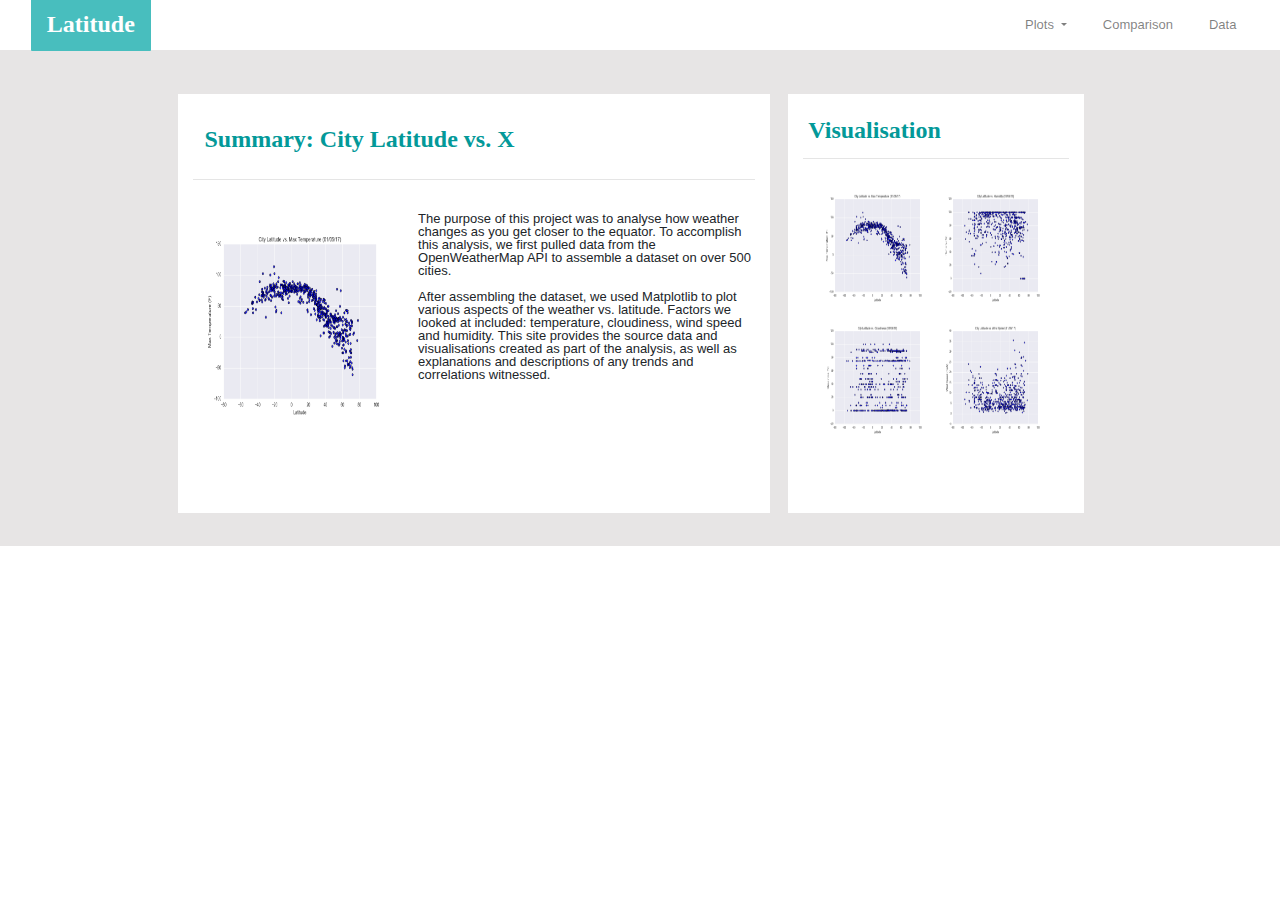
<file: index.html>
<!-- PAGE 1 of 7: LANDING PAGE -->

<!DOCTYPE html>
<html lang="en-us">
<head>
    <meta charset="UTF-8">
    <title> Landing Page </title>
    <link rel="stylesheet" href="https://stackpath.bootstrapcdn.com/bootstrap/4.3.1/css/bootstrap.min.css" integrity="sha384-ggOyR0iXCbMQv3Xipma34MD+dH/1fQ784/j6cY/iJTQUOhcWr7x9JvoRxT2MZw1T" crossorigin="anonymous">
    <link rel="stylesheet" href="style.css">
    <link rel="stylesheet" href="reset.css">
</head>


<body>

  <!-- NAVIGATION BAR -->

  <nav class="navbar navbar-expand-lg navbar-light">
    <div class="container-fluid">
      <a class="navbar-brand" href="index.html" style="color: white;"> Latitude </a>
      <!-- <button class="navbar-toggler" type="button" data-bs-toggle="collapse" data-bs-target="#navbarNavDropdown" aria-controls="navbarNavDropdown" aria-expanded="false" aria-label="Toggle navigation">
        <span class="navbar-toggler-icon"></span> -->
      <button type=“button” class="navbar-toggler collapse" data-toggle=“collapse” data-target="#bs-example-navbar-collapse-1" aria-expanded=“false”>
        <span class=“sr-only”>Toggle Navigation</span>
        <span class=“icon-bar”></span>
        <span class=“icon-bar”></span>
        <span class=“icon-bar”></span>
      </button>
      <div class="collapse navbar-collapse" id="navbarNavDropdown">
        <ul class="navbar-nav">
          <li class="nav-item dropdown">
            <!-- <a class="nav-link active" aria-current="page" href="index.html">Home</a> -->
            <a class="nav-link dropdown-toggle" href="#" id="navbarDropdownMenuLink" role="button" data-bs-toggle="dropdown" aria-expanded="false">
              Plots
            </a>
              <ul class="dropdown-menu" aria-labelledby="navbarDropdownMenuLink">
                <li><a class="dropdown-item" href="Visualisation-1.html">Max Temperature</a></li>
                <li><a class="dropdown-item" href="Visualisation-2.html">Humidity</a></li>
                <li><a class="dropdown-item" href="Visualisation-3.html">Cloudiness</a></li>
                <li><a class="dropdown-item" href="Visualisation-4.html">Wind Speed</a></li>
              </ul>
          </li>
          <li class="nav-item">
              <a class="nav-link" href="Comparisons.html">Comparison</a>
            </li>
          <li class="nav-item">
              <a class="nav-link" href="Data.html">Data</a>
            </li>
        </ul>
      </div>
    </div>
  </nav>

<!-- It must have: 
    1. An explanation of the project.
    2. Links to each visualizations page. 
    3. There should be:
        - a sidebar containing preview images of each plot, and 
        - clicking an image should take the user to that visualization. -->

<div class="container">
    <section class="row" id="main-box">
      <!-- <div class="row" id="content-box"> -->

        <div class="col col-md-8" id="content-half">
          
            <br>

            <h1 class="header-left"> Summary: City Latitude vs. X </h1> 
            <hr>
            <img src="WebVisualisations/Resources/assets/images/Fig1.png" id="content-img" class = "img-responsive" alt="Fig1-Latitude-v-MaxTemp" style="width: 35%">
            <br>
            <p style="font-size: 13px; font-family:Arial, Helvetica, sans-serif;">  
              The purpose of this project was to analyse how weather changes as you get closer to the equator. 
              To accomplish this analysis, we first pulled data from the OpenWeatherMap API to assemble a dataset on over 500 cities.
            
            <br>
            <br>

              After assembling the dataset, we used Matplotlib to plot various aspects of the weather vs. latitude. 
              Factors we looked at included: temperature, cloudiness, wind speed and humidity. 
              This site provides the source data and visualisations created as part of the analysis, as well as explanations and descriptions of any trends and correlations witnessed.
            </p>
          </div>

        <div class="col col-md-4" id="content-vis">

          <br>

          <h2 class="heading_right"> Visualisation </h2>

          <hr>
          
          <div class="row">
            <div class="col col-6 col-sm-6">
              <figure class="box-1">
                <a target="_self" href="Visualisation-1.html">
                  <img src="WebVisualisations/Resources/assets/images/Fig1.png" class = "img-responsive" id="vis-imgs" alt="Fig1-Latitude-v-MaxTemp">
                </a>
              </figure>
            </div>

            <div class="col col-6 col-sm-6">
              <figure class="box-2">
                <a target="_self" href="Visualisation-2.html">
                  <img src="WebVisualisations/Resources/assets/images/Fig2.png" class = "img-responsive" id="vis-imgs" alt="Fig2-Latitude-v-Humidity">
                </a>
              </figure>
            </div>
          </div>
          
          <div class="row">
            <div class="col col-6 col-sm-6">
              <figure class="box-3">
                <a target="_self" href="Visualisation-3.html">
                  <img src="WebVisualisations/Resources/assets/images/Fig3.png" class = "img-responsive" id="vis-imgs" alt="Fig3-Latitude-v-Cloudiness">
                </a>                
              </figure>
            </div>

            <div class="col col-6 col-sm-6">
              <figure class="box-4">
                <a target="_self" href="Visualisation-4.html"> 
                  <img src="WebVisualisations/Resources/assets/images/Fig4.png" class = "img-responsive" id="vis-imgs" alt="Fig4-Latitude-v-WindSpeed">
                </a>
              </figure>
            </div>
          </div>
        
        </div>
        
    </div>

</body>

</html>
</file>
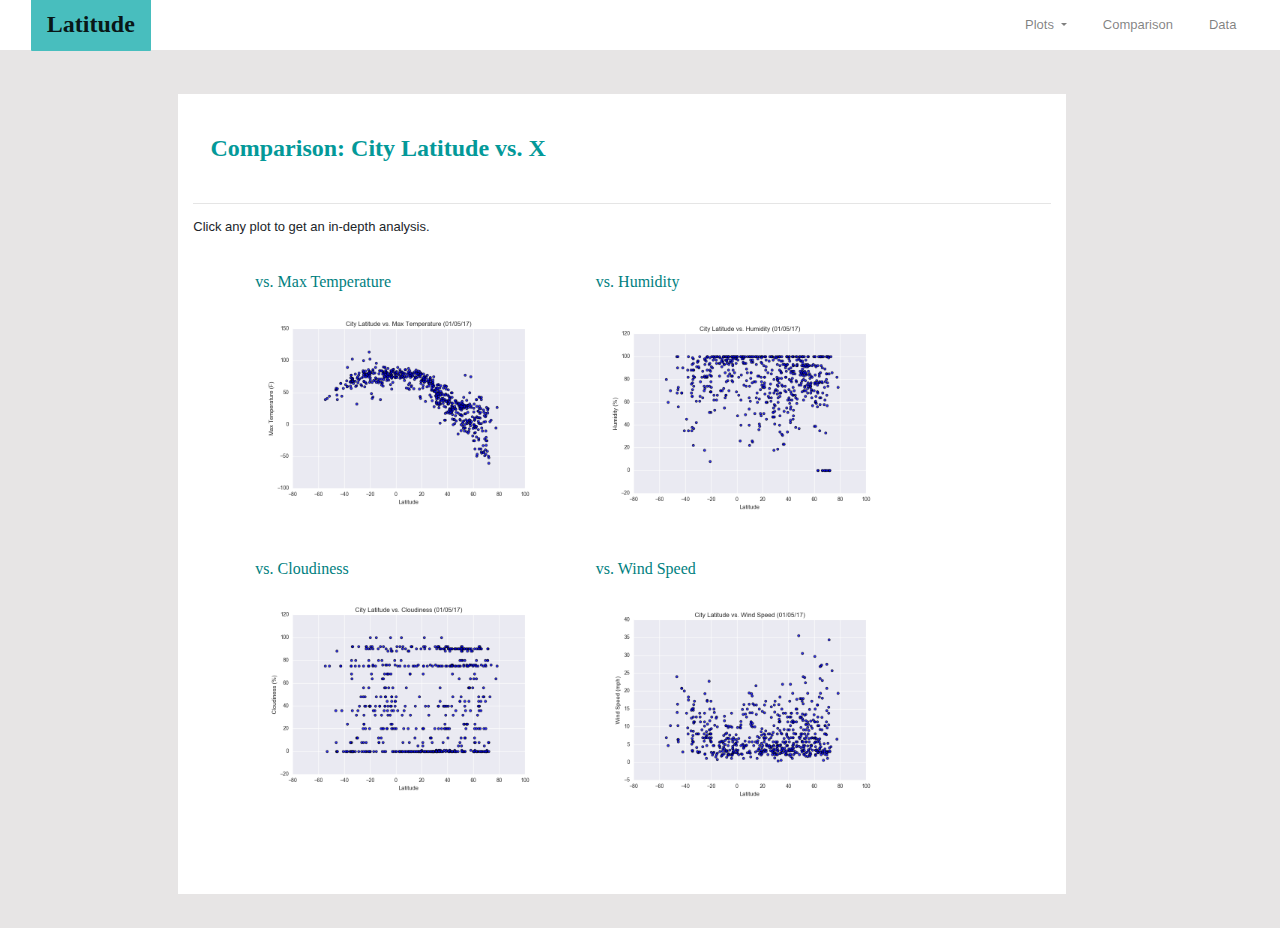
<file: Comparisons.html>
<!-- PAGE 6 of 7: COMPARISONS PAGE -->
<!-- PAGE 7 of 7: DATA PAGE -->

<!DOCTYPE html>
<html lang="en">
<head>
    <meta charset="UTF-8">
    <title> Comparison </title>
    <link rel="stylesheet" href="https://stackpath.bootstrapcdn.com/bootstrap/4.3.1/css/bootstrap.min.css" integrity="sha384-ggOyR0iXCbMQv3Xipma34MD+dH/1fQ784/j6cY/iJTQUOhcWr7x9JvoRxT2MZw1T" crossorigin="anonymous">
    <link rel="stylesheet" href="style.css">
    <link rel="stylesheet" href="reset.css">
  </head>

<body>

<!-- NAVIGATION BAR -->

<nav class="navbar navbar-expand-lg navbar-light">
  <div class="container-fluid">
    <a class="navbar-brand" href="index.html"> Latitude </a>
    <!-- <button class="navbar-toggler" type="button" data-bs-toggle="collapse" data-bs-target="#navbarNavDropdown" aria-controls="navbarNavDropdown" aria-expanded="false" aria-label="Toggle navigation">
      <span class="navbar-toggler-icon"></span> -->
    <button type=“button” class="navbar-toggler collapse" data-toggle=“collapse” data-target="#bs-example-navbar-collapse-1" aria-expanded=“false”>
      <span class=“sr-only”>Toggle Navigation</span>
      <span class=“icon-bar”></span>
      <span class=“icon-bar”></span>
      <span class=“icon-bar”></span>
    </button>
    <div class="collapse navbar-collapse" id="navbarNavDropdown">
      <ul class="navbar-nav">
        <li class="nav-item dropdown">
          <!-- <a class="nav-link active" aria-current="page" href="index.html">Home</a> -->
          <a class="nav-link dropdown-toggle" href="#" id="navbarDropdownMenuLink" role="button" data-bs-toggle="dropdown" aria-expanded="false">
            Plots
          </a>
            <ul class="dropdown-menu" aria-labelledby="navbarDropdownMenuLink">
              <li><a class="dropdown-item" href="Visualisation-1.html">Max Temperature</a></li>
              <li><a class="dropdown-item" href="Visualisation-2.html">Humidity</a></li>
              <li><a class="dropdown-item" href="Visualisation-3.html">Cloudiness</a></li>
              <li><a class="dropdown-item" href="Visualisation-4.html">Wind Speed</a></li>
            </ul>
        </li>
        <li class="nav-item">
            <a class="nav-link" href="Comparisons.html">Comparison</a>
          </li>
        <li class="nav-item">
            <a class="nav-link" href="Data.html">Data</a>
          </li>
      </ul>
    </div>
  </div>
</nav>

<!-- COMPARISONS PAGE -->

<div class="container">
    <section class="row" id="main-box">
      <!-- <div class="row" id="content-box"> -->
  
        <div class="col col-12" id="content-half">
          
            <br>
  
            <h1 class="header-left"> Comparison: City Latitude vs. X </h1> 

            <hr>
            <p style="font-size: 13px; font-family:Arial, Helvetica, sans-serif"> Click any plot to get an in-depth analysis.</p>
        
            <div class="row">
              <div class="col col-6">
                    <figure class="box-1">
                        <h2> vs. Max Temperature </h2>
                        <a target="_self" href="Visualisation-1.html">
                            <img src="WebVisualisations/Resources/assets/images/Fig1.png" class="img-responsive" id="content-img-comp" alt="Fig1-Latitude-v-MaxTemp">
                        </a>
                    </figure>
                  </div>
              
    
              <div class="col col-6">
                <figure class="box-2">
                    <h2> vs. Humidity </h2>
                    <a target="_self" href="Visualisation-2.html">
                        <img src="WebVisualisations/Resources/assets/images/Fig2.png" class="img-responsive" id="content-img-comp" alt="Fig2-Latitude-v-Humidity">
                    </a>
                </figure>
              </div>
            </div>
            
            <div class="row">
              <div class="col col-6">
                <figure class="box-3">
                    <h2> vs. Cloudiness </h2>
                    <a target="_self" href="Visualisation-3.html">
                        <img src="WebVisualisations/Resources/assets/images/Fig3.png" class="img-responsive" id="content-img-comp" alt="Fig3-Latitude-v-Cloudiness">
                    </a>                
                </figure>
              </div>
    
              <div class="col col-6">
                <figure class="box-4">
                    <h2> vs. Wind Speed </h2>
                    <a target="_self" href="Visualisation-4.html"> 
                        <img src="WebVisualisations/Resources/assets/images/Fig4.png" class="img-responsive" id="content-img-comp" alt="Fig4-Latitude-v-WindSpeed">
                    </a>
                </figure>
              </div>
            </div>
          
          </div>

        </div>
</body>

</html>
</file>
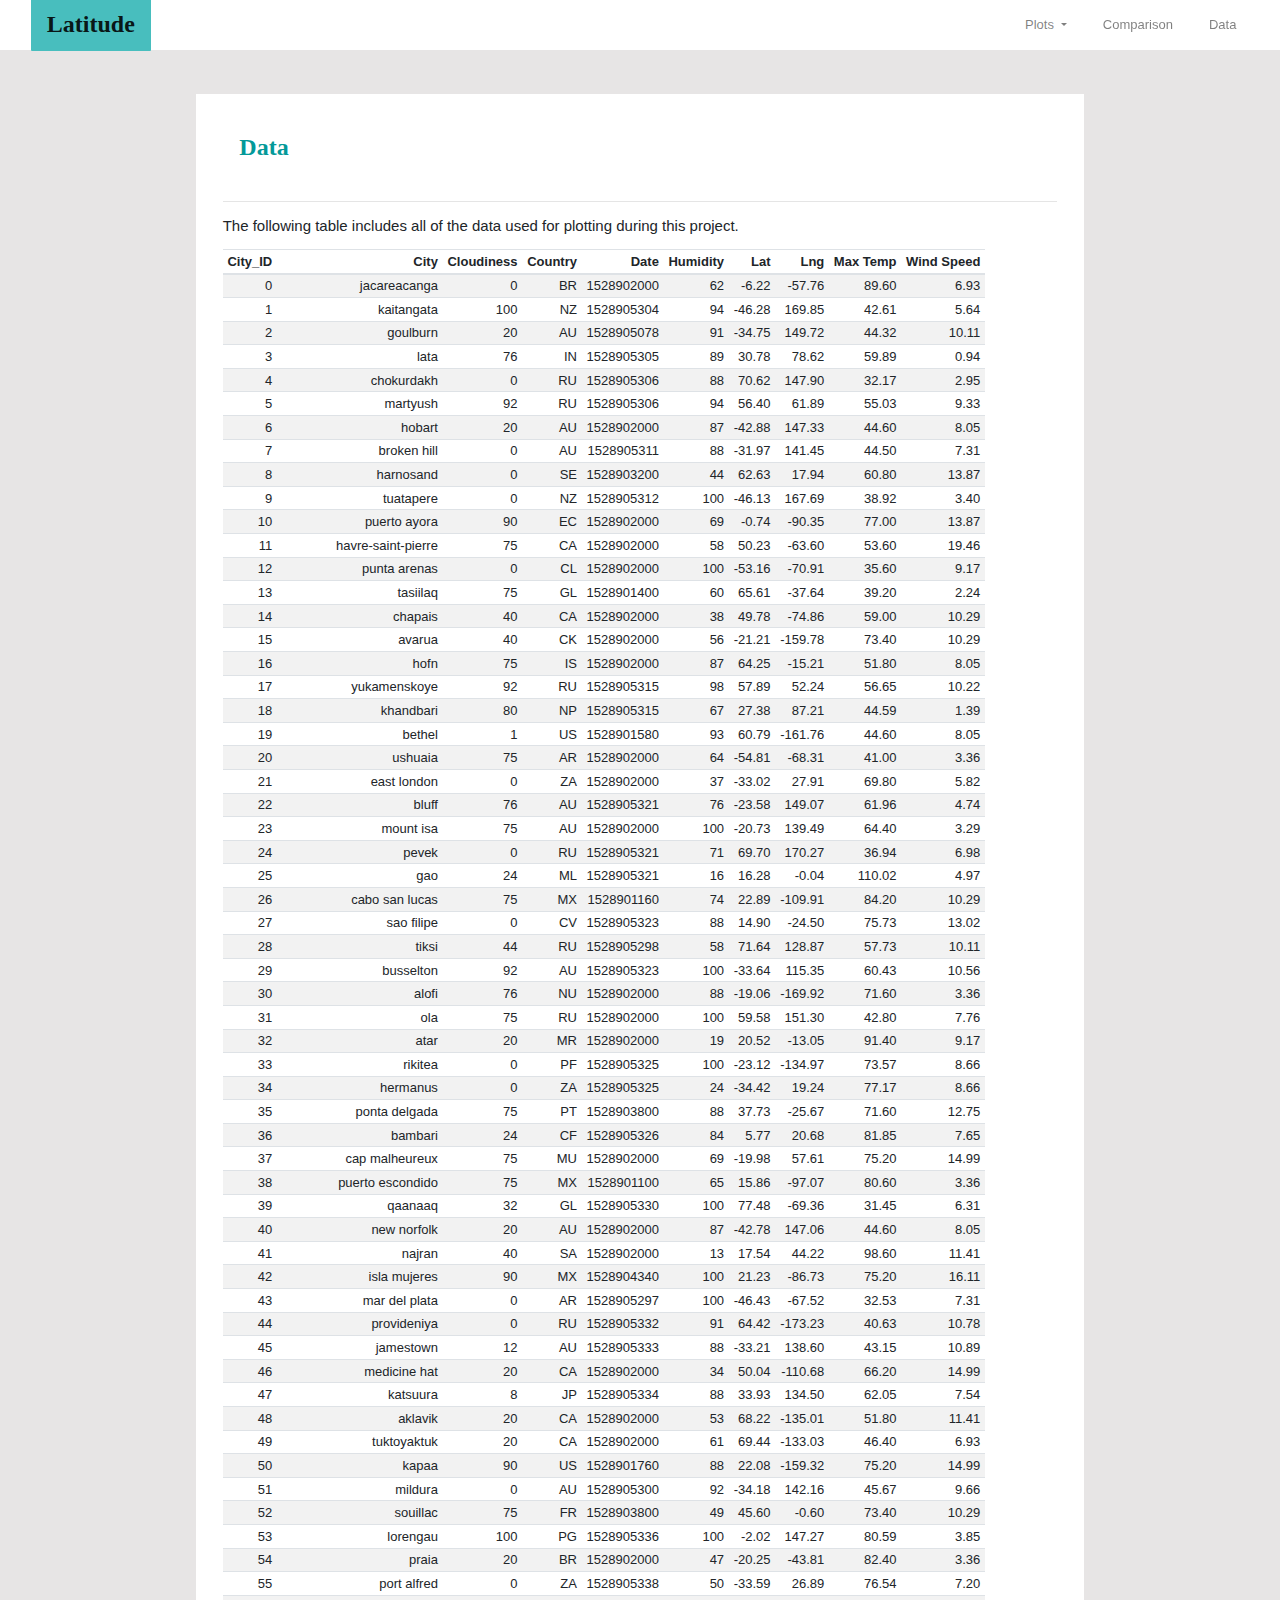
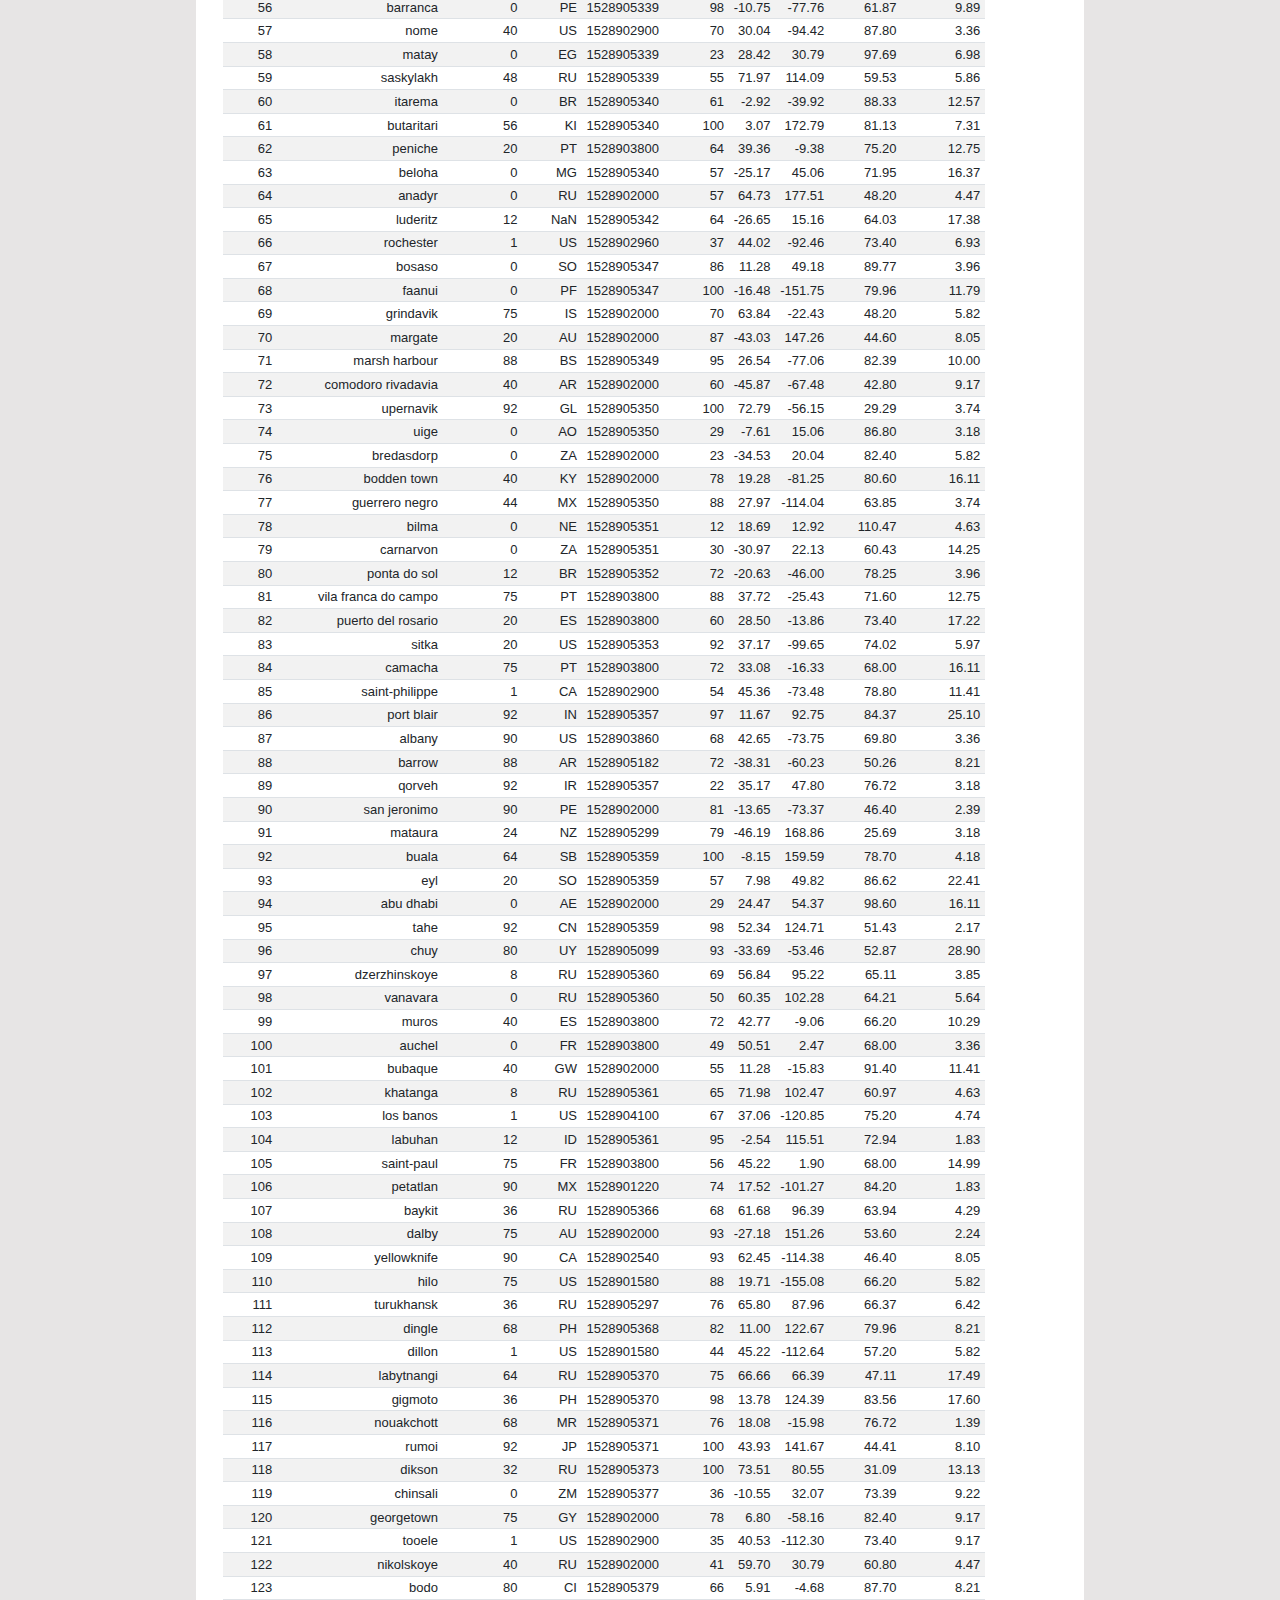
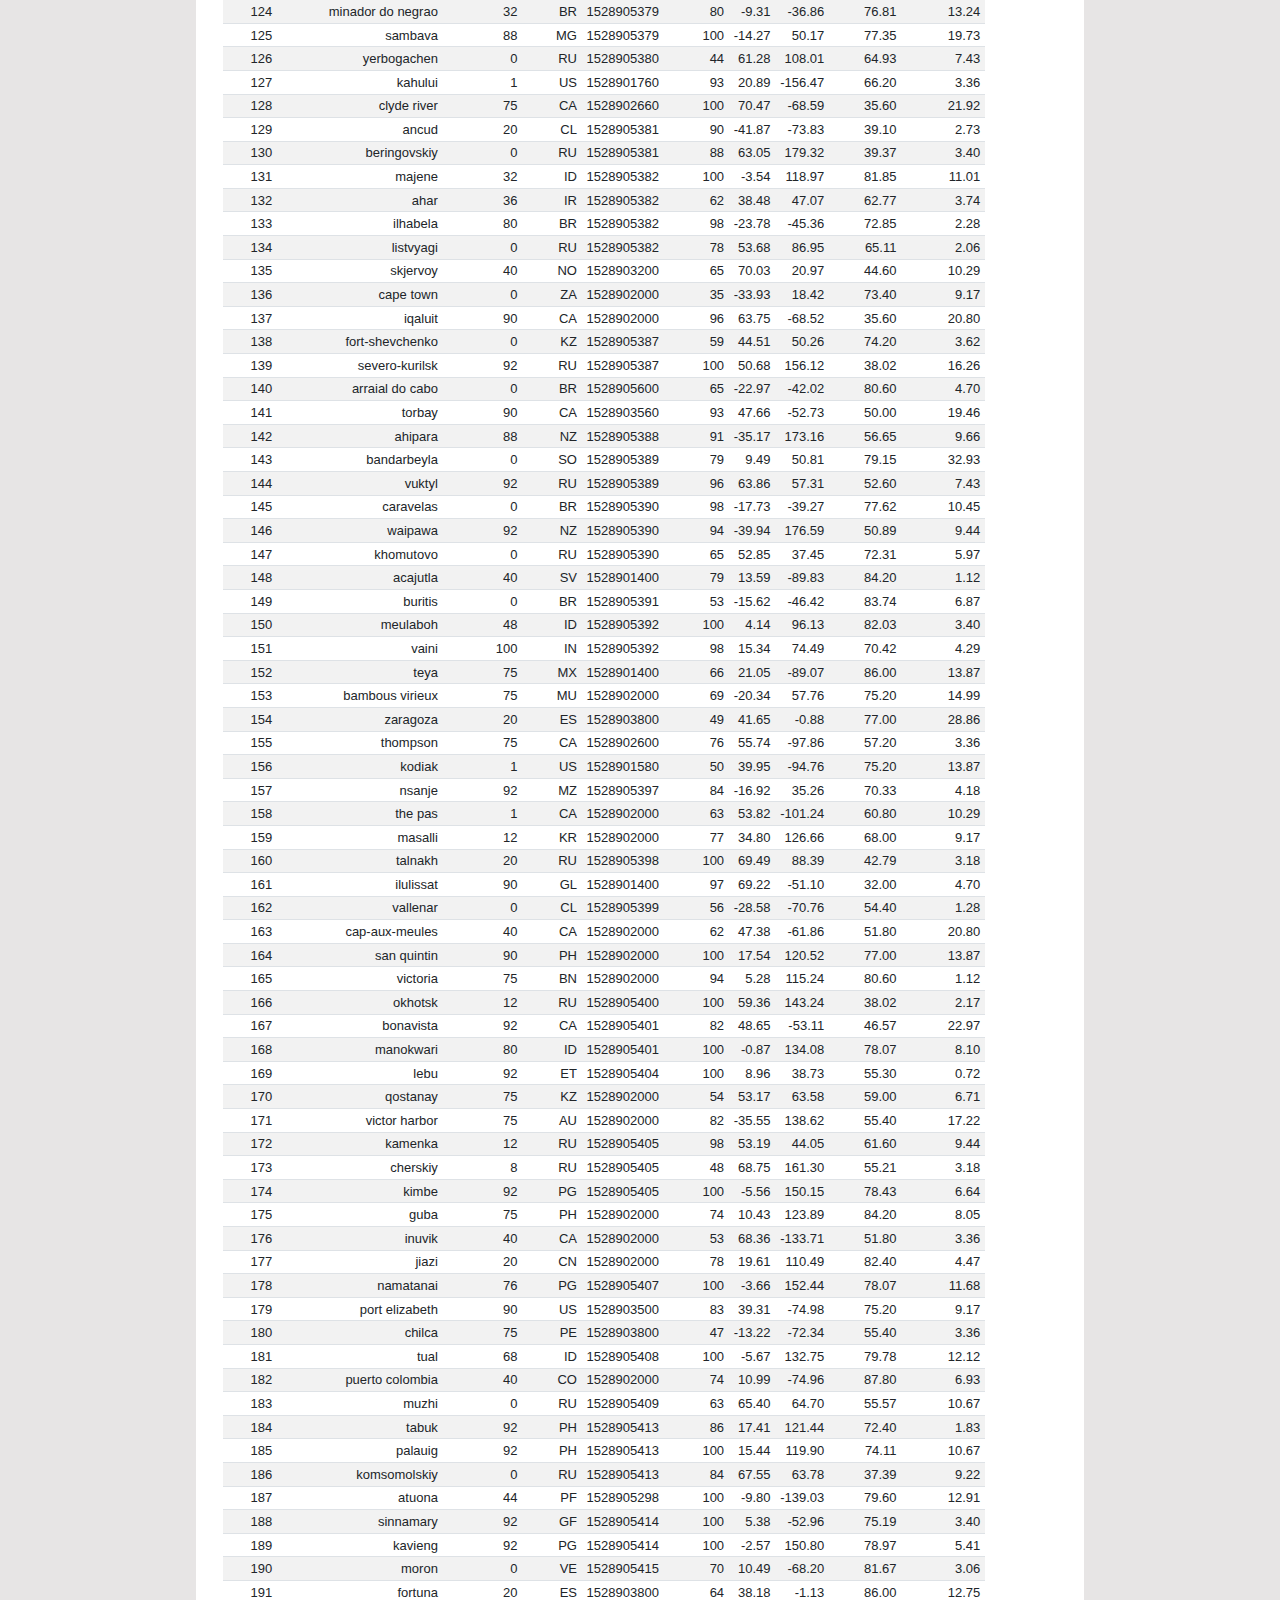
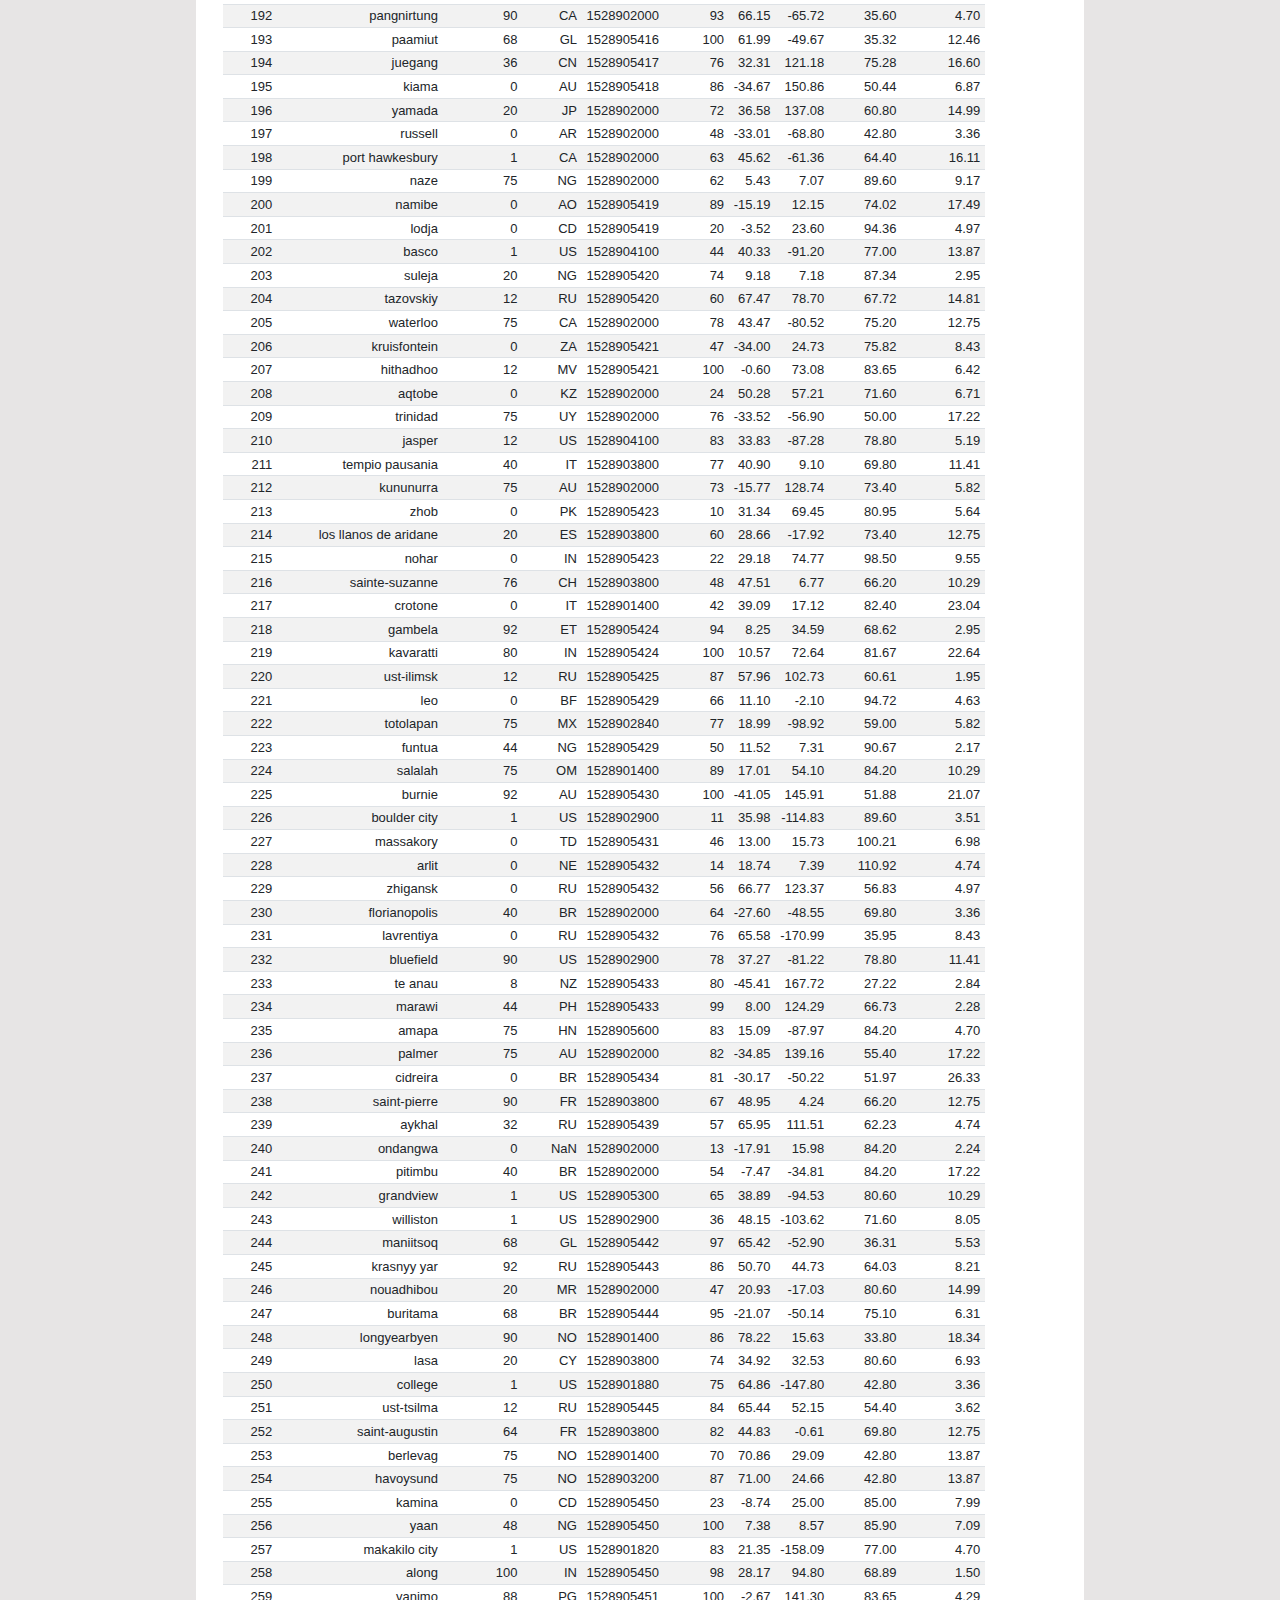
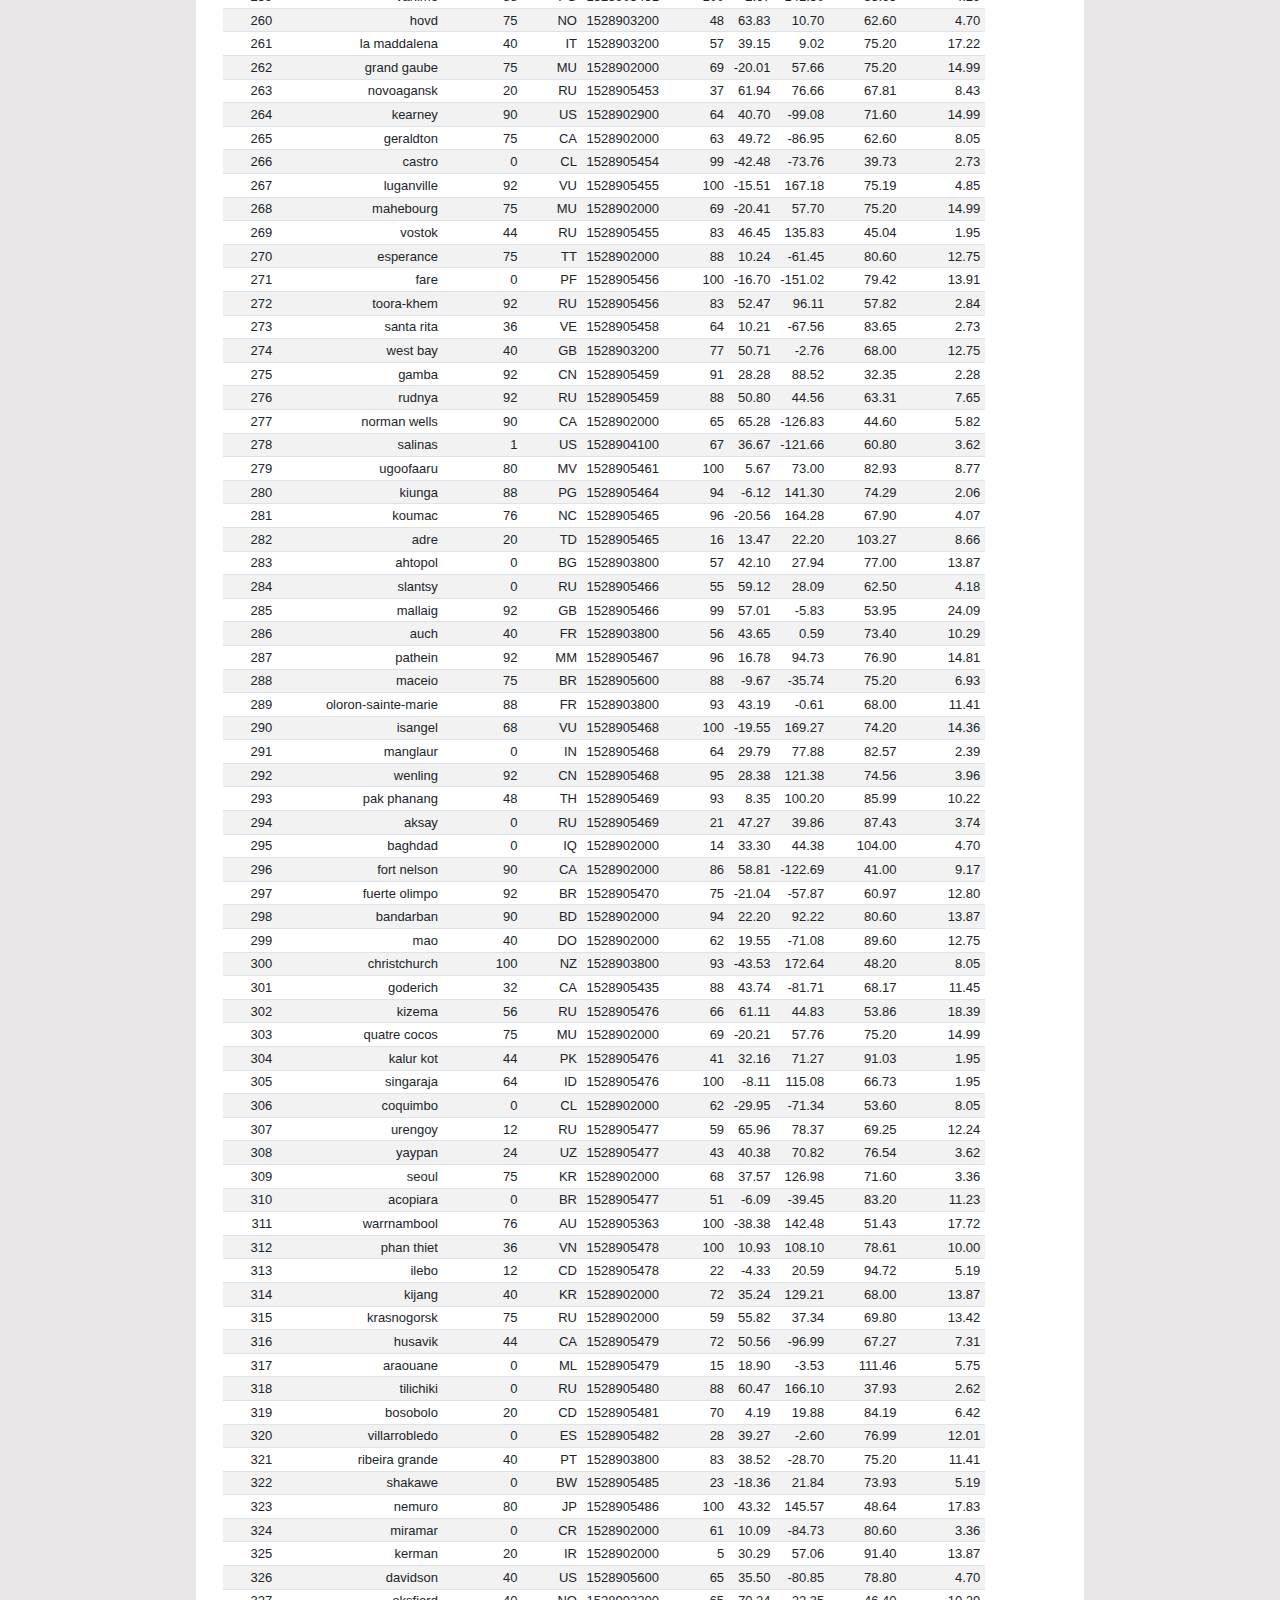
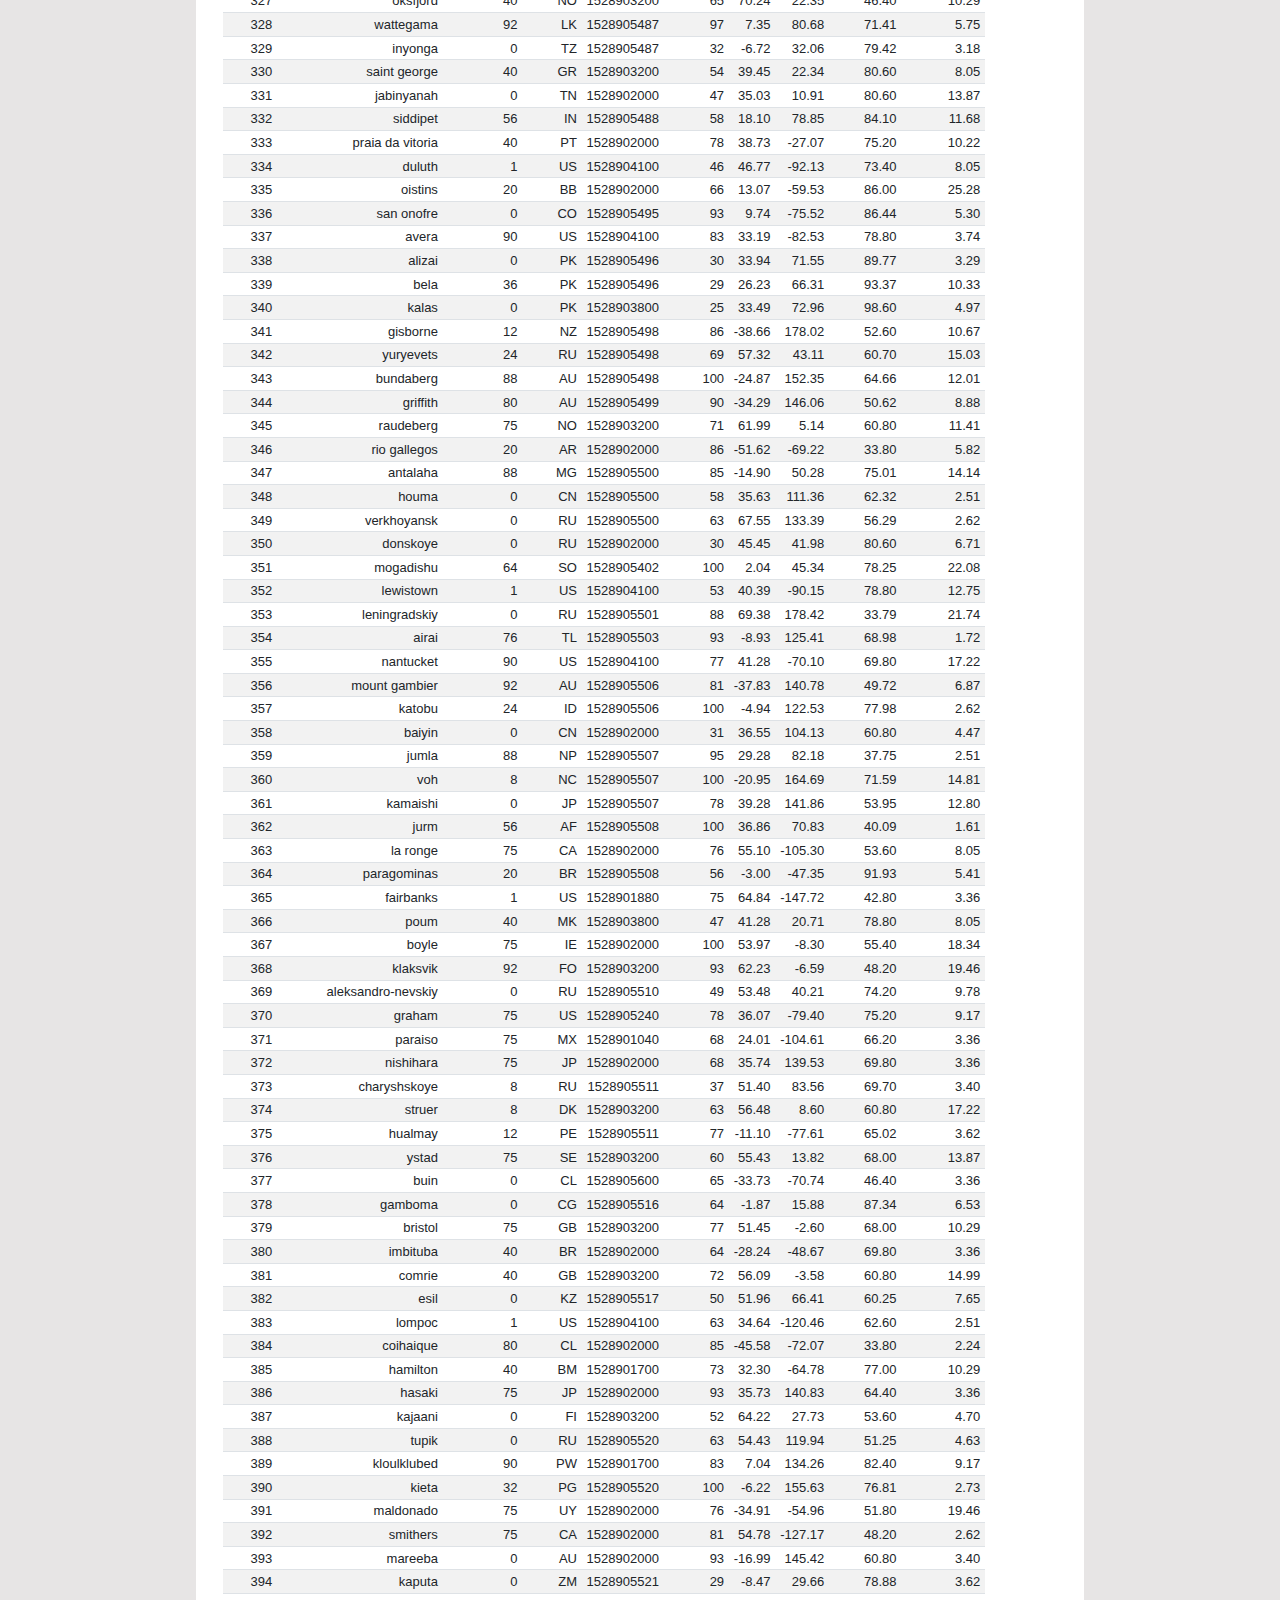
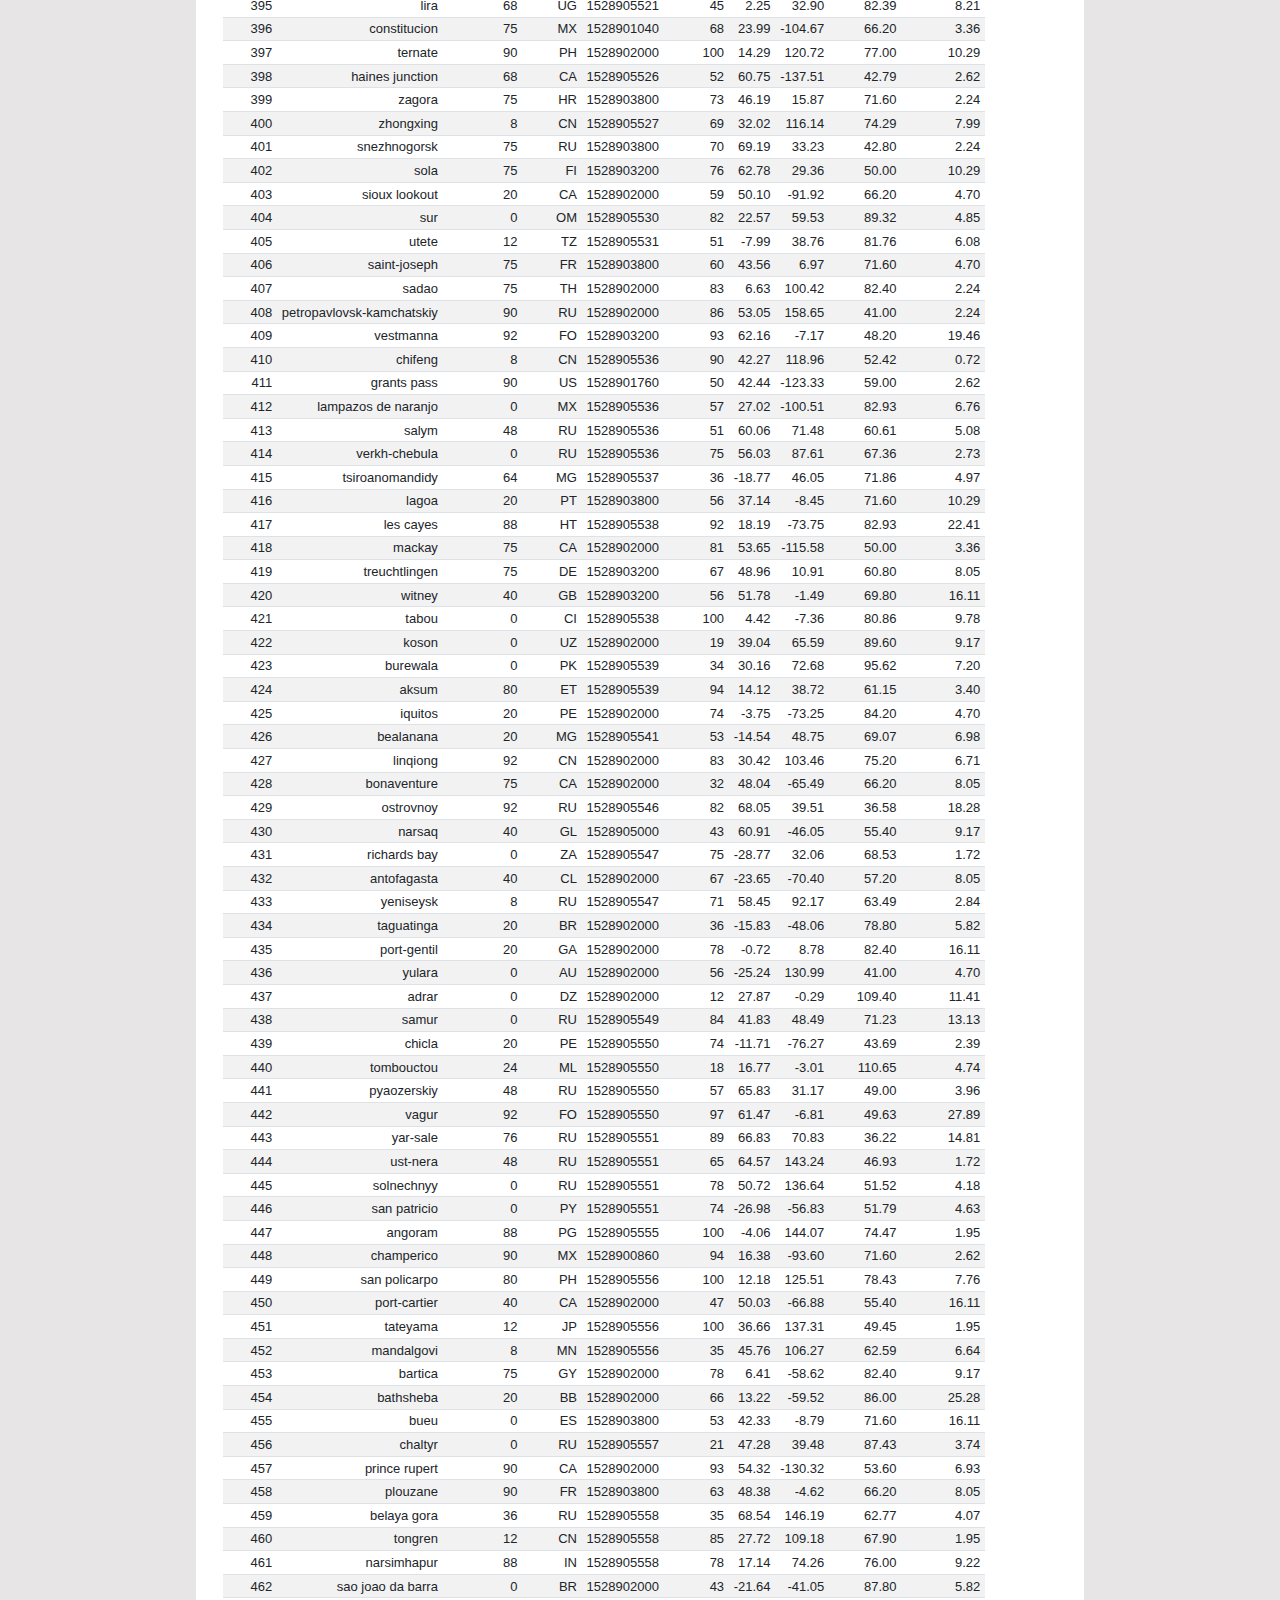
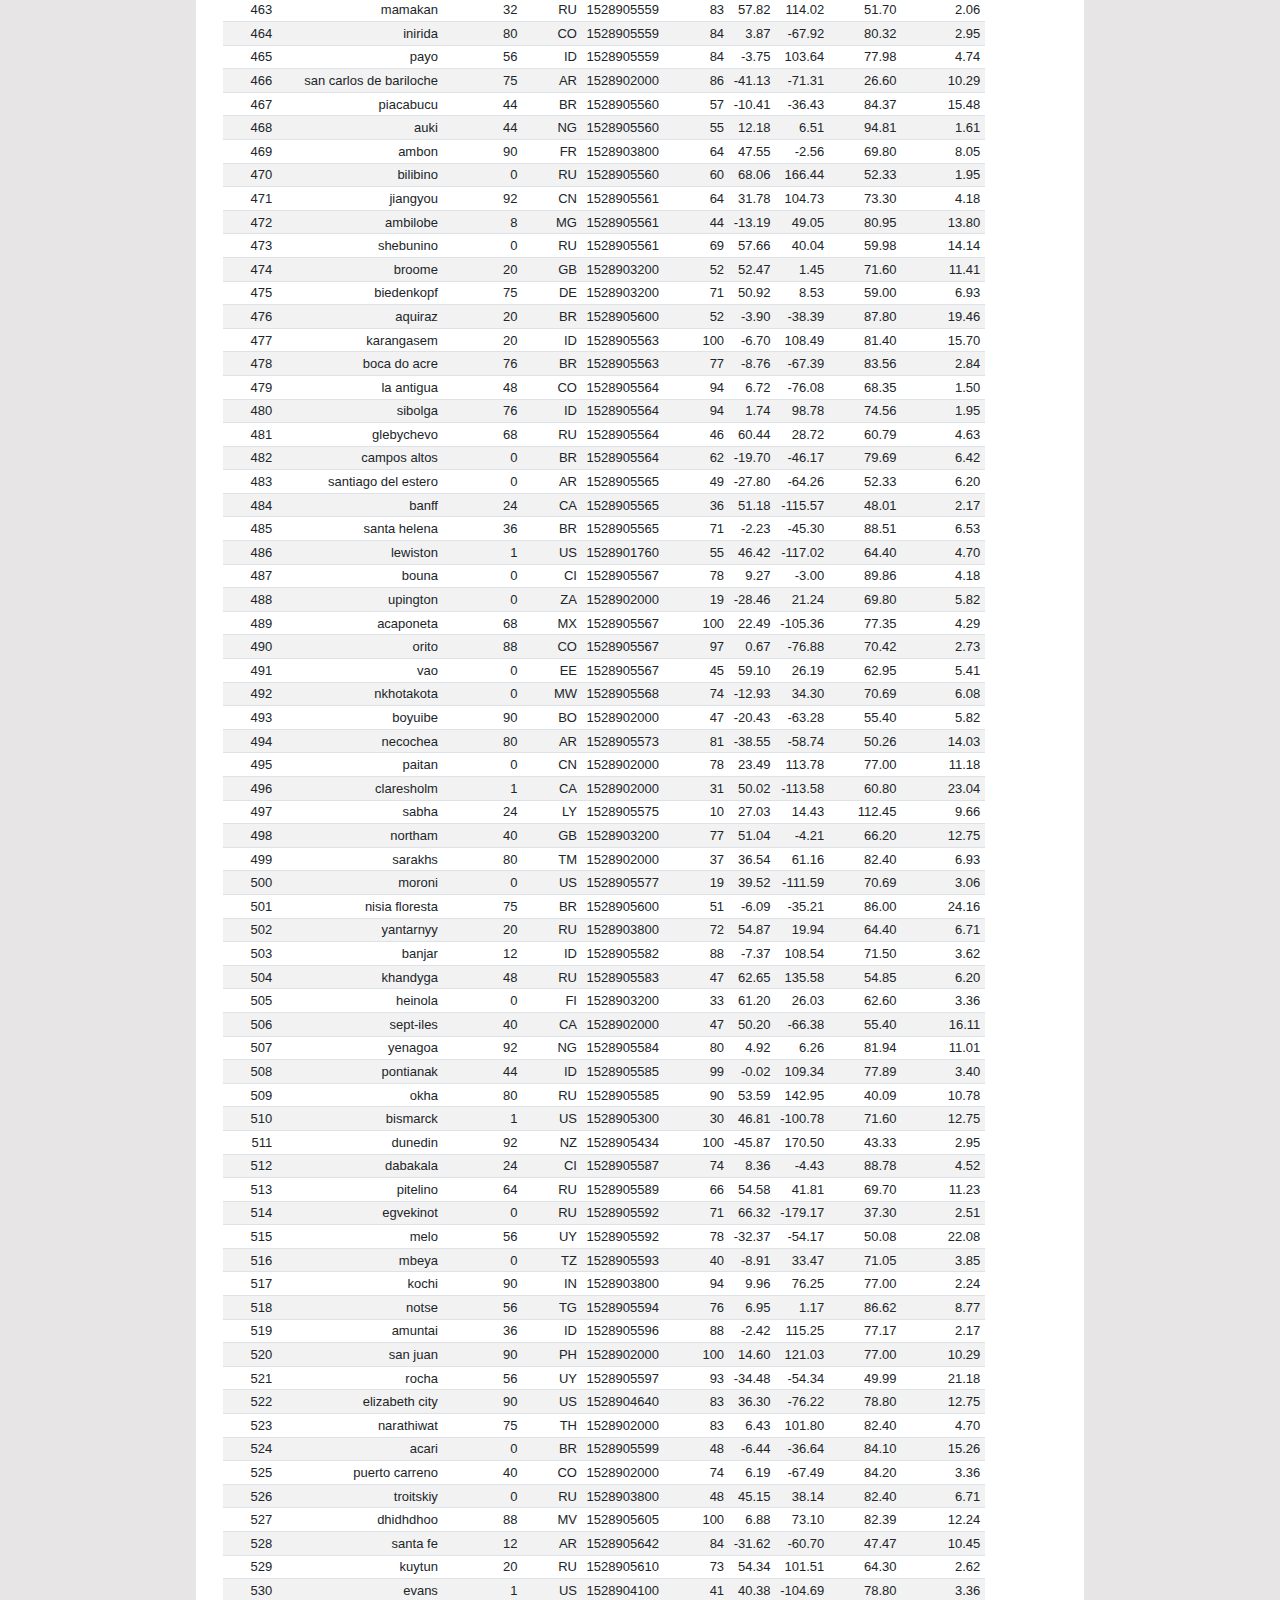
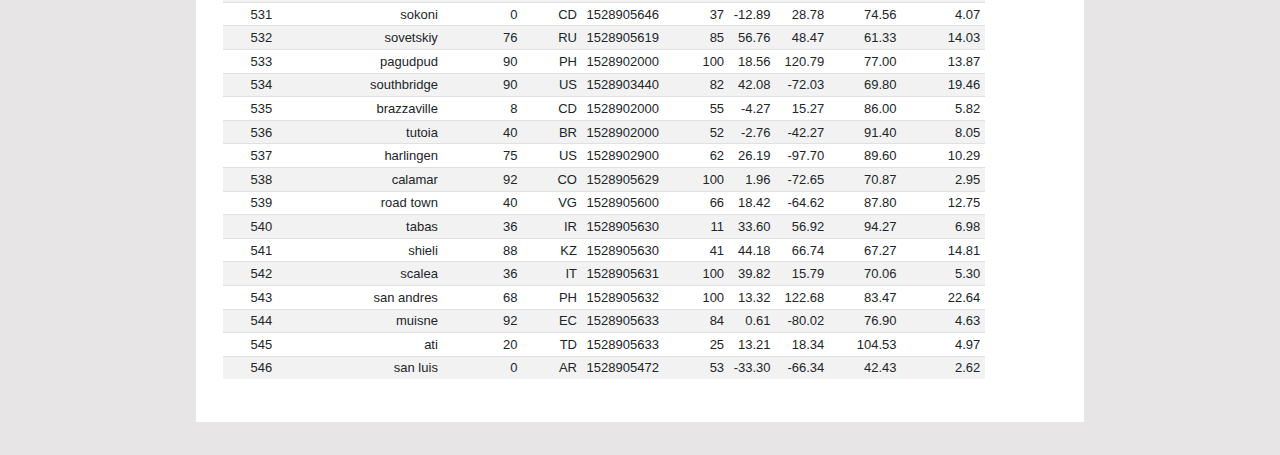
<file: Data.html>
<!DOCTYPE html>
<html lang="en">
<head>
    <meta charset="UTF-8">
    <title> Data </title>
    <link rel="stylesheet" href="https://stackpath.bootstrapcdn.com/bootstrap/4.3.1/css/bootstrap.min.css" integrity="sha384-ggOyR0iXCbMQv3Xipma34MD+dH/1fQ784/j6cY/iJTQUOhcWr7x9JvoRxT2MZw1T" crossorigin="anonymous">
    <link rel="stylesheet" href="style.css">
    <link rel="stylesheet" href="reset.css">

<body>

<!-- NAVIGATION BAR -->

<nav class="navbar navbar-expand-lg navbar-light">
    <div class="container-fluid">
      <a class="navbar-brand" href="index.html"> Latitude </a>
      <!-- <button class="navbar-toggler" type="button" data-bs-toggle="collapse" data-bs-target="#navbarNavDropdown" aria-controls="navbarNavDropdown" aria-expanded="false" aria-label="Toggle navigation">
        <span class="navbar-toggler-icon"></span> -->
      <button type=“button” class="navbar-toggler collapse" data-toggle=“collapse” data-target="#bs-example-navbar-collapse-1" aria-expanded=“false”>
        <span class=“sr-only”>Toggle Navigation</span>
        <span class=“icon-bar”></span>
        <span class=“icon-bar”></span>
        <span class=“icon-bar”></span>
      </button>
      <div class="collapse navbar-collapse" id="navbarNavDropdown">
        <ul class="navbar-nav">
          <li class="nav-item dropdown">
            <!-- <a class="nav-link active" aria-current="page" href="index.html">Home</a> -->
            <a class="nav-link dropdown-toggle" href="#" id="navbarDropdownMenuLink" role="button" data-bs-toggle="dropdown" aria-expanded="false">
              Plots
            </a>
              <ul class="dropdown-menu" aria-labelledby="navbarDropdownMenuLink">
                <li><a class="dropdown-item" href="Visualisation-1.html">Max Temperature</a></li>
                <li><a class="dropdown-item" href="Visualisation-2.html">Humidity</a></li>
                <li><a class="dropdown-item" href="Visualisation-3.html">Cloudiness</a></li>
                <li><a class="dropdown-item" href="Visualisation-4.html">Wind Speed</a></li>
              </ul>
          </li>
          <li class="nav-item">
              <a class="nav-link" href="Comparisons.html">Comparison</a>
            </li>
          <li class="nav-item">
              <a class="nav-link" href="Data.html">Data</a>
            </li>
        </ul>
      </div>
    </div>
  </nav>


<!-- TABLE -->
<div class="container">
    <section class="row" id="main-box">
        <div class="col" id="content-data">
            <br>
            <h1 class="header-left"> Data </h1> 
            <hr> 
            <p style="font-family: Arial, Helvetica, sans-serif; font-size: 15px;">  The following table includes all of the data used for plotting during this project.</p>
            <br>

        <div class="row">
            <div class="col" id="content-table">
            <table class="table table-striped table-hover table-sm table-responsive">
                <thead style="font-family: Arial, Helvetica, sans-serif; font-size: 13px; font-weight: bold;">
                <tr>
                    <th>City_ID</th>
                    <th>City</th>
                    <th>Cloudiness</th>
                    <th>Country</th>
                    <th>Date</th>
                    <th>Humidity</th>
                    <th>Lat</th>
                    <th>Lng</th>
                    <th>Max Temp</th>
                    <th>Wind Speed</th>
                </tr>
                </thead>
                <tbody style="font-family: Arial, Helvetica, sans-serif; font-size: 13px;">
                <tr>
                    <td>0</td>
                    <td>jacareacanga</td>
                    <td>0</td>
                    <td>BR</td>
                    <td>1528902000</td>
                    <td>62</td>
                    <td>-6.22</td>
                    <td>-57.76</td>
                    <td>89.60</td>
                    <td>6.93</td>
                </tr>
                <tr>
                    <td>1</td>
                    <td>kaitangata</td>
                    <td>100</td>
                    <td>NZ</td>
                    <td>1528905304</td>
                    <td>94</td>
                    <td>-46.28</td>
                    <td>169.85</td>
                    <td>42.61</td>
                    <td>5.64</td>
                </tr>
                <tr>
                    <td>2</td>
                    <td>goulburn</td>
                    <td>20</td>
                    <td>AU</td>
                    <td>1528905078</td>
                    <td>91</td>
                    <td>-34.75</td>
                    <td>149.72</td>
                    <td>44.32</td>
                    <td>10.11</td>
                </tr>
                <tr>
                    <td>3</td>
                    <td>lata</td>
                    <td>76</td>
                    <td>IN</td>
                    <td>1528905305</td>
                    <td>89</td>
                    <td>30.78</td>
                    <td>78.62</td>
                    <td>59.89</td>
                    <td>0.94</td>
                </tr>
                <tr>
                    <td>4</td>
                    <td>chokurdakh</td>
                    <td>0</td>
                    <td>RU</td>
                    <td>1528905306</td>
                    <td>88</td>
                    <td>70.62</td>
                    <td>147.90</td>
                    <td>32.17</td>
                    <td>2.95</td>
                </tr>
                <tr>
                    <td>5</td>
                    <td>martyush</td>
                    <td>92</td>
                    <td>RU</td>
                    <td>1528905306</td>
                    <td>94</td>
                    <td>56.40</td>
                    <td>61.89</td>
                    <td>55.03</td>
                    <td>9.33</td>
                </tr>
                <tr>
                    <td>6</td>
                    <td>hobart</td>
                    <td>20</td>
                    <td>AU</td>
                    <td>1528902000</td>
                    <td>87</td>
                    <td>-42.88</td>
                    <td>147.33</td>
                    <td>44.60</td>
                    <td>8.05</td>
                </tr>
                <tr>
                    <td>7</td>
                    <td>broken hill</td>
                    <td>0</td>
                    <td>AU</td>
                    <td>1528905311</td>
                    <td>88</td>
                    <td>-31.97</td>
                    <td>141.45</td>
                    <td>44.50</td>
                    <td>7.31</td>
                </tr>
                <tr>
                    <td>8</td>
                    <td>harnosand</td>
                    <td>0</td>
                    <td>SE</td>
                    <td>1528903200</td>
                    <td>44</td>
                    <td>62.63</td>
                    <td>17.94</td>
                    <td>60.80</td>
                    <td>13.87</td>
                </tr>
                <tr>
                    <td>9</td>
                    <td>tuatapere</td>
                    <td>0</td>
                    <td>NZ</td>
                    <td>1528905312</td>
                    <td>100</td>
                    <td>-46.13</td>
                    <td>167.69</td>
                    <td>38.92</td>
                    <td>3.40</td>
                </tr>
                <tr>
                    <td>10</td>
                    <td>puerto ayora</td>
                    <td>90</td>
                    <td>EC</td>
                    <td>1528902000</td>
                    <td>69</td>
                    <td>-0.74</td>
                    <td>-90.35</td>
                    <td>77.00</td>
                    <td>13.87</td>
                </tr>
                <tr>
                    <td>11</td>
                    <td>havre-saint-pierre</td>
                    <td>75</td>
                    <td>CA</td>
                    <td>1528902000</td>
                    <td>58</td>
                    <td>50.23</td>
                    <td>-63.60</td>
                    <td>53.60</td>
                    <td>19.46</td>
                </tr>
                <tr>
                    <td>12</td>
                    <td>punta arenas</td>
                    <td>0</td>
                    <td>CL</td>
                    <td>1528902000</td>
                    <td>100</td>
                    <td>-53.16</td>
                    <td>-70.91</td>
                    <td>35.60</td>
                    <td>9.17</td>
                </tr>
                <tr>
                    <td>13</td>
                    <td>tasiilaq</td>
                    <td>75</td>
                    <td>GL</td>
                    <td>1528901400</td>
                    <td>60</td>
                    <td>65.61</td>
                    <td>-37.64</td>
                    <td>39.20</td>
                    <td>2.24</td>
                </tr>
                <tr>
                    <td>14</td>
                    <td>chapais</td>
                    <td>40</td>
                    <td>CA</td>
                    <td>1528902000</td>
                    <td>38</td>
                    <td>49.78</td>
                    <td>-74.86</td>
                    <td>59.00</td>
                    <td>10.29</td>
                </tr>
                <tr>
                    <td>15</td>
                    <td>avarua</td>
                    <td>40</td>
                    <td>CK</td>
                    <td>1528902000</td>
                    <td>56</td>
                    <td>-21.21</td>
                    <td>-159.78</td>
                    <td>73.40</td>
                    <td>10.29</td>
                </tr>
                <tr>
                    <td>16</td>
                    <td>hofn</td>
                    <td>75</td>
                    <td>IS</td>
                    <td>1528902000</td>
                    <td>87</td>
                    <td>64.25</td>
                    <td>-15.21</td>
                    <td>51.80</td>
                    <td>8.05</td>
                </tr>
                <tr>
                    <td>17</td>
                    <td>yukamenskoye</td>
                    <td>92</td>
                    <td>RU</td>
                    <td>1528905315</td>
                    <td>98</td>
                    <td>57.89</td>
                    <td>52.24</td>
                    <td>56.65</td>
                    <td>10.22</td>
                </tr>
                <tr>
                    <td>18</td>
                    <td>khandbari</td>
                    <td>80</td>
                    <td>NP</td>
                    <td>1528905315</td>
                    <td>67</td>
                    <td>27.38</td>
                    <td>87.21</td>
                    <td>44.59</td>
                    <td>1.39</td>
                </tr>
                <tr>
                    <td>19</td>
                    <td>bethel</td>
                    <td>1</td>
                    <td>US</td>
                    <td>1528901580</td>
                    <td>93</td>
                    <td>60.79</td>
                    <td>-161.76</td>
                    <td>44.60</td>
                    <td>8.05</td>
                </tr>
                <tr>
                    <td>20</td>
                    <td>ushuaia</td>
                    <td>75</td>
                    <td>AR</td>
                    <td>1528902000</td>
                    <td>64</td>
                    <td>-54.81</td>
                    <td>-68.31</td>
                    <td>41.00</td>
                    <td>3.36</td>
                </tr>
                <tr>
                    <td>21</td>
                    <td>east london</td>
                    <td>0</td>
                    <td>ZA</td>
                    <td>1528902000</td>
                    <td>37</td>
                    <td>-33.02</td>
                    <td>27.91</td>
                    <td>69.80</td>
                    <td>5.82</td>
                </tr>
                <tr>
                    <td>22</td>
                    <td>bluff</td>
                    <td>76</td>
                    <td>AU</td>
                    <td>1528905321</td>
                    <td>76</td>
                    <td>-23.58</td>
                    <td>149.07</td>
                    <td>61.96</td>
                    <td>4.74</td>
                </tr>
                <tr>
                    <td>23</td>
                    <td>mount isa</td>
                    <td>75</td>
                    <td>AU</td>
                    <td>1528902000</td>
                    <td>100</td>
                    <td>-20.73</td>
                    <td>139.49</td>
                    <td>64.40</td>
                    <td>3.29</td>
                </tr>
                <tr>
                    <td>24</td>
                    <td>pevek</td>
                    <td>0</td>
                    <td>RU</td>
                    <td>1528905321</td>
                    <td>71</td>
                    <td>69.70</td>
                    <td>170.27</td>
                    <td>36.94</td>
                    <td>6.98</td>
                </tr>
                <tr>
                    <td>25</td>
                    <td>gao</td>
                    <td>24</td>
                    <td>ML</td>
                    <td>1528905321</td>
                    <td>16</td>
                    <td>16.28</td>
                    <td>-0.04</td>
                    <td>110.02</td>
                    <td>4.97</td>
                </tr>
                <tr>
                    <td>26</td>
                    <td>cabo san lucas</td>
                    <td>75</td>
                    <td>MX</td>
                    <td>1528901160</td>
                    <td>74</td>
                    <td>22.89</td>
                    <td>-109.91</td>
                    <td>84.20</td>
                    <td>10.29</td>
                </tr>
                <tr>
                    <td>27</td>
                    <td>sao filipe</td>
                    <td>0</td>
                    <td>CV</td>
                    <td>1528905323</td>
                    <td>88</td>
                    <td>14.90</td>
                    <td>-24.50</td>
                    <td>75.73</td>
                    <td>13.02</td>
                </tr>
                <tr>
                    <td>28</td>
                    <td>tiksi</td>
                    <td>44</td>
                    <td>RU</td>
                    <td>1528905298</td>
                    <td>58</td>
                    <td>71.64</td>
                    <td>128.87</td>
                    <td>57.73</td>
                    <td>10.11</td>
                </tr>
                <tr>
                    <td>29</td>
                    <td>busselton</td>
                    <td>92</td>
                    <td>AU</td>
                    <td>1528905323</td>
                    <td>100</td>
                    <td>-33.64</td>
                    <td>115.35</td>
                    <td>60.43</td>
                    <td>10.56</td>
                </tr>
                <tr>
                    <td>30</td>
                    <td>alofi</td>
                    <td>76</td>
                    <td>NU</td>
                    <td>1528902000</td>
                    <td>88</td>
                    <td>-19.06</td>
                    <td>-169.92</td>
                    <td>71.60</td>
                    <td>3.36</td>
                </tr>
                <tr>
                    <td>31</td>
                    <td>ola</td>
                    <td>75</td>
                    <td>RU</td>
                    <td>1528902000</td>
                    <td>100</td>
                    <td>59.58</td>
                    <td>151.30</td>
                    <td>42.80</td>
                    <td>7.76</td>
                </tr>
                <tr>
                    <td>32</td>
                    <td>atar</td>
                    <td>20</td>
                    <td>MR</td>
                    <td>1528902000</td>
                    <td>19</td>
                    <td>20.52</td>
                    <td>-13.05</td>
                    <td>91.40</td>
                    <td>9.17</td>
                </tr>
                <tr>
                    <td>33</td>
                    <td>rikitea</td>
                    <td>0</td>
                    <td>PF</td>
                    <td>1528905325</td>
                    <td>100</td>
                    <td>-23.12</td>
                    <td>-134.97</td>
                    <td>73.57</td>
                    <td>8.66</td>
                </tr>
                <tr>
                    <td>34</td>
                    <td>hermanus</td>
                    <td>0</td>
                    <td>ZA</td>
                    <td>1528905325</td>
                    <td>24</td>
                    <td>-34.42</td>
                    <td>19.24</td>
                    <td>77.17</td>
                    <td>8.66</td>
                </tr>
                <tr>
                    <td>35</td>
                    <td>ponta delgada</td>
                    <td>75</td>
                    <td>PT</td>
                    <td>1528903800</td>
                    <td>88</td>
                    <td>37.73</td>
                    <td>-25.67</td>
                    <td>71.60</td>
                    <td>12.75</td>
                </tr>
                <tr>
                    <td>36</td>
                    <td>bambari</td>
                    <td>24</td>
                    <td>CF</td>
                    <td>1528905326</td>
                    <td>84</td>
                    <td>5.77</td>
                    <td>20.68</td>
                    <td>81.85</td>
                    <td>7.65</td>
                </tr>
                <tr>
                    <td>37</td>
                    <td>cap malheureux</td>
                    <td>75</td>
                    <td>MU</td>
                    <td>1528902000</td>
                    <td>69</td>
                    <td>-19.98</td>
                    <td>57.61</td>
                    <td>75.20</td>
                    <td>14.99</td>
                </tr>
                <tr>
                    <td>38</td>
                    <td>puerto escondido</td>
                    <td>75</td>
                    <td>MX</td>
                    <td>1528901100</td>
                    <td>65</td>
                    <td>15.86</td>
                    <td>-97.07</td>
                    <td>80.60</td>
                    <td>3.36</td>
                </tr>
                <tr>
                    <td>39</td>
                    <td>qaanaaq</td>
                    <td>32</td>
                    <td>GL</td>
                    <td>1528905330</td>
                    <td>100</td>
                    <td>77.48</td>
                    <td>-69.36</td>
                    <td>31.45</td>
                    <td>6.31</td>
                </tr>
                <tr>
                    <td>40</td>
                    <td>new norfolk</td>
                    <td>20</td>
                    <td>AU</td>
                    <td>1528902000</td>
                    <td>87</td>
                    <td>-42.78</td>
                    <td>147.06</td>
                    <td>44.60</td>
                    <td>8.05</td>
                </tr>
                <tr>
                    <td>41</td>
                    <td>najran</td>
                    <td>40</td>
                    <td>SA</td>
                    <td>1528902000</td>
                    <td>13</td>
                    <td>17.54</td>
                    <td>44.22</td>
                    <td>98.60</td>
                    <td>11.41</td>
                </tr>
                <tr>
                    <td>42</td>
                    <td>isla mujeres</td>
                    <td>90</td>
                    <td>MX</td>
                    <td>1528904340</td>
                    <td>100</td>
                    <td>21.23</td>
                    <td>-86.73</td>
                    <td>75.20</td>
                    <td>16.11</td>
                </tr>
                <tr>
                    <td>43</td>
                    <td>mar del plata</td>
                    <td>0</td>
                    <td>AR</td>
                    <td>1528905297</td>
                    <td>100</td>
                    <td>-46.43</td>
                    <td>-67.52</td>
                    <td>32.53</td>
                    <td>7.31</td>
                </tr>
                <tr>
                    <td>44</td>
                    <td>provideniya</td>
                    <td>0</td>
                    <td>RU</td>
                    <td>1528905332</td>
                    <td>91</td>
                    <td>64.42</td>
                    <td>-173.23</td>
                    <td>40.63</td>
                    <td>10.78</td>
                </tr>
                <tr>
                    <td>45</td>
                    <td>jamestown</td>
                    <td>12</td>
                    <td>AU</td>
                    <td>1528905333</td>
                    <td>88</td>
                    <td>-33.21</td>
                    <td>138.60</td>
                    <td>43.15</td>
                    <td>10.89</td>
                </tr>
                <tr>
                    <td>46</td>
                    <td>medicine hat</td>
                    <td>20</td>
                    <td>CA</td>
                    <td>1528902000</td>
                    <td>34</td>
                    <td>50.04</td>
                    <td>-110.68</td>
                    <td>66.20</td>
                    <td>14.99</td>
                </tr>
                <tr>
                    <td>47</td>
                    <td>katsuura</td>
                    <td>8</td>
                    <td>JP</td>
                    <td>1528905334</td>
                    <td>88</td>
                    <td>33.93</td>
                    <td>134.50</td>
                    <td>62.05</td>
                    <td>7.54</td>
                </tr>
                <tr>
                    <td>48</td>
                    <td>aklavik</td>
                    <td>20</td>
                    <td>CA</td>
                    <td>1528902000</td>
                    <td>53</td>
                    <td>68.22</td>
                    <td>-135.01</td>
                    <td>51.80</td>
                    <td>11.41</td>
                </tr>
                <tr>
                    <td>49</td>
                    <td>tuktoyaktuk</td>
                    <td>20</td>
                    <td>CA</td>
                    <td>1528902000</td>
                    <td>61</td>
                    <td>69.44</td>
                    <td>-133.03</td>
                    <td>46.40</td>
                    <td>6.93</td>
                </tr>
                <tr>
                    <td>50</td>
                    <td>kapaa</td>
                    <td>90</td>
                    <td>US</td>
                    <td>1528901760</td>
                    <td>88</td>
                    <td>22.08</td>
                    <td>-159.32</td>
                    <td>75.20</td>
                    <td>14.99</td>
                </tr>
                <tr>
                    <td>51</td>
                    <td>mildura</td>
                    <td>0</td>
                    <td>AU</td>
                    <td>1528905300</td>
                    <td>92</td>
                    <td>-34.18</td>
                    <td>142.16</td>
                    <td>45.67</td>
                    <td>9.66</td>
                </tr>
                <tr>
                    <td>52</td>
                    <td>souillac</td>
                    <td>75</td>
                    <td>FR</td>
                    <td>1528903800</td>
                    <td>49</td>
                    <td>45.60</td>
                    <td>-0.60</td>
                    <td>73.40</td>
                    <td>10.29</td>
                </tr>
                <tr>
                    <td>53</td>
                    <td>lorengau</td>
                    <td>100</td>
                    <td>PG</td>
                    <td>1528905336</td>
                    <td>100</td>
                    <td>-2.02</td>
                    <td>147.27</td>
                    <td>80.59</td>
                    <td>3.85</td>
                </tr>
                <tr>
                    <td>54</td>
                    <td>praia</td>
                    <td>20</td>
                    <td>BR</td>
                    <td>1528902000</td>
                    <td>47</td>
                    <td>-20.25</td>
                    <td>-43.81</td>
                    <td>82.40</td>
                    <td>3.36</td>
                </tr>
                <tr>
                    <td>55</td>
                    <td>port alfred</td>
                    <td>0</td>
                    <td>ZA</td>
                    <td>1528905338</td>
                    <td>50</td>
                    <td>-33.59</td>
                    <td>26.89</td>
                    <td>76.54</td>
                    <td>7.20</td>
                </tr>
                <tr>
                    <td>56</td>
                    <td>barranca</td>
                    <td>0</td>
                    <td>PE</td>
                    <td>1528905339</td>
                    <td>98</td>
                    <td>-10.75</td>
                    <td>-77.76</td>
                    <td>61.87</td>
                    <td>9.89</td>
                </tr>
                <tr>
                    <td>57</td>
                    <td>nome</td>
                    <td>40</td>
                    <td>US</td>
                    <td>1528902900</td>
                    <td>70</td>
                    <td>30.04</td>
                    <td>-94.42</td>
                    <td>87.80</td>
                    <td>3.36</td>
                </tr>
                <tr>
                    <td>58</td>
                    <td>matay</td>
                    <td>0</td>
                    <td>EG</td>
                    <td>1528905339</td>
                    <td>23</td>
                    <td>28.42</td>
                    <td>30.79</td>
                    <td>97.69</td>
                    <td>6.98</td>
                </tr>
                <tr>
                    <td>59</td>
                    <td>saskylakh</td>
                    <td>48</td>
                    <td>RU</td>
                    <td>1528905339</td>
                    <td>55</td>
                    <td>71.97</td>
                    <td>114.09</td>
                    <td>59.53</td>
                    <td>5.86</td>
                </tr>
                <tr>
                    <td>60</td>
                    <td>itarema</td>
                    <td>0</td>
                    <td>BR</td>
                    <td>1528905340</td>
                    <td>61</td>
                    <td>-2.92</td>
                    <td>-39.92</td>
                    <td>88.33</td>
                    <td>12.57</td>
                </tr>
                <tr>
                    <td>61</td>
                    <td>butaritari</td>
                    <td>56</td>
                    <td>KI</td>
                    <td>1528905340</td>
                    <td>100</td>
                    <td>3.07</td>
                    <td>172.79</td>
                    <td>81.13</td>
                    <td>7.31</td>
                </tr>
                <tr>
                    <td>62</td>
                    <td>peniche</td>
                    <td>20</td>
                    <td>PT</td>
                    <td>1528903800</td>
                    <td>64</td>
                    <td>39.36</td>
                    <td>-9.38</td>
                    <td>75.20</td>
                    <td>12.75</td>
                </tr>
                <tr>
                    <td>63</td>
                    <td>beloha</td>
                    <td>0</td>
                    <td>MG</td>
                    <td>1528905340</td>
                    <td>57</td>
                    <td>-25.17</td>
                    <td>45.06</td>
                    <td>71.95</td>
                    <td>16.37</td>
                </tr>
                <tr>
                    <td>64</td>
                    <td>anadyr</td>
                    <td>0</td>
                    <td>RU</td>
                    <td>1528902000</td>
                    <td>57</td>
                    <td>64.73</td>
                    <td>177.51</td>
                    <td>48.20</td>
                    <td>4.47</td>
                </tr>
                <tr>
                    <td>65</td>
                    <td>luderitz</td>
                    <td>12</td>
                    <td>NaN</td>
                    <td>1528905342</td>
                    <td>64</td>
                    <td>-26.65</td>
                    <td>15.16</td>
                    <td>64.03</td>
                    <td>17.38</td>
                </tr>
                <tr>
                    <td>66</td>
                    <td>rochester</td>
                    <td>1</td>
                    <td>US</td>
                    <td>1528902960</td>
                    <td>37</td>
                    <td>44.02</td>
                    <td>-92.46</td>
                    <td>73.40</td>
                    <td>6.93</td>
                </tr>
                <tr>
                    <td>67</td>
                    <td>bosaso</td>
                    <td>0</td>
                    <td>SO</td>
                    <td>1528905347</td>
                    <td>86</td>
                    <td>11.28</td>
                    <td>49.18</td>
                    <td>89.77</td>
                    <td>3.96</td>
                </tr>
                <tr>
                    <td>68</td>
                    <td>faanui</td>
                    <td>0</td>
                    <td>PF</td>
                    <td>1528905347</td>
                    <td>100</td>
                    <td>-16.48</td>
                    <td>-151.75</td>
                    <td>79.96</td>
                    <td>11.79</td>
                </tr>
                <tr>
                    <td>69</td>
                    <td>grindavik</td>
                    <td>75</td>
                    <td>IS</td>
                    <td>1528902000</td>
                    <td>70</td>
                    <td>63.84</td>
                    <td>-22.43</td>
                    <td>48.20</td>
                    <td>5.82</td>
                </tr>
                <tr>
                    <td>70</td>
                    <td>margate</td>
                    <td>20</td>
                    <td>AU</td>
                    <td>1528902000</td>
                    <td>87</td>
                    <td>-43.03</td>
                    <td>147.26</td>
                    <td>44.60</td>
                    <td>8.05</td>
                </tr>
                <tr>
                    <td>71</td>
                    <td>marsh harbour</td>
                    <td>88</td>
                    <td>BS</td>
                    <td>1528905349</td>
                    <td>95</td>
                    <td>26.54</td>
                    <td>-77.06</td>
                    <td>82.39</td>
                    <td>10.00</td>
                </tr>
                <tr>
                    <td>72</td>
                    <td>comodoro rivadavia</td>
                    <td>40</td>
                    <td>AR</td>
                    <td>1528902000</td>
                    <td>60</td>
                    <td>-45.87</td>
                    <td>-67.48</td>
                    <td>42.80</td>
                    <td>9.17</td>
                </tr>
                <tr>
                    <td>73</td>
                    <td>upernavik</td>
                    <td>92</td>
                    <td>GL</td>
                    <td>1528905350</td>
                    <td>100</td>
                    <td>72.79</td>
                    <td>-56.15</td>
                    <td>29.29</td>
                    <td>3.74</td>
                </tr>
                <tr>
                    <td>74</td>
                    <td>uige</td>
                    <td>0</td>
                    <td>AO</td>
                    <td>1528905350</td>
                    <td>29</td>
                    <td>-7.61</td>
                    <td>15.06</td>
                    <td>86.80</td>
                    <td>3.18</td>
                </tr>
                <tr>
                    <td>75</td>
                    <td>bredasdorp</td>
                    <td>0</td>
                    <td>ZA</td>
                    <td>1528902000</td>
                    <td>23</td>
                    <td>-34.53</td>
                    <td>20.04</td>
                    <td>82.40</td>
                    <td>5.82</td>
                </tr>
                <tr>
                    <td>76</td>
                    <td>bodden town</td>
                    <td>40</td>
                    <td>KY</td>
                    <td>1528902000</td>
                    <td>78</td>
                    <td>19.28</td>
                    <td>-81.25</td>
                    <td>80.60</td>
                    <td>16.11</td>
                </tr>
                <tr>
                    <td>77</td>
                    <td>guerrero negro</td>
                    <td>44</td>
                    <td>MX</td>
                    <td>1528905350</td>
                    <td>88</td>
                    <td>27.97</td>
                    <td>-114.04</td>
                    <td>63.85</td>
                    <td>3.74</td>
                </tr>
                <tr>
                    <td>78</td>
                    <td>bilma</td>
                    <td>0</td>
                    <td>NE</td>
                    <td>1528905351</td>
                    <td>12</td>
                    <td>18.69</td>
                    <td>12.92</td>
                    <td>110.47</td>
                    <td>4.63</td>
                </tr>
                <tr>
                    <td>79</td>
                    <td>carnarvon</td>
                    <td>0</td>
                    <td>ZA</td>
                    <td>1528905351</td>
                    <td>30</td>
                    <td>-30.97</td>
                    <td>22.13</td>
                    <td>60.43</td>
                    <td>14.25</td>
                </tr>
                <tr>
                    <td>80</td>
                    <td>ponta do sol</td>
                    <td>12</td>
                    <td>BR</td>
                    <td>1528905352</td>
                    <td>72</td>
                    <td>-20.63</td>
                    <td>-46.00</td>
                    <td>78.25</td>
                    <td>3.96</td>
                </tr>
                <tr>
                    <td>81</td>
                    <td>vila franca do campo</td>
                    <td>75</td>
                    <td>PT</td>
                    <td>1528903800</td>
                    <td>88</td>
                    <td>37.72</td>
                    <td>-25.43</td>
                    <td>71.60</td>
                    <td>12.75</td>
                </tr>
                <tr>
                    <td>82</td>
                    <td>puerto del rosario</td>
                    <td>20</td>
                    <td>ES</td>
                    <td>1528903800</td>
                    <td>60</td>
                    <td>28.50</td>
                    <td>-13.86</td>
                    <td>73.40</td>
                    <td>17.22</td>
                </tr>
                <tr>
                    <td>83</td>
                    <td>sitka</td>
                    <td>20</td>
                    <td>US</td>
                    <td>1528905353</td>
                    <td>92</td>
                    <td>37.17</td>
                    <td>-99.65</td>
                    <td>74.02</td>
                    <td>5.97</td>
                </tr>
                <tr>
                    <td>84</td>
                    <td>camacha</td>
                    <td>75</td>
                    <td>PT</td>
                    <td>1528903800</td>
                    <td>72</td>
                    <td>33.08</td>
                    <td>-16.33</td>
                    <td>68.00</td>
                    <td>16.11</td>
                </tr>
                <tr>
                    <td>85</td>
                    <td>saint-philippe</td>
                    <td>1</td>
                    <td>CA</td>
                    <td>1528902900</td>
                    <td>54</td>
                    <td>45.36</td>
                    <td>-73.48</td>
                    <td>78.80</td>
                    <td>11.41</td>
                </tr>
                <tr>
                    <td>86</td>
                    <td>port blair</td>
                    <td>92</td>
                    <td>IN</td>
                    <td>1528905357</td>
                    <td>97</td>
                    <td>11.67</td>
                    <td>92.75</td>
                    <td>84.37</td>
                    <td>25.10</td>
                </tr>
                <tr>
                    <td>87</td>
                    <td>albany</td>
                    <td>90</td>
                    <td>US</td>
                    <td>1528903860</td>
                    <td>68</td>
                    <td>42.65</td>
                    <td>-73.75</td>
                    <td>69.80</td>
                    <td>3.36</td>
                </tr>
                <tr>
                    <td>88</td>
                    <td>barrow</td>
                    <td>88</td>
                    <td>AR</td>
                    <td>1528905182</td>
                    <td>72</td>
                    <td>-38.31</td>
                    <td>-60.23</td>
                    <td>50.26</td>
                    <td>8.21</td>
                </tr>
                <tr>
                    <td>89</td>
                    <td>qorveh</td>
                    <td>92</td>
                    <td>IR</td>
                    <td>1528905357</td>
                    <td>22</td>
                    <td>35.17</td>
                    <td>47.80</td>
                    <td>76.72</td>
                    <td>3.18</td>
                </tr>
                <tr>
                    <td>90</td>
                    <td>san jeronimo</td>
                    <td>90</td>
                    <td>PE</td>
                    <td>1528902000</td>
                    <td>81</td>
                    <td>-13.65</td>
                    <td>-73.37</td>
                    <td>46.40</td>
                    <td>2.39</td>
                </tr>
                <tr>
                    <td>91</td>
                    <td>mataura</td>
                    <td>24</td>
                    <td>NZ</td>
                    <td>1528905299</td>
                    <td>79</td>
                    <td>-46.19</td>
                    <td>168.86</td>
                    <td>25.69</td>
                    <td>3.18</td>
                </tr>
                <tr>
                    <td>92</td>
                    <td>buala</td>
                    <td>64</td>
                    <td>SB</td>
                    <td>1528905359</td>
                    <td>100</td>
                    <td>-8.15</td>
                    <td>159.59</td>
                    <td>78.70</td>
                    <td>4.18</td>
                </tr>
                <tr>
                    <td>93</td>
                    <td>eyl</td>
                    <td>20</td>
                    <td>SO</td>
                    <td>1528905359</td>
                    <td>57</td>
                    <td>7.98</td>
                    <td>49.82</td>
                    <td>86.62</td>
                    <td>22.41</td>
                </tr>
                <tr>
                    <td>94</td>
                    <td>abu dhabi</td>
                    <td>0</td>
                    <td>AE</td>
                    <td>1528902000</td>
                    <td>29</td>
                    <td>24.47</td>
                    <td>54.37</td>
                    <td>98.60</td>
                    <td>16.11</td>
                </tr>
                <tr>
                    <td>95</td>
                    <td>tahe</td>
                    <td>92</td>
                    <td>CN</td>
                    <td>1528905359</td>
                    <td>98</td>
                    <td>52.34</td>
                    <td>124.71</td>
                    <td>51.43</td>
                    <td>2.17</td>
                </tr>
                <tr>
                    <td>96</td>
                    <td>chuy</td>
                    <td>80</td>
                    <td>UY</td>
                    <td>1528905099</td>
                    <td>93</td>
                    <td>-33.69</td>
                    <td>-53.46</td>
                    <td>52.87</td>
                    <td>28.90</td>
                </tr>
                <tr>
                    <td>97</td>
                    <td>dzerzhinskoye</td>
                    <td>8</td>
                    <td>RU</td>
                    <td>1528905360</td>
                    <td>69</td>
                    <td>56.84</td>
                    <td>95.22</td>
                    <td>65.11</td>
                    <td>3.85</td>
                </tr>
                <tr>
                    <td>98</td>
                    <td>vanavara</td>
                    <td>0</td>
                    <td>RU</td>
                    <td>1528905360</td>
                    <td>50</td>
                    <td>60.35</td>
                    <td>102.28</td>
                    <td>64.21</td>
                    <td>5.64</td>
                </tr>
                <tr>
                    <td>99</td>
                    <td>muros</td>
                    <td>40</td>
                    <td>ES</td>
                    <td>1528903800</td>
                    <td>72</td>
                    <td>42.77</td>
                    <td>-9.06</td>
                    <td>66.20</td>
                    <td>10.29</td>
                </tr>
                <tr>
                    <td>100</td>
                    <td>auchel</td>
                    <td>0</td>
                    <td>FR</td>
                    <td>1528903800</td>
                    <td>49</td>
                    <td>50.51</td>
                    <td>2.47</td>
                    <td>68.00</td>
                    <td>3.36</td>
                </tr>
                <tr>
                    <td>101</td>
                    <td>bubaque</td>
                    <td>40</td>
                    <td>GW</td>
                    <td>1528902000</td>
                    <td>55</td>
                    <td>11.28</td>
                    <td>-15.83</td>
                    <td>91.40</td>
                    <td>11.41</td>
                </tr>
                <tr>
                    <td>102</td>
                    <td>khatanga</td>
                    <td>8</td>
                    <td>RU</td>
                    <td>1528905361</td>
                    <td>65</td>
                    <td>71.98</td>
                    <td>102.47</td>
                    <td>60.97</td>
                    <td>4.63</td>
                </tr>
                <tr>
                    <td>103</td>
                    <td>los banos</td>
                    <td>1</td>
                    <td>US</td>
                    <td>1528904100</td>
                    <td>67</td>
                    <td>37.06</td>
                    <td>-120.85</td>
                    <td>75.20</td>
                    <td>4.74</td>
                </tr>
                <tr>
                    <td>104</td>
                    <td>labuhan</td>
                    <td>12</td>
                    <td>ID</td>
                    <td>1528905361</td>
                    <td>95</td>
                    <td>-2.54</td>
                    <td>115.51</td>
                    <td>72.94</td>
                    <td>1.83</td>
                </tr>
                <tr>
                    <td>105</td>
                    <td>saint-paul</td>
                    <td>75</td>
                    <td>FR</td>
                    <td>1528903800</td>
                    <td>56</td>
                    <td>45.22</td>
                    <td>1.90</td>
                    <td>68.00</td>
                    <td>14.99</td>
                </tr>
                <tr>
                    <td>106</td>
                    <td>petatlan</td>
                    <td>90</td>
                    <td>MX</td>
                    <td>1528901220</td>
                    <td>74</td>
                    <td>17.52</td>
                    <td>-101.27</td>
                    <td>84.20</td>
                    <td>1.83</td>
                </tr>
                <tr>
                    <td>107</td>
                    <td>baykit</td>
                    <td>36</td>
                    <td>RU</td>
                    <td>1528905366</td>
                    <td>68</td>
                    <td>61.68</td>
                    <td>96.39</td>
                    <td>63.94</td>
                    <td>4.29</td>
                </tr>
                <tr>
                    <td>108</td>
                    <td>dalby</td>
                    <td>75</td>
                    <td>AU</td>
                    <td>1528902000</td>
                    <td>93</td>
                    <td>-27.18</td>
                    <td>151.26</td>
                    <td>53.60</td>
                    <td>2.24</td>
                </tr>
                <tr>
                    <td>109</td>
                    <td>yellowknife</td>
                    <td>90</td>
                    <td>CA</td>
                    <td>1528902540</td>
                    <td>93</td>
                    <td>62.45</td>
                    <td>-114.38</td>
                    <td>46.40</td>
                    <td>8.05</td>
                </tr>
                <tr>
                    <td>110</td>
                    <td>hilo</td>
                    <td>75</td>
                    <td>US</td>
                    <td>1528901580</td>
                    <td>88</td>
                    <td>19.71</td>
                    <td>-155.08</td>
                    <td>66.20</td>
                    <td>5.82</td>
                </tr>
                <tr>
                    <td>111</td>
                    <td>turukhansk</td>
                    <td>36</td>
                    <td>RU</td>
                    <td>1528905297</td>
                    <td>76</td>
                    <td>65.80</td>
                    <td>87.96</td>
                    <td>66.37</td>
                    <td>6.42</td>
                </tr>
                <tr>
                    <td>112</td>
                    <td>dingle</td>
                    <td>68</td>
                    <td>PH</td>
                    <td>1528905368</td>
                    <td>82</td>
                    <td>11.00</td>
                    <td>122.67</td>
                    <td>79.96</td>
                    <td>8.21</td>
                </tr>
                <tr>
                    <td>113</td>
                    <td>dillon</td>
                    <td>1</td>
                    <td>US</td>
                    <td>1528901580</td>
                    <td>44</td>
                    <td>45.22</td>
                    <td>-112.64</td>
                    <td>57.20</td>
                    <td>5.82</td>
                </tr>
                <tr>
                    <td>114</td>
                    <td>labytnangi</td>
                    <td>64</td>
                    <td>RU</td>
                    <td>1528905370</td>
                    <td>75</td>
                    <td>66.66</td>
                    <td>66.39</td>
                    <td>47.11</td>
                    <td>17.49</td>
                </tr>
                <tr>
                    <td>115</td>
                    <td>gigmoto</td>
                    <td>36</td>
                    <td>PH</td>
                    <td>1528905370</td>
                    <td>98</td>
                    <td>13.78</td>
                    <td>124.39</td>
                    <td>83.56</td>
                    <td>17.60</td>
                </tr>
                <tr>
                    <td>116</td>
                    <td>nouakchott</td>
                    <td>68</td>
                    <td>MR</td>
                    <td>1528905371</td>
                    <td>76</td>
                    <td>18.08</td>
                    <td>-15.98</td>
                    <td>76.72</td>
                    <td>1.39</td>
                </tr>
                <tr>
                    <td>117</td>
                    <td>rumoi</td>
                    <td>92</td>
                    <td>JP</td>
                    <td>1528905371</td>
                    <td>100</td>
                    <td>43.93</td>
                    <td>141.67</td>
                    <td>44.41</td>
                    <td>8.10</td>
                </tr>
                <tr>
                    <td>118</td>
                    <td>dikson</td>
                    <td>32</td>
                    <td>RU</td>
                    <td>1528905373</td>
                    <td>100</td>
                    <td>73.51</td>
                    <td>80.55</td>
                    <td>31.09</td>
                    <td>13.13</td>
                </tr>
                <tr>
                    <td>119</td>
                    <td>chinsali</td>
                    <td>0</td>
                    <td>ZM</td>
                    <td>1528905377</td>
                    <td>36</td>
                    <td>-10.55</td>
                    <td>32.07</td>
                    <td>73.39</td>
                    <td>9.22</td>
                </tr>
                <tr>
                    <td>120</td>
                    <td>georgetown</td>
                    <td>75</td>
                    <td>GY</td>
                    <td>1528902000</td>
                    <td>78</td>
                    <td>6.80</td>
                    <td>-58.16</td>
                    <td>82.40</td>
                    <td>9.17</td>
                </tr>
                <tr>
                    <td>121</td>
                    <td>tooele</td>
                    <td>1</td>
                    <td>US</td>
                    <td>1528902900</td>
                    <td>35</td>
                    <td>40.53</td>
                    <td>-112.30</td>
                    <td>73.40</td>
                    <td>9.17</td>
                </tr>
                <tr>
                    <td>122</td>
                    <td>nikolskoye</td>
                    <td>40</td>
                    <td>RU</td>
                    <td>1528902000</td>
                    <td>41</td>
                    <td>59.70</td>
                    <td>30.79</td>
                    <td>60.80</td>
                    <td>4.47</td>
                </tr>
                <tr>
                    <td>123</td>
                    <td>bodo</td>
                    <td>80</td>
                    <td>CI</td>
                    <td>1528905379</td>
                    <td>66</td>
                    <td>5.91</td>
                    <td>-4.68</td>
                    <td>87.70</td>
                    <td>8.21</td>
                </tr>
                <tr>
                    <td>124</td>
                    <td>minador do negrao</td>
                    <td>32</td>
                    <td>BR</td>
                    <td>1528905379</td>
                    <td>80</td>
                    <td>-9.31</td>
                    <td>-36.86</td>
                    <td>76.81</td>
                    <td>13.24</td>
                </tr>
                <tr>
                    <td>125</td>
                    <td>sambava</td>
                    <td>88</td>
                    <td>MG</td>
                    <td>1528905379</td>
                    <td>100</td>
                    <td>-14.27</td>
                    <td>50.17</td>
                    <td>77.35</td>
                    <td>19.73</td>
                </tr>
                <tr>
                    <td>126</td>
                    <td>yerbogachen</td>
                    <td>0</td>
                    <td>RU</td>
                    <td>1528905380</td>
                    <td>44</td>
                    <td>61.28</td>
                    <td>108.01</td>
                    <td>64.93</td>
                    <td>7.43</td>
                </tr>
                <tr>
                    <td>127</td>
                    <td>kahului</td>
                    <td>1</td>
                    <td>US</td>
                    <td>1528901760</td>
                    <td>93</td>
                    <td>20.89</td>
                    <td>-156.47</td>
                    <td>66.20</td>
                    <td>3.36</td>
                </tr>
                <tr>
                    <td>128</td>
                    <td>clyde river</td>
                    <td>75</td>
                    <td>CA</td>
                    <td>1528902660</td>
                    <td>100</td>
                    <td>70.47</td>
                    <td>-68.59</td>
                    <td>35.60</td>
                    <td>21.92</td>
                </tr>
                <tr>
                    <td>129</td>
                    <td>ancud</td>
                    <td>20</td>
                    <td>CL</td>
                    <td>1528905381</td>
                    <td>90</td>
                    <td>-41.87</td>
                    <td>-73.83</td>
                    <td>39.10</td>
                    <td>2.73</td>
                </tr>
                <tr>
                    <td>130</td>
                    <td>beringovskiy</td>
                    <td>0</td>
                    <td>RU</td>
                    <td>1528905381</td>
                    <td>88</td>
                    <td>63.05</td>
                    <td>179.32</td>
                    <td>39.37</td>
                    <td>3.40</td>
                </tr>
                <tr>
                    <td>131</td>
                    <td>majene</td>
                    <td>32</td>
                    <td>ID</td>
                    <td>1528905382</td>
                    <td>100</td>
                    <td>-3.54</td>
                    <td>118.97</td>
                    <td>81.85</td>
                    <td>11.01</td>
                </tr>
                <tr>
                    <td>132</td>
                    <td>ahar</td>
                    <td>36</td>
                    <td>IR</td>
                    <td>1528905382</td>
                    <td>62</td>
                    <td>38.48</td>
                    <td>47.07</td>
                    <td>62.77</td>
                    <td>3.74</td>
                </tr>
                <tr>
                    <td>133</td>
                    <td>ilhabela</td>
                    <td>80</td>
                    <td>BR</td>
                    <td>1528905382</td>
                    <td>98</td>
                    <td>-23.78</td>
                    <td>-45.36</td>
                    <td>72.85</td>
                    <td>2.28</td>
                </tr>
                <tr>
                    <td>134</td>
                    <td>listvyagi</td>
                    <td>0</td>
                    <td>RU</td>
                    <td>1528905382</td>
                    <td>78</td>
                    <td>53.68</td>
                    <td>86.95</td>
                    <td>65.11</td>
                    <td>2.06</td>
                </tr>
                <tr>
                    <td>135</td>
                    <td>skjervoy</td>
                    <td>40</td>
                    <td>NO</td>
                    <td>1528903200</td>
                    <td>65</td>
                    <td>70.03</td>
                    <td>20.97</td>
                    <td>44.60</td>
                    <td>10.29</td>
                </tr>
                <tr>
                    <td>136</td>
                    <td>cape town</td>
                    <td>0</td>
                    <td>ZA</td>
                    <td>1528902000</td>
                    <td>35</td>
                    <td>-33.93</td>
                    <td>18.42</td>
                    <td>73.40</td>
                    <td>9.17</td>
                </tr>
                <tr>
                    <td>137</td>
                    <td>iqaluit</td>
                    <td>90</td>
                    <td>CA</td>
                    <td>1528902000</td>
                    <td>96</td>
                    <td>63.75</td>
                    <td>-68.52</td>
                    <td>35.60</td>
                    <td>20.80</td>
                </tr>
                <tr>
                    <td>138</td>
                    <td>fort-shevchenko</td>
                    <td>0</td>
                    <td>KZ</td>
                    <td>1528905387</td>
                    <td>59</td>
                    <td>44.51</td>
                    <td>50.26</td>
                    <td>74.20</td>
                    <td>3.62</td>
                </tr>
                <tr>
                    <td>139</td>
                    <td>severo-kurilsk</td>
                    <td>92</td>
                    <td>RU</td>
                    <td>1528905387</td>
                    <td>100</td>
                    <td>50.68</td>
                    <td>156.12</td>
                    <td>38.02</td>
                    <td>16.26</td>
                </tr>
                <tr>
                    <td>140</td>
                    <td>arraial do cabo</td>
                    <td>0</td>
                    <td>BR</td>
                    <td>1528905600</td>
                    <td>65</td>
                    <td>-22.97</td>
                    <td>-42.02</td>
                    <td>80.60</td>
                    <td>4.70</td>
                </tr>
                <tr>
                    <td>141</td>
                    <td>torbay</td>
                    <td>90</td>
                    <td>CA</td>
                    <td>1528903560</td>
                    <td>93</td>
                    <td>47.66</td>
                    <td>-52.73</td>
                    <td>50.00</td>
                    <td>19.46</td>
                </tr>
                <tr>
                    <td>142</td>
                    <td>ahipara</td>
                    <td>88</td>
                    <td>NZ</td>
                    <td>1528905388</td>
                    <td>91</td>
                    <td>-35.17</td>
                    <td>173.16</td>
                    <td>56.65</td>
                    <td>9.66</td>
                </tr>
                <tr>
                    <td>143</td>
                    <td>bandarbeyla</td>
                    <td>0</td>
                    <td>SO</td>
                    <td>1528905389</td>
                    <td>79</td>
                    <td>9.49</td>
                    <td>50.81</td>
                    <td>79.15</td>
                    <td>32.93</td>
                </tr>
                <tr>
                    <td>144</td>
                    <td>vuktyl</td>
                    <td>92</td>
                    <td>RU</td>
                    <td>1528905389</td>
                    <td>96</td>
                    <td>63.86</td>
                    <td>57.31</td>
                    <td>52.60</td>
                    <td>7.43</td>
                </tr>
                <tr>
                    <td>145</td>
                    <td>caravelas</td>
                    <td>0</td>
                    <td>BR</td>
                    <td>1528905390</td>
                    <td>98</td>
                    <td>-17.73</td>
                    <td>-39.27</td>
                    <td>77.62</td>
                    <td>10.45</td>
                </tr>
                <tr>
                    <td>146</td>
                    <td>waipawa</td>
                    <td>92</td>
                    <td>NZ</td>
                    <td>1528905390</td>
                    <td>94</td>
                    <td>-39.94</td>
                    <td>176.59</td>
                    <td>50.89</td>
                    <td>9.44</td>
                </tr>
                <tr>
                    <td>147</td>
                    <td>khomutovo</td>
                    <td>0</td>
                    <td>RU</td>
                    <td>1528905390</td>
                    <td>65</td>
                    <td>52.85</td>
                    <td>37.45</td>
                    <td>72.31</td>
                    <td>5.97</td>
                </tr>
                <tr>
                    <td>148</td>
                    <td>acajutla</td>
                    <td>40</td>
                    <td>SV</td>
                    <td>1528901400</td>
                    <td>79</td>
                    <td>13.59</td>
                    <td>-89.83</td>
                    <td>84.20</td>
                    <td>1.12</td>
                </tr>
                <tr>
                    <td>149</td>
                    <td>buritis</td>
                    <td>0</td>
                    <td>BR</td>
                    <td>1528905391</td>
                    <td>53</td>
                    <td>-15.62</td>
                    <td>-46.42</td>
                    <td>83.74</td>
                    <td>6.87</td>
                </tr>
                <tr>
                    <td>150</td>
                    <td>meulaboh</td>
                    <td>48</td>
                    <td>ID</td>
                    <td>1528905392</td>
                    <td>100</td>
                    <td>4.14</td>
                    <td>96.13</td>
                    <td>82.03</td>
                    <td>3.40</td>
                </tr>
                <tr>
                    <td>151</td>
                    <td>vaini</td>
                    <td>100</td>
                    <td>IN</td>
                    <td>1528905392</td>
                    <td>98</td>
                    <td>15.34</td>
                    <td>74.49</td>
                    <td>70.42</td>
                    <td>4.29</td>
                </tr>
                <tr>
                    <td>152</td>
                    <td>teya</td>
                    <td>75</td>
                    <td>MX</td>
                    <td>1528901400</td>
                    <td>66</td>
                    <td>21.05</td>
                    <td>-89.07</td>
                    <td>86.00</td>
                    <td>13.87</td>
                </tr>
                <tr>
                    <td>153</td>
                    <td>bambous virieux</td>
                    <td>75</td>
                    <td>MU</td>
                    <td>1528902000</td>
                    <td>69</td>
                    <td>-20.34</td>
                    <td>57.76</td>
                    <td>75.20</td>
                    <td>14.99</td>
                </tr>
                <tr>
                    <td>154</td>
                    <td>zaragoza</td>
                    <td>20</td>
                    <td>ES</td>
                    <td>1528903800</td>
                    <td>49</td>
                    <td>41.65</td>
                    <td>-0.88</td>
                    <td>77.00</td>
                    <td>28.86</td>
                </tr>
                <tr>
                    <td>155</td>
                    <td>thompson</td>
                    <td>75</td>
                    <td>CA</td>
                    <td>1528902600</td>
                    <td>76</td>
                    <td>55.74</td>
                    <td>-97.86</td>
                    <td>57.20</td>
                    <td>3.36</td>
                </tr>
                <tr>
                    <td>156</td>
                    <td>kodiak</td>
                    <td>1</td>
                    <td>US</td>
                    <td>1528901580</td>
                    <td>50</td>
                    <td>39.95</td>
                    <td>-94.76</td>
                    <td>75.20</td>
                    <td>13.87</td>
                </tr>
                <tr>
                    <td>157</td>
                    <td>nsanje</td>
                    <td>92</td>
                    <td>MZ</td>
                    <td>1528905397</td>
                    <td>84</td>
                    <td>-16.92</td>
                    <td>35.26</td>
                    <td>70.33</td>
                    <td>4.18</td>
                </tr>
                <tr>
                    <td>158</td>
                    <td>the pas</td>
                    <td>1</td>
                    <td>CA</td>
                    <td>1528902000</td>
                    <td>63</td>
                    <td>53.82</td>
                    <td>-101.24</td>
                    <td>60.80</td>
                    <td>10.29</td>
                </tr>
                <tr>
                    <td>159</td>
                    <td>masalli</td>
                    <td>12</td>
                    <td>KR</td>
                    <td>1528902000</td>
                    <td>77</td>
                    <td>34.80</td>
                    <td>126.66</td>
                    <td>68.00</td>
                    <td>9.17</td>
                </tr>
                <tr>
                    <td>160</td>
                    <td>talnakh</td>
                    <td>20</td>
                    <td>RU</td>
                    <td>1528905398</td>
                    <td>100</td>
                    <td>69.49</td>
                    <td>88.39</td>
                    <td>42.79</td>
                    <td>3.18</td>
                </tr>
                <tr>
                    <td>161</td>
                    <td>ilulissat</td>
                    <td>90</td>
                    <td>GL</td>
                    <td>1528901400</td>
                    <td>97</td>
                    <td>69.22</td>
                    <td>-51.10</td>
                    <td>32.00</td>
                    <td>4.70</td>
                </tr>
                <tr>
                    <td>162</td>
                    <td>vallenar</td>
                    <td>0</td>
                    <td>CL</td>
                    <td>1528905399</td>
                    <td>56</td>
                    <td>-28.58</td>
                    <td>-70.76</td>
                    <td>54.40</td>
                    <td>1.28</td>
                </tr>
                <tr>
                    <td>163</td>
                    <td>cap-aux-meules</td>
                    <td>40</td>
                    <td>CA</td>
                    <td>1528902000</td>
                    <td>62</td>
                    <td>47.38</td>
                    <td>-61.86</td>
                    <td>51.80</td>
                    <td>20.80</td>
                </tr>
                <tr>
                    <td>164</td>
                    <td>san quintin</td>
                    <td>90</td>
                    <td>PH</td>
                    <td>1528902000</td>
                    <td>100</td>
                    <td>17.54</td>
                    <td>120.52</td>
                    <td>77.00</td>
                    <td>13.87</td>
                </tr>
                <tr>
                    <td>165</td>
                    <td>victoria</td>
                    <td>75</td>
                    <td>BN</td>
                    <td>1528902000</td>
                    <td>94</td>
                    <td>5.28</td>
                    <td>115.24</td>
                    <td>80.60</td>
                    <td>1.12</td>
                </tr>
                <tr>
                    <td>166</td>
                    <td>okhotsk</td>
                    <td>12</td>
                    <td>RU</td>
                    <td>1528905400</td>
                    <td>100</td>
                    <td>59.36</td>
                    <td>143.24</td>
                    <td>38.02</td>
                    <td>2.17</td>
                </tr>
                <tr>
                    <td>167</td>
                    <td>bonavista</td>
                    <td>92</td>
                    <td>CA</td>
                    <td>1528905401</td>
                    <td>82</td>
                    <td>48.65</td>
                    <td>-53.11</td>
                    <td>46.57</td>
                    <td>22.97</td>
                </tr>
                <tr>
                    <td>168</td>
                    <td>manokwari</td>
                    <td>80</td>
                    <td>ID</td>
                    <td>1528905401</td>
                    <td>100</td>
                    <td>-0.87</td>
                    <td>134.08</td>
                    <td>78.07</td>
                    <td>8.10</td>
                </tr>
                <tr>
                    <td>169</td>
                    <td>lebu</td>
                    <td>92</td>
                    <td>ET</td>
                    <td>1528905404</td>
                    <td>100</td>
                    <td>8.96</td>
                    <td>38.73</td>
                    <td>55.30</td>
                    <td>0.72</td>
                </tr>
                <tr>
                    <td>170</td>
                    <td>qostanay</td>
                    <td>75</td>
                    <td>KZ</td>
                    <td>1528902000</td>
                    <td>54</td>
                    <td>53.17</td>
                    <td>63.58</td>
                    <td>59.00</td>
                    <td>6.71</td>
                </tr>
                <tr>
                    <td>171</td>
                    <td>victor harbor</td>
                    <td>75</td>
                    <td>AU</td>
                    <td>1528902000</td>
                    <td>82</td>
                    <td>-35.55</td>
                    <td>138.62</td>
                    <td>55.40</td>
                    <td>17.22</td>
                </tr>
                <tr>
                    <td>172</td>
                    <td>kamenka</td>
                    <td>12</td>
                    <td>RU</td>
                    <td>1528905405</td>
                    <td>98</td>
                    <td>53.19</td>
                    <td>44.05</td>
                    <td>61.60</td>
                    <td>9.44</td>
                </tr>
                <tr>
                    <td>173</td>
                    <td>cherskiy</td>
                    <td>8</td>
                    <td>RU</td>
                    <td>1528905405</td>
                    <td>48</td>
                    <td>68.75</td>
                    <td>161.30</td>
                    <td>55.21</td>
                    <td>3.18</td>
                </tr>
                <tr>
                    <td>174</td>
                    <td>kimbe</td>
                    <td>92</td>
                    <td>PG</td>
                    <td>1528905405</td>
                    <td>100</td>
                    <td>-5.56</td>
                    <td>150.15</td>
                    <td>78.43</td>
                    <td>6.64</td>
                </tr>
                <tr>
                    <td>175</td>
                    <td>guba</td>
                    <td>75</td>
                    <td>PH</td>
                    <td>1528902000</td>
                    <td>74</td>
                    <td>10.43</td>
                    <td>123.89</td>
                    <td>84.20</td>
                    <td>8.05</td>
                </tr>
                <tr>
                    <td>176</td>
                    <td>inuvik</td>
                    <td>40</td>
                    <td>CA</td>
                    <td>1528902000</td>
                    <td>53</td>
                    <td>68.36</td>
                    <td>-133.71</td>
                    <td>51.80</td>
                    <td>3.36</td>
                </tr>
                <tr>
                    <td>177</td>
                    <td>jiazi</td>
                    <td>20</td>
                    <td>CN</td>
                    <td>1528902000</td>
                    <td>78</td>
                    <td>19.61</td>
                    <td>110.49</td>
                    <td>82.40</td>
                    <td>4.47</td>
                </tr>
                <tr>
                    <td>178</td>
                    <td>namatanai</td>
                    <td>76</td>
                    <td>PG</td>
                    <td>1528905407</td>
                    <td>100</td>
                    <td>-3.66</td>
                    <td>152.44</td>
                    <td>78.07</td>
                    <td>11.68</td>
                </tr>
                <tr>
                    <td>179</td>
                    <td>port elizabeth</td>
                    <td>90</td>
                    <td>US</td>
                    <td>1528903500</td>
                    <td>83</td>
                    <td>39.31</td>
                    <td>-74.98</td>
                    <td>75.20</td>
                    <td>9.17</td>
                </tr>
                <tr>
                    <td>180</td>
                    <td>chilca</td>
                    <td>75</td>
                    <td>PE</td>
                    <td>1528903800</td>
                    <td>47</td>
                    <td>-13.22</td>
                    <td>-72.34</td>
                    <td>55.40</td>
                    <td>3.36</td>
                </tr>
                <tr>
                    <td>181</td>
                    <td>tual</td>
                    <td>68</td>
                    <td>ID</td>
                    <td>1528905408</td>
                    <td>100</td>
                    <td>-5.67</td>
                    <td>132.75</td>
                    <td>79.78</td>
                    <td>12.12</td>
                </tr>
                <tr>
                    <td>182</td>
                    <td>puerto colombia</td>
                    <td>40</td>
                    <td>CO</td>
                    <td>1528902000</td>
                    <td>74</td>
                    <td>10.99</td>
                    <td>-74.96</td>
                    <td>87.80</td>
                    <td>6.93</td>
                </tr>
                <tr>
                    <td>183</td>
                    <td>muzhi</td>
                    <td>0</td>
                    <td>RU</td>
                    <td>1528905409</td>
                    <td>63</td>
                    <td>65.40</td>
                    <td>64.70</td>
                    <td>55.57</td>
                    <td>10.67</td>
                </tr>
                <tr>
                    <td>184</td>
                    <td>tabuk</td>
                    <td>92</td>
                    <td>PH</td>
                    <td>1528905413</td>
                    <td>86</td>
                    <td>17.41</td>
                    <td>121.44</td>
                    <td>72.40</td>
                    <td>1.83</td>
                </tr>
                <tr>
                    <td>185</td>
                    <td>palauig</td>
                    <td>92</td>
                    <td>PH</td>
                    <td>1528905413</td>
                    <td>100</td>
                    <td>15.44</td>
                    <td>119.90</td>
                    <td>74.11</td>
                    <td>10.67</td>
                </tr>
                <tr>
                    <td>186</td>
                    <td>komsomolskiy</td>
                    <td>0</td>
                    <td>RU</td>
                    <td>1528905413</td>
                    <td>84</td>
                    <td>67.55</td>
                    <td>63.78</td>
                    <td>37.39</td>
                    <td>9.22</td>
                </tr>
                <tr>
                    <td>187</td>
                    <td>atuona</td>
                    <td>44</td>
                    <td>PF</td>
                    <td>1528905298</td>
                    <td>100</td>
                    <td>-9.80</td>
                    <td>-139.03</td>
                    <td>79.60</td>
                    <td>12.91</td>
                </tr>
                <tr>
                    <td>188</td>
                    <td>sinnamary</td>
                    <td>92</td>
                    <td>GF</td>
                    <td>1528905414</td>
                    <td>100</td>
                    <td>5.38</td>
                    <td>-52.96</td>
                    <td>75.19</td>
                    <td>3.40</td>
                </tr>
                <tr>
                    <td>189</td>
                    <td>kavieng</td>
                    <td>92</td>
                    <td>PG</td>
                    <td>1528905414</td>
                    <td>100</td>
                    <td>-2.57</td>
                    <td>150.80</td>
                    <td>78.97</td>
                    <td>5.41</td>
                </tr>
                <tr>
                    <td>190</td>
                    <td>moron</td>
                    <td>0</td>
                    <td>VE</td>
                    <td>1528905415</td>
                    <td>70</td>
                    <td>10.49</td>
                    <td>-68.20</td>
                    <td>81.67</td>
                    <td>3.06</td>
                </tr>
                <tr>
                    <td>191</td>
                    <td>fortuna</td>
                    <td>20</td>
                    <td>ES</td>
                    <td>1528903800</td>
                    <td>64</td>
                    <td>38.18</td>
                    <td>-1.13</td>
                    <td>86.00</td>
                    <td>12.75</td>
                </tr>
                <tr>
                    <td>192</td>
                    <td>pangnirtung</td>
                    <td>90</td>
                    <td>CA</td>
                    <td>1528902000</td>
                    <td>93</td>
                    <td>66.15</td>
                    <td>-65.72</td>
                    <td>35.60</td>
                    <td>4.70</td>
                </tr>
                <tr>
                    <td>193</td>
                    <td>paamiut</td>
                    <td>68</td>
                    <td>GL</td>
                    <td>1528905416</td>
                    <td>100</td>
                    <td>61.99</td>
                    <td>-49.67</td>
                    <td>35.32</td>
                    <td>12.46</td>
                </tr>
                <tr>
                    <td>194</td>
                    <td>juegang</td>
                    <td>36</td>
                    <td>CN</td>
                    <td>1528905417</td>
                    <td>76</td>
                    <td>32.31</td>
                    <td>121.18</td>
                    <td>75.28</td>
                    <td>16.60</td>
                </tr>
                <tr>
                    <td>195</td>
                    <td>kiama</td>
                    <td>0</td>
                    <td>AU</td>
                    <td>1528905418</td>
                    <td>86</td>
                    <td>-34.67</td>
                    <td>150.86</td>
                    <td>50.44</td>
                    <td>6.87</td>
                </tr>
                <tr>
                    <td>196</td>
                    <td>yamada</td>
                    <td>20</td>
                    <td>JP</td>
                    <td>1528902000</td>
                    <td>72</td>
                    <td>36.58</td>
                    <td>137.08</td>
                    <td>60.80</td>
                    <td>14.99</td>
                </tr>
                <tr>
                    <td>197</td>
                    <td>russell</td>
                    <td>0</td>
                    <td>AR</td>
                    <td>1528902000</td>
                    <td>48</td>
                    <td>-33.01</td>
                    <td>-68.80</td>
                    <td>42.80</td>
                    <td>3.36</td>
                </tr>
                <tr>
                    <td>198</td>
                    <td>port hawkesbury</td>
                    <td>1</td>
                    <td>CA</td>
                    <td>1528902000</td>
                    <td>63</td>
                    <td>45.62</td>
                    <td>-61.36</td>
                    <td>64.40</td>
                    <td>16.11</td>
                </tr>
                <tr>
                    <td>199</td>
                    <td>naze</td>
                    <td>75</td>
                    <td>NG</td>
                    <td>1528902000</td>
                    <td>62</td>
                    <td>5.43</td>
                    <td>7.07</td>
                    <td>89.60</td>
                    <td>9.17</td>
                </tr>
                <tr>
                    <td>200</td>
                    <td>namibe</td>
                    <td>0</td>
                    <td>AO</td>
                    <td>1528905419</td>
                    <td>89</td>
                    <td>-15.19</td>
                    <td>12.15</td>
                    <td>74.02</td>
                    <td>17.49</td>
                </tr>
                <tr>
                    <td>201</td>
                    <td>lodja</td>
                    <td>0</td>
                    <td>CD</td>
                    <td>1528905419</td>
                    <td>20</td>
                    <td>-3.52</td>
                    <td>23.60</td>
                    <td>94.36</td>
                    <td>4.97</td>
                </tr>
                <tr>
                    <td>202</td>
                    <td>basco</td>
                    <td>1</td>
                    <td>US</td>
                    <td>1528904100</td>
                    <td>44</td>
                    <td>40.33</td>
                    <td>-91.20</td>
                    <td>77.00</td>
                    <td>13.87</td>
                </tr>
                <tr>
                    <td>203</td>
                    <td>suleja</td>
                    <td>20</td>
                    <td>NG</td>
                    <td>1528905420</td>
                    <td>74</td>
                    <td>9.18</td>
                    <td>7.18</td>
                    <td>87.34</td>
                    <td>2.95</td>
                </tr>
                <tr>
                    <td>204</td>
                    <td>tazovskiy</td>
                    <td>12</td>
                    <td>RU</td>
                    <td>1528905420</td>
                    <td>60</td>
                    <td>67.47</td>
                    <td>78.70</td>
                    <td>67.72</td>
                    <td>14.81</td>
                </tr>
                <tr>
                    <td>205</td>
                    <td>waterloo</td>
                    <td>75</td>
                    <td>CA</td>
                    <td>1528902000</td>
                    <td>78</td>
                    <td>43.47</td>
                    <td>-80.52</td>
                    <td>75.20</td>
                    <td>12.75</td>
                </tr>
                <tr>
                    <td>206</td>
                    <td>kruisfontein</td>
                    <td>0</td>
                    <td>ZA</td>
                    <td>1528905421</td>
                    <td>47</td>
                    <td>-34.00</td>
                    <td>24.73</td>
                    <td>75.82</td>
                    <td>8.43</td>
                </tr>
                <tr>
                    <td>207</td>
                    <td>hithadhoo</td>
                    <td>12</td>
                    <td>MV</td>
                    <td>1528905421</td>
                    <td>100</td>
                    <td>-0.60</td>
                    <td>73.08</td>
                    <td>83.65</td>
                    <td>6.42</td>
                </tr>
                <tr>
                    <td>208</td>
                    <td>aqtobe</td>
                    <td>0</td>
                    <td>KZ</td>
                    <td>1528902000</td>
                    <td>24</td>
                    <td>50.28</td>
                    <td>57.21</td>
                    <td>71.60</td>
                    <td>6.71</td>
                </tr>
                <tr>
                    <td>209</td>
                    <td>trinidad</td>
                    <td>75</td>
                    <td>UY</td>
                    <td>1528902000</td>
                    <td>76</td>
                    <td>-33.52</td>
                    <td>-56.90</td>
                    <td>50.00</td>
                    <td>17.22</td>
                </tr>
                <tr>
                    <td>210</td>
                    <td>jasper</td>
                    <td>12</td>
                    <td>US</td>
                    <td>1528904100</td>
                    <td>83</td>
                    <td>33.83</td>
                    <td>-87.28</td>
                    <td>78.80</td>
                    <td>5.19</td>
                </tr>
                <tr>
                    <td>211</td>
                    <td>tempio pausania</td>
                    <td>40</td>
                    <td>IT</td>
                    <td>1528903800</td>
                    <td>77</td>
                    <td>40.90</td>
                    <td>9.10</td>
                    <td>69.80</td>
                    <td>11.41</td>
                </tr>
                <tr>
                    <td>212</td>
                    <td>kununurra</td>
                    <td>75</td>
                    <td>AU</td>
                    <td>1528902000</td>
                    <td>73</td>
                    <td>-15.77</td>
                    <td>128.74</td>
                    <td>73.40</td>
                    <td>5.82</td>
                </tr>
                <tr>
                    <td>213</td>
                    <td>zhob</td>
                    <td>0</td>
                    <td>PK</td>
                    <td>1528905423</td>
                    <td>10</td>
                    <td>31.34</td>
                    <td>69.45</td>
                    <td>80.95</td>
                    <td>5.64</td>
                </tr>
                <tr>
                    <td>214</td>
                    <td>los llanos de aridane</td>
                    <td>20</td>
                    <td>ES</td>
                    <td>1528903800</td>
                    <td>60</td>
                    <td>28.66</td>
                    <td>-17.92</td>
                    <td>73.40</td>
                    <td>12.75</td>
                </tr>
                <tr>
                    <td>215</td>
                    <td>nohar</td>
                    <td>0</td>
                    <td>IN</td>
                    <td>1528905423</td>
                    <td>22</td>
                    <td>29.18</td>
                    <td>74.77</td>
                    <td>98.50</td>
                    <td>9.55</td>
                </tr>
                <tr>
                    <td>216</td>
                    <td>sainte-suzanne</td>
                    <td>76</td>
                    <td>CH</td>
                    <td>1528903800</td>
                    <td>48</td>
                    <td>47.51</td>
                    <td>6.77</td>
                    <td>66.20</td>
                    <td>10.29</td>
                </tr>
                <tr>
                    <td>217</td>
                    <td>crotone</td>
                    <td>0</td>
                    <td>IT</td>
                    <td>1528901400</td>
                    <td>42</td>
                    <td>39.09</td>
                    <td>17.12</td>
                    <td>82.40</td>
                    <td>23.04</td>
                </tr>
                <tr>
                    <td>218</td>
                    <td>gambela</td>
                    <td>92</td>
                    <td>ET</td>
                    <td>1528905424</td>
                    <td>94</td>
                    <td>8.25</td>
                    <td>34.59</td>
                    <td>68.62</td>
                    <td>2.95</td>
                </tr>
                <tr>
                    <td>219</td>
                    <td>kavaratti</td>
                    <td>80</td>
                    <td>IN</td>
                    <td>1528905424</td>
                    <td>100</td>
                    <td>10.57</td>
                    <td>72.64</td>
                    <td>81.67</td>
                    <td>22.64</td>
                </tr>
                <tr>
                    <td>220</td>
                    <td>ust-ilimsk</td>
                    <td>12</td>
                    <td>RU</td>
                    <td>1528905425</td>
                    <td>87</td>
                    <td>57.96</td>
                    <td>102.73</td>
                    <td>60.61</td>
                    <td>1.95</td>
                </tr>
                <tr>
                    <td>221</td>
                    <td>leo</td>
                    <td>0</td>
                    <td>BF</td>
                    <td>1528905429</td>
                    <td>66</td>
                    <td>11.10</td>
                    <td>-2.10</td>
                    <td>94.72</td>
                    <td>4.63</td>
                </tr>
                <tr>
                    <td>222</td>
                    <td>totolapan</td>
                    <td>75</td>
                    <td>MX</td>
                    <td>1528902840</td>
                    <td>77</td>
                    <td>18.99</td>
                    <td>-98.92</td>
                    <td>59.00</td>
                    <td>5.82</td>
                </tr>
                <tr>
                    <td>223</td>
                    <td>funtua</td>
                    <td>44</td>
                    <td>NG</td>
                    <td>1528905429</td>
                    <td>50</td>
                    <td>11.52</td>
                    <td>7.31</td>
                    <td>90.67</td>
                    <td>2.17</td>
                </tr>
                <tr>
                    <td>224</td>
                    <td>salalah</td>
                    <td>75</td>
                    <td>OM</td>
                    <td>1528901400</td>
                    <td>89</td>
                    <td>17.01</td>
                    <td>54.10</td>
                    <td>84.20</td>
                    <td>10.29</td>
                </tr>
                <tr>
                    <td>225</td>
                    <td>burnie</td>
                    <td>92</td>
                    <td>AU</td>
                    <td>1528905430</td>
                    <td>100</td>
                    <td>-41.05</td>
                    <td>145.91</td>
                    <td>51.88</td>
                    <td>21.07</td>
                </tr>
                <tr>
                    <td>226</td>
                    <td>boulder city</td>
                    <td>1</td>
                    <td>US</td>
                    <td>1528902900</td>
                    <td>11</td>
                    <td>35.98</td>
                    <td>-114.83</td>
                    <td>89.60</td>
                    <td>3.51</td>
                </tr>
                <tr>
                    <td>227</td>
                    <td>massakory</td>
                    <td>0</td>
                    <td>TD</td>
                    <td>1528905431</td>
                    <td>46</td>
                    <td>13.00</td>
                    <td>15.73</td>
                    <td>100.21</td>
                    <td>6.98</td>
                </tr>
                <tr>
                    <td>228</td>
                    <td>arlit</td>
                    <td>0</td>
                    <td>NE</td>
                    <td>1528905432</td>
                    <td>14</td>
                    <td>18.74</td>
                    <td>7.39</td>
                    <td>110.92</td>
                    <td>4.74</td>
                </tr>
                <tr>
                    <td>229</td>
                    <td>zhigansk</td>
                    <td>0</td>
                    <td>RU</td>
                    <td>1528905432</td>
                    <td>56</td>
                    <td>66.77</td>
                    <td>123.37</td>
                    <td>56.83</td>
                    <td>4.97</td>
                </tr>
                <tr>
                    <td>230</td>
                    <td>florianopolis</td>
                    <td>40</td>
                    <td>BR</td>
                    <td>1528902000</td>
                    <td>64</td>
                    <td>-27.60</td>
                    <td>-48.55</td>
                    <td>69.80</td>
                    <td>3.36</td>
                </tr>
                <tr>
                    <td>231</td>
                    <td>lavrentiya</td>
                    <td>0</td>
                    <td>RU</td>
                    <td>1528905432</td>
                    <td>76</td>
                    <td>65.58</td>
                    <td>-170.99</td>
                    <td>35.95</td>
                    <td>8.43</td>
                </tr>
                <tr>
                    <td>232</td>
                    <td>bluefield</td>
                    <td>90</td>
                    <td>US</td>
                    <td>1528902900</td>
                    <td>78</td>
                    <td>37.27</td>
                    <td>-81.22</td>
                    <td>78.80</td>
                    <td>11.41</td>
                </tr>
                <tr>
                    <td>233</td>
                    <td>te anau</td>
                    <td>8</td>
                    <td>NZ</td>
                    <td>1528905433</td>
                    <td>80</td>
                    <td>-45.41</td>
                    <td>167.72</td>
                    <td>27.22</td>
                    <td>2.84</td>
                </tr>
                <tr>
                    <td>234</td>
                    <td>marawi</td>
                    <td>44</td>
                    <td>PH</td>
                    <td>1528905433</td>
                    <td>99</td>
                    <td>8.00</td>
                    <td>124.29</td>
                    <td>66.73</td>
                    <td>2.28</td>
                </tr>
                <tr>
                    <td>235</td>
                    <td>amapa</td>
                    <td>75</td>
                    <td>HN</td>
                    <td>1528905600</td>
                    <td>83</td>
                    <td>15.09</td>
                    <td>-87.97</td>
                    <td>84.20</td>
                    <td>4.70</td>
                </tr>
                <tr>
                    <td>236</td>
                    <td>palmer</td>
                    <td>75</td>
                    <td>AU</td>
                    <td>1528902000</td>
                    <td>82</td>
                    <td>-34.85</td>
                    <td>139.16</td>
                    <td>55.40</td>
                    <td>17.22</td>
                </tr>
                <tr>
                    <td>237</td>
                    <td>cidreira</td>
                    <td>0</td>
                    <td>BR</td>
                    <td>1528905434</td>
                    <td>81</td>
                    <td>-30.17</td>
                    <td>-50.22</td>
                    <td>51.97</td>
                    <td>26.33</td>
                </tr>
                <tr>
                    <td>238</td>
                    <td>saint-pierre</td>
                    <td>90</td>
                    <td>FR</td>
                    <td>1528903800</td>
                    <td>67</td>
                    <td>48.95</td>
                    <td>4.24</td>
                    <td>66.20</td>
                    <td>12.75</td>
                </tr>
                <tr>
                    <td>239</td>
                    <td>aykhal</td>
                    <td>32</td>
                    <td>RU</td>
                    <td>1528905439</td>
                    <td>57</td>
                    <td>65.95</td>
                    <td>111.51</td>
                    <td>62.23</td>
                    <td>4.74</td>
                </tr>
                <tr>
                    <td>240</td>
                    <td>ondangwa</td>
                    <td>0</td>
                    <td>NaN</td>
                    <td>1528902000</td>
                    <td>13</td>
                    <td>-17.91</td>
                    <td>15.98</td>
                    <td>84.20</td>
                    <td>2.24</td>
                </tr>
                <tr>
                    <td>241</td>
                    <td>pitimbu</td>
                    <td>40</td>
                    <td>BR</td>
                    <td>1528902000</td>
                    <td>54</td>
                    <td>-7.47</td>
                    <td>-34.81</td>
                    <td>84.20</td>
                    <td>17.22</td>
                </tr>
                <tr>
                    <td>242</td>
                    <td>grandview</td>
                    <td>1</td>
                    <td>US</td>
                    <td>1528905300</td>
                    <td>65</td>
                    <td>38.89</td>
                    <td>-94.53</td>
                    <td>80.60</td>
                    <td>10.29</td>
                </tr>
                <tr>
                    <td>243</td>
                    <td>williston</td>
                    <td>1</td>
                    <td>US</td>
                    <td>1528902900</td>
                    <td>36</td>
                    <td>48.15</td>
                    <td>-103.62</td>
                    <td>71.60</td>
                    <td>8.05</td>
                </tr>
                <tr>
                    <td>244</td>
                    <td>maniitsoq</td>
                    <td>68</td>
                    <td>GL</td>
                    <td>1528905442</td>
                    <td>97</td>
                    <td>65.42</td>
                    <td>-52.90</td>
                    <td>36.31</td>
                    <td>5.53</td>
                </tr>
                <tr>
                    <td>245</td>
                    <td>krasnyy yar</td>
                    <td>92</td>
                    <td>RU</td>
                    <td>1528905443</td>
                    <td>86</td>
                    <td>50.70</td>
                    <td>44.73</td>
                    <td>64.03</td>
                    <td>8.21</td>
                </tr>
                <tr>
                    <td>246</td>
                    <td>nouadhibou</td>
                    <td>20</td>
                    <td>MR</td>
                    <td>1528902000</td>
                    <td>47</td>
                    <td>20.93</td>
                    <td>-17.03</td>
                    <td>80.60</td>
                    <td>14.99</td>
                </tr>
                <tr>
                    <td>247</td>
                    <td>buritama</td>
                    <td>68</td>
                    <td>BR</td>
                    <td>1528905444</td>
                    <td>95</td>
                    <td>-21.07</td>
                    <td>-50.14</td>
                    <td>75.10</td>
                    <td>6.31</td>
                </tr>
                <tr>
                    <td>248</td>
                    <td>longyearbyen</td>
                    <td>90</td>
                    <td>NO</td>
                    <td>1528901400</td>
                    <td>86</td>
                    <td>78.22</td>
                    <td>15.63</td>
                    <td>33.80</td>
                    <td>18.34</td>
                </tr>
                <tr>
                    <td>249</td>
                    <td>lasa</td>
                    <td>20</td>
                    <td>CY</td>
                    <td>1528903800</td>
                    <td>74</td>
                    <td>34.92</td>
                    <td>32.53</td>
                    <td>80.60</td>
                    <td>6.93</td>
                </tr>
                <tr>
                    <td>250</td>
                    <td>college</td>
                    <td>1</td>
                    <td>US</td>
                    <td>1528901880</td>
                    <td>75</td>
                    <td>64.86</td>
                    <td>-147.80</td>
                    <td>42.80</td>
                    <td>3.36</td>
                </tr>
                <tr>
                    <td>251</td>
                    <td>ust-tsilma</td>
                    <td>12</td>
                    <td>RU</td>
                    <td>1528905445</td>
                    <td>84</td>
                    <td>65.44</td>
                    <td>52.15</td>
                    <td>54.40</td>
                    <td>3.62</td>
                </tr>
                <tr>
                    <td>252</td>
                    <td>saint-augustin</td>
                    <td>64</td>
                    <td>FR</td>
                    <td>1528903800</td>
                    <td>82</td>
                    <td>44.83</td>
                    <td>-0.61</td>
                    <td>69.80</td>
                    <td>12.75</td>
                </tr>
                <tr>
                    <td>253</td>
                    <td>berlevag</td>
                    <td>75</td>
                    <td>NO</td>
                    <td>1528901400</td>
                    <td>70</td>
                    <td>70.86</td>
                    <td>29.09</td>
                    <td>42.80</td>
                    <td>13.87</td>
                </tr>
                <tr>
                    <td>254</td>
                    <td>havoysund</td>
                    <td>75</td>
                    <td>NO</td>
                    <td>1528903200</td>
                    <td>87</td>
                    <td>71.00</td>
                    <td>24.66</td>
                    <td>42.80</td>
                    <td>13.87</td>
                </tr>
                <tr>
                    <td>255</td>
                    <td>kamina</td>
                    <td>0</td>
                    <td>CD</td>
                    <td>1528905450</td>
                    <td>23</td>
                    <td>-8.74</td>
                    <td>25.00</td>
                    <td>85.00</td>
                    <td>7.99</td>
                </tr>
                <tr>
                    <td>256</td>
                    <td>yaan</td>
                    <td>48</td>
                    <td>NG</td>
                    <td>1528905450</td>
                    <td>100</td>
                    <td>7.38</td>
                    <td>8.57</td>
                    <td>85.90</td>
                    <td>7.09</td>
                </tr>
                <tr>
                    <td>257</td>
                    <td>makakilo city</td>
                    <td>1</td>
                    <td>US</td>
                    <td>1528901820</td>
                    <td>83</td>
                    <td>21.35</td>
                    <td>-158.09</td>
                    <td>77.00</td>
                    <td>4.70</td>
                </tr>
                <tr>
                    <td>258</td>
                    <td>along</td>
                    <td>100</td>
                    <td>IN</td>
                    <td>1528905450</td>
                    <td>98</td>
                    <td>28.17</td>
                    <td>94.80</td>
                    <td>68.89</td>
                    <td>1.50</td>
                </tr>
                <tr>
                    <td>259</td>
                    <td>vanimo</td>
                    <td>88</td>
                    <td>PG</td>
                    <td>1528905451</td>
                    <td>100</td>
                    <td>-2.67</td>
                    <td>141.30</td>
                    <td>83.65</td>
                    <td>4.29</td>
                </tr>
                <tr>
                    <td>260</td>
                    <td>hovd</td>
                    <td>75</td>
                    <td>NO</td>
                    <td>1528903200</td>
                    <td>48</td>
                    <td>63.83</td>
                    <td>10.70</td>
                    <td>62.60</td>
                    <td>4.70</td>
                </tr>
                <tr>
                    <td>261</td>
                    <td>la maddalena</td>
                    <td>40</td>
                    <td>IT</td>
                    <td>1528903200</td>
                    <td>57</td>
                    <td>39.15</td>
                    <td>9.02</td>
                    <td>75.20</td>
                    <td>17.22</td>
                </tr>
                <tr>
                    <td>262</td>
                    <td>grand gaube</td>
                    <td>75</td>
                    <td>MU</td>
                    <td>1528902000</td>
                    <td>69</td>
                    <td>-20.01</td>
                    <td>57.66</td>
                    <td>75.20</td>
                    <td>14.99</td>
                </tr>
                <tr>
                    <td>263</td>
                    <td>novoagansk</td>
                    <td>20</td>
                    <td>RU</td>
                    <td>1528905453</td>
                    <td>37</td>
                    <td>61.94</td>
                    <td>76.66</td>
                    <td>67.81</td>
                    <td>8.43</td>
                </tr>
                <tr>
                    <td>264</td>
                    <td>kearney</td>
                    <td>90</td>
                    <td>US</td>
                    <td>1528902900</td>
                    <td>64</td>
                    <td>40.70</td>
                    <td>-99.08</td>
                    <td>71.60</td>
                    <td>14.99</td>
                </tr>
                <tr>
                    <td>265</td>
                    <td>geraldton</td>
                    <td>75</td>
                    <td>CA</td>
                    <td>1528902000</td>
                    <td>63</td>
                    <td>49.72</td>
                    <td>-86.95</td>
                    <td>62.60</td>
                    <td>8.05</td>
                </tr>
                <tr>
                    <td>266</td>
                    <td>castro</td>
                    <td>0</td>
                    <td>CL</td>
                    <td>1528905454</td>
                    <td>99</td>
                    <td>-42.48</td>
                    <td>-73.76</td>
                    <td>39.73</td>
                    <td>2.73</td>
                </tr>
                <tr>
                    <td>267</td>
                    <td>luganville</td>
                    <td>92</td>
                    <td>VU</td>
                    <td>1528905455</td>
                    <td>100</td>
                    <td>-15.51</td>
                    <td>167.18</td>
                    <td>75.19</td>
                    <td>4.85</td>
                </tr>
                <tr>
                    <td>268</td>
                    <td>mahebourg</td>
                    <td>75</td>
                    <td>MU</td>
                    <td>1528902000</td>
                    <td>69</td>
                    <td>-20.41</td>
                    <td>57.70</td>
                    <td>75.20</td>
                    <td>14.99</td>
                </tr>
                <tr>
                    <td>269</td>
                    <td>vostok</td>
                    <td>44</td>
                    <td>RU</td>
                    <td>1528905455</td>
                    <td>83</td>
                    <td>46.45</td>
                    <td>135.83</td>
                    <td>45.04</td>
                    <td>1.95</td>
                </tr>
                <tr>
                    <td>270</td>
                    <td>esperance</td>
                    <td>75</td>
                    <td>TT</td>
                    <td>1528902000</td>
                    <td>88</td>
                    <td>10.24</td>
                    <td>-61.45</td>
                    <td>80.60</td>
                    <td>12.75</td>
                </tr>
                <tr>
                    <td>271</td>
                    <td>fare</td>
                    <td>0</td>
                    <td>PF</td>
                    <td>1528905456</td>
                    <td>100</td>
                    <td>-16.70</td>
                    <td>-151.02</td>
                    <td>79.42</td>
                    <td>13.91</td>
                </tr>
                <tr>
                    <td>272</td>
                    <td>toora-khem</td>
                    <td>92</td>
                    <td>RU</td>
                    <td>1528905456</td>
                    <td>83</td>
                    <td>52.47</td>
                    <td>96.11</td>
                    <td>57.82</td>
                    <td>2.84</td>
                </tr>
                <tr>
                    <td>273</td>
                    <td>santa rita</td>
                    <td>36</td>
                    <td>VE</td>
                    <td>1528905458</td>
                    <td>64</td>
                    <td>10.21</td>
                    <td>-67.56</td>
                    <td>83.65</td>
                    <td>2.73</td>
                </tr>
                <tr>
                    <td>274</td>
                    <td>west bay</td>
                    <td>40</td>
                    <td>GB</td>
                    <td>1528903200</td>
                    <td>77</td>
                    <td>50.71</td>
                    <td>-2.76</td>
                    <td>68.00</td>
                    <td>12.75</td>
                </tr>
                <tr>
                    <td>275</td>
                    <td>gamba</td>
                    <td>92</td>
                    <td>CN</td>
                    <td>1528905459</td>
                    <td>91</td>
                    <td>28.28</td>
                    <td>88.52</td>
                    <td>32.35</td>
                    <td>2.28</td>
                </tr>
                <tr>
                    <td>276</td>
                    <td>rudnya</td>
                    <td>92</td>
                    <td>RU</td>
                    <td>1528905459</td>
                    <td>88</td>
                    <td>50.80</td>
                    <td>44.56</td>
                    <td>63.31</td>
                    <td>7.65</td>
                </tr>
                <tr>
                    <td>277</td>
                    <td>norman wells</td>
                    <td>90</td>
                    <td>CA</td>
                    <td>1528902000</td>
                    <td>65</td>
                    <td>65.28</td>
                    <td>-126.83</td>
                    <td>44.60</td>
                    <td>5.82</td>
                </tr>
                <tr>
                    <td>278</td>
                    <td>salinas</td>
                    <td>1</td>
                    <td>US</td>
                    <td>1528904100</td>
                    <td>67</td>
                    <td>36.67</td>
                    <td>-121.66</td>
                    <td>60.80</td>
                    <td>3.62</td>
                </tr>
                <tr>
                    <td>279</td>
                    <td>ugoofaaru</td>
                    <td>80</td>
                    <td>MV</td>
                    <td>1528905461</td>
                    <td>100</td>
                    <td>5.67</td>
                    <td>73.00</td>
                    <td>82.93</td>
                    <td>8.77</td>
                </tr>
                <tr>
                    <td>280</td>
                    <td>kiunga</td>
                    <td>88</td>
                    <td>PG</td>
                    <td>1528905464</td>
                    <td>94</td>
                    <td>-6.12</td>
                    <td>141.30</td>
                    <td>74.29</td>
                    <td>2.06</td>
                </tr>
                <tr>
                    <td>281</td>
                    <td>koumac</td>
                    <td>76</td>
                    <td>NC</td>
                    <td>1528905465</td>
                    <td>96</td>
                    <td>-20.56</td>
                    <td>164.28</td>
                    <td>67.90</td>
                    <td>4.07</td>
                </tr>
                <tr>
                    <td>282</td>
                    <td>adre</td>
                    <td>20</td>
                    <td>TD</td>
                    <td>1528905465</td>
                    <td>16</td>
                    <td>13.47</td>
                    <td>22.20</td>
                    <td>103.27</td>
                    <td>8.66</td>
                </tr>
                <tr>
                    <td>283</td>
                    <td>ahtopol</td>
                    <td>0</td>
                    <td>BG</td>
                    <td>1528903800</td>
                    <td>57</td>
                    <td>42.10</td>
                    <td>27.94</td>
                    <td>77.00</td>
                    <td>13.87</td>
                </tr>
                <tr>
                    <td>284</td>
                    <td>slantsy</td>
                    <td>0</td>
                    <td>RU</td>
                    <td>1528905466</td>
                    <td>55</td>
                    <td>59.12</td>
                    <td>28.09</td>
                    <td>62.50</td>
                    <td>4.18</td>
                </tr>
                <tr>
                    <td>285</td>
                    <td>mallaig</td>
                    <td>92</td>
                    <td>GB</td>
                    <td>1528905466</td>
                    <td>99</td>
                    <td>57.01</td>
                    <td>-5.83</td>
                    <td>53.95</td>
                    <td>24.09</td>
                </tr>
                <tr>
                    <td>286</td>
                    <td>auch</td>
                    <td>40</td>
                    <td>FR</td>
                    <td>1528903800</td>
                    <td>56</td>
                    <td>43.65</td>
                    <td>0.59</td>
                    <td>73.40</td>
                    <td>10.29</td>
                </tr>
                <tr>
                    <td>287</td>
                    <td>pathein</td>
                    <td>92</td>
                    <td>MM</td>
                    <td>1528905467</td>
                    <td>96</td>
                    <td>16.78</td>
                    <td>94.73</td>
                    <td>76.90</td>
                    <td>14.81</td>
                </tr>
                <tr>
                    <td>288</td>
                    <td>maceio</td>
                    <td>75</td>
                    <td>BR</td>
                    <td>1528905600</td>
                    <td>88</td>
                    <td>-9.67</td>
                    <td>-35.74</td>
                    <td>75.20</td>
                    <td>6.93</td>
                </tr>
                <tr>
                    <td>289</td>
                    <td>oloron-sainte-marie</td>
                    <td>88</td>
                    <td>FR</td>
                    <td>1528903800</td>
                    <td>93</td>
                    <td>43.19</td>
                    <td>-0.61</td>
                    <td>68.00</td>
                    <td>11.41</td>
                </tr>
                <tr>
                    <td>290</td>
                    <td>isangel</td>
                    <td>68</td>
                    <td>VU</td>
                    <td>1528905468</td>
                    <td>100</td>
                    <td>-19.55</td>
                    <td>169.27</td>
                    <td>74.20</td>
                    <td>14.36</td>
                </tr>
                <tr>
                    <td>291</td>
                    <td>manglaur</td>
                    <td>0</td>
                    <td>IN</td>
                    <td>1528905468</td>
                    <td>64</td>
                    <td>29.79</td>
                    <td>77.88</td>
                    <td>82.57</td>
                    <td>2.39</td>
                </tr>
                <tr>
                    <td>292</td>
                    <td>wenling</td>
                    <td>92</td>
                    <td>CN</td>
                    <td>1528905468</td>
                    <td>95</td>
                    <td>28.38</td>
                    <td>121.38</td>
                    <td>74.56</td>
                    <td>3.96</td>
                </tr>
                <tr>
                    <td>293</td>
                    <td>pak phanang</td>
                    <td>48</td>
                    <td>TH</td>
                    <td>1528905469</td>
                    <td>93</td>
                    <td>8.35</td>
                    <td>100.20</td>
                    <td>85.99</td>
                    <td>10.22</td>
                </tr>
                <tr>
                    <td>294</td>
                    <td>aksay</td>
                    <td>0</td>
                    <td>RU</td>
                    <td>1528905469</td>
                    <td>21</td>
                    <td>47.27</td>
                    <td>39.86</td>
                    <td>87.43</td>
                    <td>3.74</td>
                </tr>
                <tr>
                    <td>295</td>
                    <td>baghdad</td>
                    <td>0</td>
                    <td>IQ</td>
                    <td>1528902000</td>
                    <td>14</td>
                    <td>33.30</td>
                    <td>44.38</td>
                    <td>104.00</td>
                    <td>4.70</td>
                </tr>
                <tr>
                    <td>296</td>
                    <td>fort nelson</td>
                    <td>90</td>
                    <td>CA</td>
                    <td>1528902000</td>
                    <td>86</td>
                    <td>58.81</td>
                    <td>-122.69</td>
                    <td>41.00</td>
                    <td>9.17</td>
                </tr>
                <tr>
                    <td>297</td>
                    <td>fuerte olimpo</td>
                    <td>92</td>
                    <td>BR</td>
                    <td>1528905470</td>
                    <td>75</td>
                    <td>-21.04</td>
                    <td>-57.87</td>
                    <td>60.97</td>
                    <td>12.80</td>
                </tr>
                <tr>
                    <td>298</td>
                    <td>bandarban</td>
                    <td>90</td>
                    <td>BD</td>
                    <td>1528902000</td>
                    <td>94</td>
                    <td>22.20</td>
                    <td>92.22</td>
                    <td>80.60</td>
                    <td>13.87</td>
                </tr>
                <tr>
                    <td>299</td>
                    <td>mao</td>
                    <td>40</td>
                    <td>DO</td>
                    <td>1528902000</td>
                    <td>62</td>
                    <td>19.55</td>
                    <td>-71.08</td>
                    <td>89.60</td>
                    <td>12.75</td>
                </tr>
                <tr>
                    <td>300</td>
                    <td>christchurch</td>
                    <td>100</td>
                    <td>NZ</td>
                    <td>1528903800</td>
                    <td>93</td>
                    <td>-43.53</td>
                    <td>172.64</td>
                    <td>48.20</td>
                    <td>8.05</td>
                </tr>
                <tr>
                    <td>301</td>
                    <td>goderich</td>
                    <td>32</td>
                    <td>CA</td>
                    <td>1528905435</td>
                    <td>88</td>
                    <td>43.74</td>
                    <td>-81.71</td>
                    <td>68.17</td>
                    <td>11.45</td>
                </tr>
                <tr>
                    <td>302</td>
                    <td>kizema</td>
                    <td>56</td>
                    <td>RU</td>
                    <td>1528905476</td>
                    <td>66</td>
                    <td>61.11</td>
                    <td>44.83</td>
                    <td>53.86</td>
                    <td>18.39</td>
                </tr>
                <tr>
                    <td>303</td>
                    <td>quatre cocos</td>
                    <td>75</td>
                    <td>MU</td>
                    <td>1528902000</td>
                    <td>69</td>
                    <td>-20.21</td>
                    <td>57.76</td>
                    <td>75.20</td>
                    <td>14.99</td>
                </tr>
                <tr>
                    <td>304</td>
                    <td>kalur kot</td>
                    <td>44</td>
                    <td>PK</td>
                    <td>1528905476</td>
                    <td>41</td>
                    <td>32.16</td>
                    <td>71.27</td>
                    <td>91.03</td>
                    <td>1.95</td>
                </tr>
                <tr>
                    <td>305</td>
                    <td>singaraja</td>
                    <td>64</td>
                    <td>ID</td>
                    <td>1528905476</td>
                    <td>100</td>
                    <td>-8.11</td>
                    <td>115.08</td>
                    <td>66.73</td>
                    <td>1.95</td>
                </tr>
                <tr>
                    <td>306</td>
                    <td>coquimbo</td>
                    <td>0</td>
                    <td>CL</td>
                    <td>1528902000</td>
                    <td>62</td>
                    <td>-29.95</td>
                    <td>-71.34</td>
                    <td>53.60</td>
                    <td>8.05</td>
                </tr>
                <tr>
                    <td>307</td>
                    <td>urengoy</td>
                    <td>12</td>
                    <td>RU</td>
                    <td>1528905477</td>
                    <td>59</td>
                    <td>65.96</td>
                    <td>78.37</td>
                    <td>69.25</td>
                    <td>12.24</td>
                </tr>
                <tr>
                    <td>308</td>
                    <td>yaypan</td>
                    <td>24</td>
                    <td>UZ</td>
                    <td>1528905477</td>
                    <td>43</td>
                    <td>40.38</td>
                    <td>70.82</td>
                    <td>76.54</td>
                    <td>3.62</td>
                </tr>
                <tr>
                    <td>309</td>
                    <td>seoul</td>
                    <td>75</td>
                    <td>KR</td>
                    <td>1528902000</td>
                    <td>68</td>
                    <td>37.57</td>
                    <td>126.98</td>
                    <td>71.60</td>
                    <td>3.36</td>
                </tr>
                <tr>
                    <td>310</td>
                    <td>acopiara</td>
                    <td>0</td>
                    <td>BR</td>
                    <td>1528905477</td>
                    <td>51</td>
                    <td>-6.09</td>
                    <td>-39.45</td>
                    <td>83.20</td>
                    <td>11.23</td>
                </tr>
                <tr>
                    <td>311</td>
                    <td>warrnambool</td>
                    <td>76</td>
                    <td>AU</td>
                    <td>1528905363</td>
                    <td>100</td>
                    <td>-38.38</td>
                    <td>142.48</td>
                    <td>51.43</td>
                    <td>17.72</td>
                </tr>
                <tr>
                    <td>312</td>
                    <td>phan thiet</td>
                    <td>36</td>
                    <td>VN</td>
                    <td>1528905478</td>
                    <td>100</td>
                    <td>10.93</td>
                    <td>108.10</td>
                    <td>78.61</td>
                    <td>10.00</td>
                </tr>
                <tr>
                    <td>313</td>
                    <td>ilebo</td>
                    <td>12</td>
                    <td>CD</td>
                    <td>1528905478</td>
                    <td>22</td>
                    <td>-4.33</td>
                    <td>20.59</td>
                    <td>94.72</td>
                    <td>5.19</td>
                </tr>
                <tr>
                    <td>314</td>
                    <td>kijang</td>
                    <td>40</td>
                    <td>KR</td>
                    <td>1528902000</td>
                    <td>72</td>
                    <td>35.24</td>
                    <td>129.21</td>
                    <td>68.00</td>
                    <td>13.87</td>
                </tr>
                <tr>
                    <td>315</td>
                    <td>krasnogorsk</td>
                    <td>75</td>
                    <td>RU</td>
                    <td>1528902000</td>
                    <td>59</td>
                    <td>55.82</td>
                    <td>37.34</td>
                    <td>69.80</td>
                    <td>13.42</td>
                </tr>
                <tr>
                    <td>316</td>
                    <td>husavik</td>
                    <td>44</td>
                    <td>CA</td>
                    <td>1528905479</td>
                    <td>72</td>
                    <td>50.56</td>
                    <td>-96.99</td>
                    <td>67.27</td>
                    <td>7.31</td>
                </tr>
                <tr>
                    <td>317</td>
                    <td>araouane</td>
                    <td>0</td>
                    <td>ML</td>
                    <td>1528905479</td>
                    <td>15</td>
                    <td>18.90</td>
                    <td>-3.53</td>
                    <td>111.46</td>
                    <td>5.75</td>
                </tr>
                <tr>
                    <td>318</td>
                    <td>tilichiki</td>
                    <td>0</td>
                    <td>RU</td>
                    <td>1528905480</td>
                    <td>88</td>
                    <td>60.47</td>
                    <td>166.10</td>
                    <td>37.93</td>
                    <td>2.62</td>
                </tr>
                <tr>
                    <td>319</td>
                    <td>bosobolo</td>
                    <td>20</td>
                    <td>CD</td>
                    <td>1528905481</td>
                    <td>70</td>
                    <td>4.19</td>
                    <td>19.88</td>
                    <td>84.19</td>
                    <td>6.42</td>
                </tr>
                <tr>
                    <td>320</td>
                    <td>villarrobledo</td>
                    <td>0</td>
                    <td>ES</td>
                    <td>1528905482</td>
                    <td>28</td>
                    <td>39.27</td>
                    <td>-2.60</td>
                    <td>76.99</td>
                    <td>12.01</td>
                </tr>
                <tr>
                    <td>321</td>
                    <td>ribeira grande</td>
                    <td>40</td>
                    <td>PT</td>
                    <td>1528903800</td>
                    <td>83</td>
                    <td>38.52</td>
                    <td>-28.70</td>
                    <td>75.20</td>
                    <td>11.41</td>
                </tr>
                <tr>
                    <td>322</td>
                    <td>shakawe</td>
                    <td>0</td>
                    <td>BW</td>
                    <td>1528905485</td>
                    <td>23</td>
                    <td>-18.36</td>
                    <td>21.84</td>
                    <td>73.93</td>
                    <td>5.19</td>
                </tr>
                <tr>
                    <td>323</td>
                    <td>nemuro</td>
                    <td>80</td>
                    <td>JP</td>
                    <td>1528905486</td>
                    <td>100</td>
                    <td>43.32</td>
                    <td>145.57</td>
                    <td>48.64</td>
                    <td>17.83</td>
                </tr>
                <tr>
                    <td>324</td>
                    <td>miramar</td>
                    <td>0</td>
                    <td>CR</td>
                    <td>1528902000</td>
                    <td>61</td>
                    <td>10.09</td>
                    <td>-84.73</td>
                    <td>80.60</td>
                    <td>3.36</td>
                </tr>
                <tr>
                    <td>325</td>
                    <td>kerman</td>
                    <td>20</td>
                    <td>IR</td>
                    <td>1528902000</td>
                    <td>5</td>
                    <td>30.29</td>
                    <td>57.06</td>
                    <td>91.40</td>
                    <td>13.87</td>
                </tr>
                <tr>
                    <td>326</td>
                    <td>davidson</td>
                    <td>40</td>
                    <td>US</td>
                    <td>1528905600</td>
                    <td>65</td>
                    <td>35.50</td>
                    <td>-80.85</td>
                    <td>78.80</td>
                    <td>4.70</td>
                </tr>
                <tr>
                    <td>327</td>
                    <td>oksfjord</td>
                    <td>40</td>
                    <td>NO</td>
                    <td>1528903200</td>
                    <td>65</td>
                    <td>70.24</td>
                    <td>22.35</td>
                    <td>46.40</td>
                    <td>10.29</td>
                </tr>
                <tr>
                    <td>328</td>
                    <td>wattegama</td>
                    <td>92</td>
                    <td>LK</td>
                    <td>1528905487</td>
                    <td>97</td>
                    <td>7.35</td>
                    <td>80.68</td>
                    <td>71.41</td>
                    <td>5.75</td>
                </tr>
                <tr>
                    <td>329</td>
                    <td>inyonga</td>
                    <td>0</td>
                    <td>TZ</td>
                    <td>1528905487</td>
                    <td>32</td>
                    <td>-6.72</td>
                    <td>32.06</td>
                    <td>79.42</td>
                    <td>3.18</td>
                </tr>
                <tr>
                    <td>330</td>
                    <td>saint george</td>
                    <td>40</td>
                    <td>GR</td>
                    <td>1528903200</td>
                    <td>54</td>
                    <td>39.45</td>
                    <td>22.34</td>
                    <td>80.60</td>
                    <td>8.05</td>
                </tr>
                <tr>
                    <td>331</td>
                    <td>jabinyanah</td>
                    <td>0</td>
                    <td>TN</td>
                    <td>1528902000</td>
                    <td>47</td>
                    <td>35.03</td>
                    <td>10.91</td>
                    <td>80.60</td>
                    <td>13.87</td>
                </tr>
                <tr>
                    <td>332</td>
                    <td>siddipet</td>
                    <td>56</td>
                    <td>IN</td>
                    <td>1528905488</td>
                    <td>58</td>
                    <td>18.10</td>
                    <td>78.85</td>
                    <td>84.10</td>
                    <td>11.68</td>
                </tr>
                <tr>
                    <td>333</td>
                    <td>praia da vitoria</td>
                    <td>40</td>
                    <td>PT</td>
                    <td>1528902000</td>
                    <td>78</td>
                    <td>38.73</td>
                    <td>-27.07</td>
                    <td>75.20</td>
                    <td>10.22</td>
                </tr>
                <tr>
                    <td>334</td>
                    <td>duluth</td>
                    <td>1</td>
                    <td>US</td>
                    <td>1528904100</td>
                    <td>46</td>
                    <td>46.77</td>
                    <td>-92.13</td>
                    <td>73.40</td>
                    <td>8.05</td>
                </tr>
                <tr>
                    <td>335</td>
                    <td>oistins</td>
                    <td>20</td>
                    <td>BB</td>
                    <td>1528902000</td>
                    <td>66</td>
                    <td>13.07</td>
                    <td>-59.53</td>
                    <td>86.00</td>
                    <td>25.28</td>
                </tr>
                <tr>
                    <td>336</td>
                    <td>san onofre</td>
                    <td>0</td>
                    <td>CO</td>
                    <td>1528905495</td>
                    <td>93</td>
                    <td>9.74</td>
                    <td>-75.52</td>
                    <td>86.44</td>
                    <td>5.30</td>
                </tr>
                <tr>
                    <td>337</td>
                    <td>avera</td>
                    <td>90</td>
                    <td>US</td>
                    <td>1528904100</td>
                    <td>83</td>
                    <td>33.19</td>
                    <td>-82.53</td>
                    <td>78.80</td>
                    <td>3.74</td>
                </tr>
                <tr>
                    <td>338</td>
                    <td>alizai</td>
                    <td>0</td>
                    <td>PK</td>
                    <td>1528905496</td>
                    <td>30</td>
                    <td>33.94</td>
                    <td>71.55</td>
                    <td>89.77</td>
                    <td>3.29</td>
                </tr>
                <tr>
                    <td>339</td>
                    <td>bela</td>
                    <td>36</td>
                    <td>PK</td>
                    <td>1528905496</td>
                    <td>29</td>
                    <td>26.23</td>
                    <td>66.31</td>
                    <td>93.37</td>
                    <td>10.33</td>
                </tr>
                <tr>
                    <td>340</td>
                    <td>kalas</td>
                    <td>0</td>
                    <td>PK</td>
                    <td>1528903800</td>
                    <td>25</td>
                    <td>33.49</td>
                    <td>72.96</td>
                    <td>98.60</td>
                    <td>4.97</td>
                </tr>
                <tr>
                    <td>341</td>
                    <td>gisborne</td>
                    <td>12</td>
                    <td>NZ</td>
                    <td>1528905498</td>
                    <td>86</td>
                    <td>-38.66</td>
                    <td>178.02</td>
                    <td>52.60</td>
                    <td>10.67</td>
                </tr>
                <tr>
                    <td>342</td>
                    <td>yuryevets</td>
                    <td>24</td>
                    <td>RU</td>
                    <td>1528905498</td>
                    <td>69</td>
                    <td>57.32</td>
                    <td>43.11</td>
                    <td>60.70</td>
                    <td>15.03</td>
                </tr>
                <tr>
                    <td>343</td>
                    <td>bundaberg</td>
                    <td>88</td>
                    <td>AU</td>
                    <td>1528905498</td>
                    <td>100</td>
                    <td>-24.87</td>
                    <td>152.35</td>
                    <td>64.66</td>
                    <td>12.01</td>
                </tr>
                <tr>
                    <td>344</td>
                    <td>griffith</td>
                    <td>80</td>
                    <td>AU</td>
                    <td>1528905499</td>
                    <td>90</td>
                    <td>-34.29</td>
                    <td>146.06</td>
                    <td>50.62</td>
                    <td>8.88</td>
                </tr>
                <tr>
                    <td>345</td>
                    <td>raudeberg</td>
                    <td>75</td>
                    <td>NO</td>
                    <td>1528903200</td>
                    <td>71</td>
                    <td>61.99</td>
                    <td>5.14</td>
                    <td>60.80</td>
                    <td>11.41</td>
                </tr>
                <tr>
                    <td>346</td>
                    <td>rio gallegos</td>
                    <td>20</td>
                    <td>AR</td>
                    <td>1528902000</td>
                    <td>86</td>
                    <td>-51.62</td>
                    <td>-69.22</td>
                    <td>33.80</td>
                    <td>5.82</td>
                </tr>
                <tr>
                    <td>347</td>
                    <td>antalaha</td>
                    <td>88</td>
                    <td>MG</td>
                    <td>1528905500</td>
                    <td>85</td>
                    <td>-14.90</td>
                    <td>50.28</td>
                    <td>75.01</td>
                    <td>14.14</td>
                </tr>
                <tr>
                    <td>348</td>
                    <td>houma</td>
                    <td>0</td>
                    <td>CN</td>
                    <td>1528905500</td>
                    <td>58</td>
                    <td>35.63</td>
                    <td>111.36</td>
                    <td>62.32</td>
                    <td>2.51</td>
                </tr>
                <tr>
                    <td>349</td>
                    <td>verkhoyansk</td>
                    <td>0</td>
                    <td>RU</td>
                    <td>1528905500</td>
                    <td>63</td>
                    <td>67.55</td>
                    <td>133.39</td>
                    <td>56.29</td>
                    <td>2.62</td>
                </tr>
                <tr>
                    <td>350</td>
                    <td>donskoye</td>
                    <td>0</td>
                    <td>RU</td>
                    <td>1528902000</td>
                    <td>30</td>
                    <td>45.45</td>
                    <td>41.98</td>
                    <td>80.60</td>
                    <td>6.71</td>
                </tr>
                <tr>
                    <td>351</td>
                    <td>mogadishu</td>
                    <td>64</td>
                    <td>SO</td>
                    <td>1528905402</td>
                    <td>100</td>
                    <td>2.04</td>
                    <td>45.34</td>
                    <td>78.25</td>
                    <td>22.08</td>
                </tr>
                <tr>
                    <td>352</td>
                    <td>lewistown</td>
                    <td>1</td>
                    <td>US</td>
                    <td>1528904100</td>
                    <td>53</td>
                    <td>40.39</td>
                    <td>-90.15</td>
                    <td>78.80</td>
                    <td>12.75</td>
                </tr>
                <tr>
                    <td>353</td>
                    <td>leningradskiy</td>
                    <td>0</td>
                    <td>RU</td>
                    <td>1528905501</td>
                    <td>88</td>
                    <td>69.38</td>
                    <td>178.42</td>
                    <td>33.79</td>
                    <td>21.74</td>
                </tr>
                <tr>
                    <td>354</td>
                    <td>airai</td>
                    <td>76</td>
                    <td>TL</td>
                    <td>1528905503</td>
                    <td>93</td>
                    <td>-8.93</td>
                    <td>125.41</td>
                    <td>68.98</td>
                    <td>1.72</td>
                </tr>
                <tr>
                    <td>355</td>
                    <td>nantucket</td>
                    <td>90</td>
                    <td>US</td>
                    <td>1528904100</td>
                    <td>77</td>
                    <td>41.28</td>
                    <td>-70.10</td>
                    <td>69.80</td>
                    <td>17.22</td>
                </tr>
                <tr>
                    <td>356</td>
                    <td>mount gambier</td>
                    <td>92</td>
                    <td>AU</td>
                    <td>1528905506</td>
                    <td>81</td>
                    <td>-37.83</td>
                    <td>140.78</td>
                    <td>49.72</td>
                    <td>6.87</td>
                </tr>
                <tr>
                    <td>357</td>
                    <td>katobu</td>
                    <td>24</td>
                    <td>ID</td>
                    <td>1528905506</td>
                    <td>100</td>
                    <td>-4.94</td>
                    <td>122.53</td>
                    <td>77.98</td>
                    <td>2.62</td>
                </tr>
                <tr>
                    <td>358</td>
                    <td>baiyin</td>
                    <td>0</td>
                    <td>CN</td>
                    <td>1528902000</td>
                    <td>31</td>
                    <td>36.55</td>
                    <td>104.13</td>
                    <td>60.80</td>
                    <td>4.47</td>
                </tr>
                <tr>
                    <td>359</td>
                    <td>jumla</td>
                    <td>88</td>
                    <td>NP</td>
                    <td>1528905507</td>
                    <td>95</td>
                    <td>29.28</td>
                    <td>82.18</td>
                    <td>37.75</td>
                    <td>2.51</td>
                </tr>
                <tr>
                    <td>360</td>
                    <td>voh</td>
                    <td>8</td>
                    <td>NC</td>
                    <td>1528905507</td>
                    <td>100</td>
                    <td>-20.95</td>
                    <td>164.69</td>
                    <td>71.59</td>
                    <td>14.81</td>
                </tr>
                <tr>
                    <td>361</td>
                    <td>kamaishi</td>
                    <td>0</td>
                    <td>JP</td>
                    <td>1528905507</td>
                    <td>78</td>
                    <td>39.28</td>
                    <td>141.86</td>
                    <td>53.95</td>
                    <td>12.80</td>
                </tr>
                <tr>
                    <td>362</td>
                    <td>jurm</td>
                    <td>56</td>
                    <td>AF</td>
                    <td>1528905508</td>
                    <td>100</td>
                    <td>36.86</td>
                    <td>70.83</td>
                    <td>40.09</td>
                    <td>1.61</td>
                </tr>
                <tr>
                    <td>363</td>
                    <td>la ronge</td>
                    <td>75</td>
                    <td>CA</td>
                    <td>1528902000</td>
                    <td>76</td>
                    <td>55.10</td>
                    <td>-105.30</td>
                    <td>53.60</td>
                    <td>8.05</td>
                </tr>
                <tr>
                    <td>364</td>
                    <td>paragominas</td>
                    <td>20</td>
                    <td>BR</td>
                    <td>1528905508</td>
                    <td>56</td>
                    <td>-3.00</td>
                    <td>-47.35</td>
                    <td>91.93</td>
                    <td>5.41</td>
                </tr>
                <tr>
                    <td>365</td>
                    <td>fairbanks</td>
                    <td>1</td>
                    <td>US</td>
                    <td>1528901880</td>
                    <td>75</td>
                    <td>64.84</td>
                    <td>-147.72</td>
                    <td>42.80</td>
                    <td>3.36</td>
                </tr>
                <tr>
                    <td>366</td>
                    <td>poum</td>
                    <td>40</td>
                    <td>MK</td>
                    <td>1528903800</td>
                    <td>47</td>
                    <td>41.28</td>
                    <td>20.71</td>
                    <td>78.80</td>
                    <td>8.05</td>
                </tr>
                <tr>
                    <td>367</td>
                    <td>boyle</td>
                    <td>75</td>
                    <td>IE</td>
                    <td>1528902000</td>
                    <td>100</td>
                    <td>53.97</td>
                    <td>-8.30</td>
                    <td>55.40</td>
                    <td>18.34</td>
                </tr>
                <tr>
                    <td>368</td>
                    <td>klaksvik</td>
                    <td>92</td>
                    <td>FO</td>
                    <td>1528903200</td>
                    <td>93</td>
                    <td>62.23</td>
                    <td>-6.59</td>
                    <td>48.20</td>
                    <td>19.46</td>
                </tr>
                <tr>
                    <td>369</td>
                    <td>aleksandro-nevskiy</td>
                    <td>0</td>
                    <td>RU</td>
                    <td>1528905510</td>
                    <td>49</td>
                    <td>53.48</td>
                    <td>40.21</td>
                    <td>74.20</td>
                    <td>9.78</td>
                </tr>
                <tr>
                    <td>370</td>
                    <td>graham</td>
                    <td>75</td>
                    <td>US</td>
                    <td>1528905240</td>
                    <td>78</td>
                    <td>36.07</td>
                    <td>-79.40</td>
                    <td>75.20</td>
                    <td>9.17</td>
                </tr>
                <tr>
                    <td>371</td>
                    <td>paraiso</td>
                    <td>75</td>
                    <td>MX</td>
                    <td>1528901040</td>
                    <td>68</td>
                    <td>24.01</td>
                    <td>-104.61</td>
                    <td>66.20</td>
                    <td>3.36</td>
                </tr>
                <tr>
                    <td>372</td>
                    <td>nishihara</td>
                    <td>75</td>
                    <td>JP</td>
                    <td>1528902000</td>
                    <td>68</td>
                    <td>35.74</td>
                    <td>139.53</td>
                    <td>69.80</td>
                    <td>3.36</td>
                </tr>
                <tr>
                    <td>373</td>
                    <td>charyshskoye</td>
                    <td>8</td>
                    <td>RU</td>
                    <td>1528905511</td>
                    <td>37</td>
                    <td>51.40</td>
                    <td>83.56</td>
                    <td>69.70</td>
                    <td>3.40</td>
                </tr>
                <tr>
                    <td>374</td>
                    <td>struer</td>
                    <td>8</td>
                    <td>DK</td>
                    <td>1528903200</td>
                    <td>63</td>
                    <td>56.48</td>
                    <td>8.60</td>
                    <td>60.80</td>
                    <td>17.22</td>
                </tr>
                <tr>
                    <td>375</td>
                    <td>hualmay</td>
                    <td>12</td>
                    <td>PE</td>
                    <td>1528905511</td>
                    <td>77</td>
                    <td>-11.10</td>
                    <td>-77.61</td>
                    <td>65.02</td>
                    <td>3.62</td>
                </tr>
                <tr>
                    <td>376</td>
                    <td>ystad</td>
                    <td>75</td>
                    <td>SE</td>
                    <td>1528903200</td>
                    <td>60</td>
                    <td>55.43</td>
                    <td>13.82</td>
                    <td>68.00</td>
                    <td>13.87</td>
                </tr>
                <tr>
                    <td>377</td>
                    <td>buin</td>
                    <td>0</td>
                    <td>CL</td>
                    <td>1528905600</td>
                    <td>65</td>
                    <td>-33.73</td>
                    <td>-70.74</td>
                    <td>46.40</td>
                    <td>3.36</td>
                </tr>
                <tr>
                    <td>378</td>
                    <td>gamboma</td>
                    <td>0</td>
                    <td>CG</td>
                    <td>1528905516</td>
                    <td>64</td>
                    <td>-1.87</td>
                    <td>15.88</td>
                    <td>87.34</td>
                    <td>6.53</td>
                </tr>
                <tr>
                    <td>379</td>
                    <td>bristol</td>
                    <td>75</td>
                    <td>GB</td>
                    <td>1528903200</td>
                    <td>77</td>
                    <td>51.45</td>
                    <td>-2.60</td>
                    <td>68.00</td>
                    <td>10.29</td>
                </tr>
                <tr>
                    <td>380</td>
                    <td>imbituba</td>
                    <td>40</td>
                    <td>BR</td>
                    <td>1528902000</td>
                    <td>64</td>
                    <td>-28.24</td>
                    <td>-48.67</td>
                    <td>69.80</td>
                    <td>3.36</td>
                </tr>
                <tr>
                    <td>381</td>
                    <td>comrie</td>
                    <td>40</td>
                    <td>GB</td>
                    <td>1528903200</td>
                    <td>72</td>
                    <td>56.09</td>
                    <td>-3.58</td>
                    <td>60.80</td>
                    <td>14.99</td>
                </tr>
                <tr>
                    <td>382</td>
                    <td>esil</td>
                    <td>0</td>
                    <td>KZ</td>
                    <td>1528905517</td>
                    <td>50</td>
                    <td>51.96</td>
                    <td>66.41</td>
                    <td>60.25</td>
                    <td>7.65</td>
                </tr>
                <tr>
                    <td>383</td>
                    <td>lompoc</td>
                    <td>1</td>
                    <td>US</td>
                    <td>1528904100</td>
                    <td>63</td>
                    <td>34.64</td>
                    <td>-120.46</td>
                    <td>62.60</td>
                    <td>2.51</td>
                </tr>
                <tr>
                    <td>384</td>
                    <td>coihaique</td>
                    <td>80</td>
                    <td>CL</td>
                    <td>1528902000</td>
                    <td>85</td>
                    <td>-45.58</td>
                    <td>-72.07</td>
                    <td>33.80</td>
                    <td>2.24</td>
                </tr>
                <tr>
                    <td>385</td>
                    <td>hamilton</td>
                    <td>40</td>
                    <td>BM</td>
                    <td>1528901700</td>
                    <td>73</td>
                    <td>32.30</td>
                    <td>-64.78</td>
                    <td>77.00</td>
                    <td>10.29</td>
                </tr>
                <tr>
                    <td>386</td>
                    <td>hasaki</td>
                    <td>75</td>
                    <td>JP</td>
                    <td>1528902000</td>
                    <td>93</td>
                    <td>35.73</td>
                    <td>140.83</td>
                    <td>64.40</td>
                    <td>3.36</td>
                </tr>
                <tr>
                    <td>387</td>
                    <td>kajaani</td>
                    <td>0</td>
                    <td>FI</td>
                    <td>1528903200</td>
                    <td>52</td>
                    <td>64.22</td>
                    <td>27.73</td>
                    <td>53.60</td>
                    <td>4.70</td>
                </tr>
                <tr>
                    <td>388</td>
                    <td>tupik</td>
                    <td>0</td>
                    <td>RU</td>
                    <td>1528905520</td>
                    <td>63</td>
                    <td>54.43</td>
                    <td>119.94</td>
                    <td>51.25</td>
                    <td>4.63</td>
                </tr>
                <tr>
                    <td>389</td>
                    <td>kloulklubed</td>
                    <td>90</td>
                    <td>PW</td>
                    <td>1528901700</td>
                    <td>83</td>
                    <td>7.04</td>
                    <td>134.26</td>
                    <td>82.40</td>
                    <td>9.17</td>
                </tr>
                <tr>
                    <td>390</td>
                    <td>kieta</td>
                    <td>32</td>
                    <td>PG</td>
                    <td>1528905520</td>
                    <td>100</td>
                    <td>-6.22</td>
                    <td>155.63</td>
                    <td>76.81</td>
                    <td>2.73</td>
                </tr>
                <tr>
                    <td>391</td>
                    <td>maldonado</td>
                    <td>75</td>
                    <td>UY</td>
                    <td>1528902000</td>
                    <td>76</td>
                    <td>-34.91</td>
                    <td>-54.96</td>
                    <td>51.80</td>
                    <td>19.46</td>
                </tr>
                <tr>
                    <td>392</td>
                    <td>smithers</td>
                    <td>75</td>
                    <td>CA</td>
                    <td>1528902000</td>
                    <td>81</td>
                    <td>54.78</td>
                    <td>-127.17</td>
                    <td>48.20</td>
                    <td>2.62</td>
                </tr>
                <tr>
                    <td>393</td>
                    <td>mareeba</td>
                    <td>0</td>
                    <td>AU</td>
                    <td>1528902000</td>
                    <td>93</td>
                    <td>-16.99</td>
                    <td>145.42</td>
                    <td>60.80</td>
                    <td>3.40</td>
                </tr>
                <tr>
                    <td>394</td>
                    <td>kaputa</td>
                    <td>0</td>
                    <td>ZM</td>
                    <td>1528905521</td>
                    <td>29</td>
                    <td>-8.47</td>
                    <td>29.66</td>
                    <td>78.88</td>
                    <td>3.62</td>
                </tr>
                <tr>
                    <td>395</td>
                    <td>lira</td>
                    <td>68</td>
                    <td>UG</td>
                    <td>1528905521</td>
                    <td>45</td>
                    <td>2.25</td>
                    <td>32.90</td>
                    <td>82.39</td>
                    <td>8.21</td>
                </tr>
                <tr>
                    <td>396</td>
                    <td>constitucion</td>
                    <td>75</td>
                    <td>MX</td>
                    <td>1528901040</td>
                    <td>68</td>
                    <td>23.99</td>
                    <td>-104.67</td>
                    <td>66.20</td>
                    <td>3.36</td>
                </tr>
                <tr>
                    <td>397</td>
                    <td>ternate</td>
                    <td>90</td>
                    <td>PH</td>
                    <td>1528902000</td>
                    <td>100</td>
                    <td>14.29</td>
                    <td>120.72</td>
                    <td>77.00</td>
                    <td>10.29</td>
                </tr>
                <tr>
                    <td>398</td>
                    <td>haines junction</td>
                    <td>68</td>
                    <td>CA</td>
                    <td>1528905526</td>
                    <td>52</td>
                    <td>60.75</td>
                    <td>-137.51</td>
                    <td>42.79</td>
                    <td>2.62</td>
                </tr>
                <tr>
                    <td>399</td>
                    <td>zagora</td>
                    <td>75</td>
                    <td>HR</td>
                    <td>1528903800</td>
                    <td>73</td>
                    <td>46.19</td>
                    <td>15.87</td>
                    <td>71.60</td>
                    <td>2.24</td>
                </tr>
                <tr>
                    <td>400</td>
                    <td>zhongxing</td>
                    <td>8</td>
                    <td>CN</td>
                    <td>1528905527</td>
                    <td>69</td>
                    <td>32.02</td>
                    <td>116.14</td>
                    <td>74.29</td>
                    <td>7.99</td>
                </tr>
                <tr>
                    <td>401</td>
                    <td>snezhnogorsk</td>
                    <td>75</td>
                    <td>RU</td>
                    <td>1528903800</td>
                    <td>70</td>
                    <td>69.19</td>
                    <td>33.23</td>
                    <td>42.80</td>
                    <td>2.24</td>
                </tr>
                <tr>
                    <td>402</td>
                    <td>sola</td>
                    <td>75</td>
                    <td>FI</td>
                    <td>1528903200</td>
                    <td>76</td>
                    <td>62.78</td>
                    <td>29.36</td>
                    <td>50.00</td>
                    <td>10.29</td>
                </tr>
                <tr>
                    <td>403</td>
                    <td>sioux lookout</td>
                    <td>20</td>
                    <td>CA</td>
                    <td>1528902000</td>
                    <td>59</td>
                    <td>50.10</td>
                    <td>-91.92</td>
                    <td>66.20</td>
                    <td>4.70</td>
                </tr>
                <tr>
                    <td>404</td>
                    <td>sur</td>
                    <td>0</td>
                    <td>OM</td>
                    <td>1528905530</td>
                    <td>82</td>
                    <td>22.57</td>
                    <td>59.53</td>
                    <td>89.32</td>
                    <td>4.85</td>
                </tr>
                <tr>
                    <td>405</td>
                    <td>utete</td>
                    <td>12</td>
                    <td>TZ</td>
                    <td>1528905531</td>
                    <td>51</td>
                    <td>-7.99</td>
                    <td>38.76</td>
                    <td>81.76</td>
                    <td>6.08</td>
                </tr>
                <tr>
                    <td>406</td>
                    <td>saint-joseph</td>
                    <td>75</td>
                    <td>FR</td>
                    <td>1528903800</td>
                    <td>60</td>
                    <td>43.56</td>
                    <td>6.97</td>
                    <td>71.60</td>
                    <td>4.70</td>
                </tr>
                <tr>
                    <td>407</td>
                    <td>sadao</td>
                    <td>75</td>
                    <td>TH</td>
                    <td>1528902000</td>
                    <td>83</td>
                    <td>6.63</td>
                    <td>100.42</td>
                    <td>82.40</td>
                    <td>2.24</td>
                </tr>
                <tr>
                    <td>408</td>
                    <td>petropavlovsk-kamchatskiy</td>
                    <td>90</td>
                    <td>RU</td>
                    <td>1528902000</td>
                    <td>86</td>
                    <td>53.05</td>
                    <td>158.65</td>
                    <td>41.00</td>
                    <td>2.24</td>
                </tr>
                <tr>
                    <td>409</td>
                    <td>vestmanna</td>
                    <td>92</td>
                    <td>FO</td>
                    <td>1528903200</td>
                    <td>93</td>
                    <td>62.16</td>
                    <td>-7.17</td>
                    <td>48.20</td>
                    <td>19.46</td>
                </tr>
                <tr>
                    <td>410</td>
                    <td>chifeng</td>
                    <td>8</td>
                    <td>CN</td>
                    <td>1528905536</td>
                    <td>90</td>
                    <td>42.27</td>
                    <td>118.96</td>
                    <td>52.42</td>
                    <td>0.72</td>
                </tr>
                <tr>
                    <td>411</td>
                    <td>grants pass</td>
                    <td>90</td>
                    <td>US</td>
                    <td>1528901760</td>
                    <td>50</td>
                    <td>42.44</td>
                    <td>-123.33</td>
                    <td>59.00</td>
                    <td>2.62</td>
                </tr>
                <tr>
                    <td>412</td>
                    <td>lampazos de naranjo</td>
                    <td>0</td>
                    <td>MX</td>
                    <td>1528905536</td>
                    <td>57</td>
                    <td>27.02</td>
                    <td>-100.51</td>
                    <td>82.93</td>
                    <td>6.76</td>
                </tr>
                <tr>
                    <td>413</td>
                    <td>salym</td>
                    <td>48</td>
                    <td>RU</td>
                    <td>1528905536</td>
                    <td>51</td>
                    <td>60.06</td>
                    <td>71.48</td>
                    <td>60.61</td>
                    <td>5.08</td>
                </tr>
                <tr>
                    <td>414</td>
                    <td>verkh-chebula</td>
                    <td>0</td>
                    <td>RU</td>
                    <td>1528905536</td>
                    <td>75</td>
                    <td>56.03</td>
                    <td>87.61</td>
                    <td>67.36</td>
                    <td>2.73</td>
                </tr>
                <tr>
                    <td>415</td>
                    <td>tsiroanomandidy</td>
                    <td>64</td>
                    <td>MG</td>
                    <td>1528905537</td>
                    <td>36</td>
                    <td>-18.77</td>
                    <td>46.05</td>
                    <td>71.86</td>
                    <td>4.97</td>
                </tr>
                <tr>
                    <td>416</td>
                    <td>lagoa</td>
                    <td>20</td>
                    <td>PT</td>
                    <td>1528903800</td>
                    <td>56</td>
                    <td>37.14</td>
                    <td>-8.45</td>
                    <td>71.60</td>
                    <td>10.29</td>
                </tr>
                <tr>
                    <td>417</td>
                    <td>les cayes</td>
                    <td>88</td>
                    <td>HT</td>
                    <td>1528905538</td>
                    <td>92</td>
                    <td>18.19</td>
                    <td>-73.75</td>
                    <td>82.93</td>
                    <td>22.41</td>
                </tr>
                <tr>
                    <td>418</td>
                    <td>mackay</td>
                    <td>75</td>
                    <td>CA</td>
                    <td>1528902000</td>
                    <td>81</td>
                    <td>53.65</td>
                    <td>-115.58</td>
                    <td>50.00</td>
                    <td>3.36</td>
                </tr>
                <tr>
                    <td>419</td>
                    <td>treuchtlingen</td>
                    <td>75</td>
                    <td>DE</td>
                    <td>1528903200</td>
                    <td>67</td>
                    <td>48.96</td>
                    <td>10.91</td>
                    <td>60.80</td>
                    <td>8.05</td>
                </tr>
                <tr>
                    <td>420</td>
                    <td>witney</td>
                    <td>40</td>
                    <td>GB</td>
                    <td>1528903200</td>
                    <td>56</td>
                    <td>51.78</td>
                    <td>-1.49</td>
                    <td>69.80</td>
                    <td>16.11</td>
                </tr>
                <tr>
                    <td>421</td>
                    <td>tabou</td>
                    <td>0</td>
                    <td>CI</td>
                    <td>1528905538</td>
                    <td>100</td>
                    <td>4.42</td>
                    <td>-7.36</td>
                    <td>80.86</td>
                    <td>9.78</td>
                </tr>
                <tr>
                    <td>422</td>
                    <td>koson</td>
                    <td>0</td>
                    <td>UZ</td>
                    <td>1528902000</td>
                    <td>19</td>
                    <td>39.04</td>
                    <td>65.59</td>
                    <td>89.60</td>
                    <td>9.17</td>
                </tr>
                <tr>
                    <td>423</td>
                    <td>burewala</td>
                    <td>0</td>
                    <td>PK</td>
                    <td>1528905539</td>
                    <td>34</td>
                    <td>30.16</td>
                    <td>72.68</td>
                    <td>95.62</td>
                    <td>7.20</td>
                </tr>
                <tr>
                    <td>424</td>
                    <td>aksum</td>
                    <td>80</td>
                    <td>ET</td>
                    <td>1528905539</td>
                    <td>94</td>
                    <td>14.12</td>
                    <td>38.72</td>
                    <td>61.15</td>
                    <td>3.40</td>
                </tr>
                <tr>
                    <td>425</td>
                    <td>iquitos</td>
                    <td>20</td>
                    <td>PE</td>
                    <td>1528902000</td>
                    <td>74</td>
                    <td>-3.75</td>
                    <td>-73.25</td>
                    <td>84.20</td>
                    <td>4.70</td>
                </tr>
                <tr>
                    <td>426</td>
                    <td>bealanana</td>
                    <td>20</td>
                    <td>MG</td>
                    <td>1528905541</td>
                    <td>53</td>
                    <td>-14.54</td>
                    <td>48.75</td>
                    <td>69.07</td>
                    <td>6.98</td>
                </tr>
                <tr>
                    <td>427</td>
                    <td>linqiong</td>
                    <td>92</td>
                    <td>CN</td>
                    <td>1528902000</td>
                    <td>83</td>
                    <td>30.42</td>
                    <td>103.46</td>
                    <td>75.20</td>
                    <td>6.71</td>
                </tr>
                <tr>
                    <td>428</td>
                    <td>bonaventure</td>
                    <td>75</td>
                    <td>CA</td>
                    <td>1528902000</td>
                    <td>32</td>
                    <td>48.04</td>
                    <td>-65.49</td>
                    <td>66.20</td>
                    <td>8.05</td>
                </tr>
                <tr>
                    <td>429</td>
                    <td>ostrovnoy</td>
                    <td>92</td>
                    <td>RU</td>
                    <td>1528905546</td>
                    <td>82</td>
                    <td>68.05</td>
                    <td>39.51</td>
                    <td>36.58</td>
                    <td>18.28</td>
                </tr>
                <tr>
                    <td>430</td>
                    <td>narsaq</td>
                    <td>40</td>
                    <td>GL</td>
                    <td>1528905000</td>
                    <td>43</td>
                    <td>60.91</td>
                    <td>-46.05</td>
                    <td>55.40</td>
                    <td>9.17</td>
                </tr>
                <tr>
                    <td>431</td>
                    <td>richards bay</td>
                    <td>0</td>
                    <td>ZA</td>
                    <td>1528905547</td>
                    <td>75</td>
                    <td>-28.77</td>
                    <td>32.06</td>
                    <td>68.53</td>
                    <td>1.72</td>
                </tr>
                <tr>
                    <td>432</td>
                    <td>antofagasta</td>
                    <td>40</td>
                    <td>CL</td>
                    <td>1528902000</td>
                    <td>67</td>
                    <td>-23.65</td>
                    <td>-70.40</td>
                    <td>57.20</td>
                    <td>8.05</td>
                </tr>
                <tr>
                    <td>433</td>
                    <td>yeniseysk</td>
                    <td>8</td>
                    <td>RU</td>
                    <td>1528905547</td>
                    <td>71</td>
                    <td>58.45</td>
                    <td>92.17</td>
                    <td>63.49</td>
                    <td>2.84</td>
                </tr>
                <tr>
                    <td>434</td>
                    <td>taguatinga</td>
                    <td>20</td>
                    <td>BR</td>
                    <td>1528902000</td>
                    <td>36</td>
                    <td>-15.83</td>
                    <td>-48.06</td>
                    <td>78.80</td>
                    <td>5.82</td>
                </tr>
                <tr>
                    <td>435</td>
                    <td>port-gentil</td>
                    <td>20</td>
                    <td>GA</td>
                    <td>1528902000</td>
                    <td>78</td>
                    <td>-0.72</td>
                    <td>8.78</td>
                    <td>82.40</td>
                    <td>16.11</td>
                </tr>
                <tr>
                    <td>436</td>
                    <td>yulara</td>
                    <td>0</td>
                    <td>AU</td>
                    <td>1528902000</td>
                    <td>56</td>
                    <td>-25.24</td>
                    <td>130.99</td>
                    <td>41.00</td>
                    <td>4.70</td>
                </tr>
                <tr>
                    <td>437</td>
                    <td>adrar</td>
                    <td>0</td>
                    <td>DZ</td>
                    <td>1528902000</td>
                    <td>12</td>
                    <td>27.87</td>
                    <td>-0.29</td>
                    <td>109.40</td>
                    <td>11.41</td>
                </tr>
                <tr>
                    <td>438</td>
                    <td>samur</td>
                    <td>0</td>
                    <td>RU</td>
                    <td>1528905549</td>
                    <td>84</td>
                    <td>41.83</td>
                    <td>48.49</td>
                    <td>71.23</td>
                    <td>13.13</td>
                </tr>
                <tr>
                    <td>439</td>
                    <td>chicla</td>
                    <td>20</td>
                    <td>PE</td>
                    <td>1528905550</td>
                    <td>74</td>
                    <td>-11.71</td>
                    <td>-76.27</td>
                    <td>43.69</td>
                    <td>2.39</td>
                </tr>
                <tr>
                    <td>440</td>
                    <td>tombouctou</td>
                    <td>24</td>
                    <td>ML</td>
                    <td>1528905550</td>
                    <td>18</td>
                    <td>16.77</td>
                    <td>-3.01</td>
                    <td>110.65</td>
                    <td>4.74</td>
                </tr>
                <tr>
                    <td>441</td>
                    <td>pyaozerskiy</td>
                    <td>48</td>
                    <td>RU</td>
                    <td>1528905550</td>
                    <td>57</td>
                    <td>65.83</td>
                    <td>31.17</td>
                    <td>49.00</td>
                    <td>3.96</td>
                </tr>
                <tr>
                    <td>442</td>
                    <td>vagur</td>
                    <td>92</td>
                    <td>FO</td>
                    <td>1528905550</td>
                    <td>97</td>
                    <td>61.47</td>
                    <td>-6.81</td>
                    <td>49.63</td>
                    <td>27.89</td>
                </tr>
                <tr>
                    <td>443</td>
                    <td>yar-sale</td>
                    <td>76</td>
                    <td>RU</td>
                    <td>1528905551</td>
                    <td>89</td>
                    <td>66.83</td>
                    <td>70.83</td>
                    <td>36.22</td>
                    <td>14.81</td>
                </tr>
                <tr>
                    <td>444</td>
                    <td>ust-nera</td>
                    <td>48</td>
                    <td>RU</td>
                    <td>1528905551</td>
                    <td>65</td>
                    <td>64.57</td>
                    <td>143.24</td>
                    <td>46.93</td>
                    <td>1.72</td>
                </tr>
                <tr>
                    <td>445</td>
                    <td>solnechnyy</td>
                    <td>0</td>
                    <td>RU</td>
                    <td>1528905551</td>
                    <td>78</td>
                    <td>50.72</td>
                    <td>136.64</td>
                    <td>51.52</td>
                    <td>4.18</td>
                </tr>
                <tr>
                    <td>446</td>
                    <td>san patricio</td>
                    <td>0</td>
                    <td>PY</td>
                    <td>1528905551</td>
                    <td>74</td>
                    <td>-26.98</td>
                    <td>-56.83</td>
                    <td>51.79</td>
                    <td>4.63</td>
                </tr>
                <tr>
                    <td>447</td>
                    <td>angoram</td>
                    <td>88</td>
                    <td>PG</td>
                    <td>1528905555</td>
                    <td>100</td>
                    <td>-4.06</td>
                    <td>144.07</td>
                    <td>74.47</td>
                    <td>1.95</td>
                </tr>
                <tr>
                    <td>448</td>
                    <td>champerico</td>
                    <td>90</td>
                    <td>MX</td>
                    <td>1528900860</td>
                    <td>94</td>
                    <td>16.38</td>
                    <td>-93.60</td>
                    <td>71.60</td>
                    <td>2.62</td>
                </tr>
                <tr>
                    <td>449</td>
                    <td>san policarpo</td>
                    <td>80</td>
                    <td>PH</td>
                    <td>1528905556</td>
                    <td>100</td>
                    <td>12.18</td>
                    <td>125.51</td>
                    <td>78.43</td>
                    <td>7.76</td>
                </tr>
                <tr>
                    <td>450</td>
                    <td>port-cartier</td>
                    <td>40</td>
                    <td>CA</td>
                    <td>1528902000</td>
                    <td>47</td>
                    <td>50.03</td>
                    <td>-66.88</td>
                    <td>55.40</td>
                    <td>16.11</td>
                </tr>
                <tr>
                    <td>451</td>
                    <td>tateyama</td>
                    <td>12</td>
                    <td>JP</td>
                    <td>1528905556</td>
                    <td>100</td>
                    <td>36.66</td>
                    <td>137.31</td>
                    <td>49.45</td>
                    <td>1.95</td>
                </tr>
                <tr>
                    <td>452</td>
                    <td>mandalgovi</td>
                    <td>8</td>
                    <td>MN</td>
                    <td>1528905556</td>
                    <td>35</td>
                    <td>45.76</td>
                    <td>106.27</td>
                    <td>62.59</td>
                    <td>6.64</td>
                </tr>
                <tr>
                    <td>453</td>
                    <td>bartica</td>
                    <td>75</td>
                    <td>GY</td>
                    <td>1528902000</td>
                    <td>78</td>
                    <td>6.41</td>
                    <td>-58.62</td>
                    <td>82.40</td>
                    <td>9.17</td>
                </tr>
                <tr>
                    <td>454</td>
                    <td>bathsheba</td>
                    <td>20</td>
                    <td>BB</td>
                    <td>1528902000</td>
                    <td>66</td>
                    <td>13.22</td>
                    <td>-59.52</td>
                    <td>86.00</td>
                    <td>25.28</td>
                </tr>
                <tr>
                    <td>455</td>
                    <td>bueu</td>
                    <td>0</td>
                    <td>ES</td>
                    <td>1528903800</td>
                    <td>53</td>
                    <td>42.33</td>
                    <td>-8.79</td>
                    <td>71.60</td>
                    <td>16.11</td>
                </tr>
                <tr>
                    <td>456</td>
                    <td>chaltyr</td>
                    <td>0</td>
                    <td>RU</td>
                    <td>1528905557</td>
                    <td>21</td>
                    <td>47.28</td>
                    <td>39.48</td>
                    <td>87.43</td>
                    <td>3.74</td>
                </tr>
                <tr>
                    <td>457</td>
                    <td>prince rupert</td>
                    <td>90</td>
                    <td>CA</td>
                    <td>1528902000</td>
                    <td>93</td>
                    <td>54.32</td>
                    <td>-130.32</td>
                    <td>53.60</td>
                    <td>6.93</td>
                </tr>
                <tr>
                    <td>458</td>
                    <td>plouzane</td>
                    <td>90</td>
                    <td>FR</td>
                    <td>1528903800</td>
                    <td>63</td>
                    <td>48.38</td>
                    <td>-4.62</td>
                    <td>66.20</td>
                    <td>8.05</td>
                </tr>
                <tr>
                    <td>459</td>
                    <td>belaya gora</td>
                    <td>36</td>
                    <td>RU</td>
                    <td>1528905558</td>
                    <td>35</td>
                    <td>68.54</td>
                    <td>146.19</td>
                    <td>62.77</td>
                    <td>4.07</td>
                </tr>
                <tr>
                    <td>460</td>
                    <td>tongren</td>
                    <td>12</td>
                    <td>CN</td>
                    <td>1528905558</td>
                    <td>85</td>
                    <td>27.72</td>
                    <td>109.18</td>
                    <td>67.90</td>
                    <td>1.95</td>
                </tr>
                <tr>
                    <td>461</td>
                    <td>narsimhapur</td>
                    <td>88</td>
                    <td>IN</td>
                    <td>1528905558</td>
                    <td>78</td>
                    <td>17.14</td>
                    <td>74.26</td>
                    <td>76.00</td>
                    <td>9.22</td>
                </tr>
                <tr>
                    <td>462</td>
                    <td>sao joao da barra</td>
                    <td>0</td>
                    <td>BR</td>
                    <td>1528902000</td>
                    <td>43</td>
                    <td>-21.64</td>
                    <td>-41.05</td>
                    <td>87.80</td>
                    <td>5.82</td>
                </tr>
                <tr>
                    <td>463</td>
                    <td>mamakan</td>
                    <td>32</td>
                    <td>RU</td>
                    <td>1528905559</td>
                    <td>83</td>
                    <td>57.82</td>
                    <td>114.02</td>
                    <td>51.70</td>
                    <td>2.06</td>
                </tr>
                <tr>
                    <td>464</td>
                    <td>inirida</td>
                    <td>80</td>
                    <td>CO</td>
                    <td>1528905559</td>
                    <td>84</td>
                    <td>3.87</td>
                    <td>-67.92</td>
                    <td>80.32</td>
                    <td>2.95</td>
                </tr>
                <tr>
                    <td>465</td>
                    <td>payo</td>
                    <td>56</td>
                    <td>ID</td>
                    <td>1528905559</td>
                    <td>84</td>
                    <td>-3.75</td>
                    <td>103.64</td>
                    <td>77.98</td>
                    <td>4.74</td>
                </tr>
                <tr>
                    <td>466</td>
                    <td>san carlos de bariloche</td>
                    <td>75</td>
                    <td>AR</td>
                    <td>1528902000</td>
                    <td>86</td>
                    <td>-41.13</td>
                    <td>-71.31</td>
                    <td>26.60</td>
                    <td>10.29</td>
                </tr>
                <tr>
                    <td>467</td>
                    <td>piacabucu</td>
                    <td>44</td>
                    <td>BR</td>
                    <td>1528905560</td>
                    <td>57</td>
                    <td>-10.41</td>
                    <td>-36.43</td>
                    <td>84.37</td>
                    <td>15.48</td>
                </tr>
                <tr>
                    <td>468</td>
                    <td>auki</td>
                    <td>44</td>
                    <td>NG</td>
                    <td>1528905560</td>
                    <td>55</td>
                    <td>12.18</td>
                    <td>6.51</td>
                    <td>94.81</td>
                    <td>1.61</td>
                </tr>
                <tr>
                    <td>469</td>
                    <td>ambon</td>
                    <td>90</td>
                    <td>FR</td>
                    <td>1528903800</td>
                    <td>64</td>
                    <td>47.55</td>
                    <td>-2.56</td>
                    <td>69.80</td>
                    <td>8.05</td>
                </tr>
                <tr>
                    <td>470</td>
                    <td>bilibino</td>
                    <td>0</td>
                    <td>RU</td>
                    <td>1528905560</td>
                    <td>60</td>
                    <td>68.06</td>
                    <td>166.44</td>
                    <td>52.33</td>
                    <td>1.95</td>
                </tr>
                <tr>
                    <td>471</td>
                    <td>jiangyou</td>
                    <td>92</td>
                    <td>CN</td>
                    <td>1528905561</td>
                    <td>64</td>
                    <td>31.78</td>
                    <td>104.73</td>
                    <td>73.30</td>
                    <td>4.18</td>
                </tr>
                <tr>
                    <td>472</td>
                    <td>ambilobe</td>
                    <td>8</td>
                    <td>MG</td>
                    <td>1528905561</td>
                    <td>44</td>
                    <td>-13.19</td>
                    <td>49.05</td>
                    <td>80.95</td>
                    <td>13.80</td>
                </tr>
                <tr>
                    <td>473</td>
                    <td>shebunino</td>
                    <td>0</td>
                    <td>RU</td>
                    <td>1528905561</td>
                    <td>69</td>
                    <td>57.66</td>
                    <td>40.04</td>
                    <td>59.98</td>
                    <td>14.14</td>
                </tr>
                <tr>
                    <td>474</td>
                    <td>broome</td>
                    <td>20</td>
                    <td>GB</td>
                    <td>1528903200</td>
                    <td>52</td>
                    <td>52.47</td>
                    <td>1.45</td>
                    <td>71.60</td>
                    <td>11.41</td>
                </tr>
                <tr>
                    <td>475</td>
                    <td>biedenkopf</td>
                    <td>75</td>
                    <td>DE</td>
                    <td>1528903200</td>
                    <td>71</td>
                    <td>50.92</td>
                    <td>8.53</td>
                    <td>59.00</td>
                    <td>6.93</td>
                </tr>
                <tr>
                    <td>476</td>
                    <td>aquiraz</td>
                    <td>20</td>
                    <td>BR</td>
                    <td>1528905600</td>
                    <td>52</td>
                    <td>-3.90</td>
                    <td>-38.39</td>
                    <td>87.80</td>
                    <td>19.46</td>
                </tr>
                <tr>
                    <td>477</td>
                    <td>karangasem</td>
                    <td>20</td>
                    <td>ID</td>
                    <td>1528905563</td>
                    <td>100</td>
                    <td>-6.70</td>
                    <td>108.49</td>
                    <td>81.40</td>
                    <td>15.70</td>
                </tr>
                <tr>
                    <td>478</td>
                    <td>boca do acre</td>
                    <td>76</td>
                    <td>BR</td>
                    <td>1528905563</td>
                    <td>77</td>
                    <td>-8.76</td>
                    <td>-67.39</td>
                    <td>83.56</td>
                    <td>2.84</td>
                </tr>
                <tr>
                    <td>479</td>
                    <td>la antigua</td>
                    <td>48</td>
                    <td>CO</td>
                    <td>1528905564</td>
                    <td>94</td>
                    <td>6.72</td>
                    <td>-76.08</td>
                    <td>68.35</td>
                    <td>1.50</td>
                </tr>
                <tr>
                    <td>480</td>
                    <td>sibolga</td>
                    <td>76</td>
                    <td>ID</td>
                    <td>1528905564</td>
                    <td>94</td>
                    <td>1.74</td>
                    <td>98.78</td>
                    <td>74.56</td>
                    <td>1.95</td>
                </tr>
                <tr>
                    <td>481</td>
                    <td>glebychevo</td>
                    <td>68</td>
                    <td>RU</td>
                    <td>1528905564</td>
                    <td>46</td>
                    <td>60.44</td>
                    <td>28.72</td>
                    <td>60.79</td>
                    <td>4.63</td>
                </tr>
                <tr>
                    <td>482</td>
                    <td>campos altos</td>
                    <td>0</td>
                    <td>BR</td>
                    <td>1528905564</td>
                    <td>62</td>
                    <td>-19.70</td>
                    <td>-46.17</td>
                    <td>79.69</td>
                    <td>6.42</td>
                </tr>
                <tr>
                    <td>483</td>
                    <td>santiago del estero</td>
                    <td>0</td>
                    <td>AR</td>
                    <td>1528905565</td>
                    <td>49</td>
                    <td>-27.80</td>
                    <td>-64.26</td>
                    <td>52.33</td>
                    <td>6.20</td>
                </tr>
                <tr>
                    <td>484</td>
                    <td>banff</td>
                    <td>24</td>
                    <td>CA</td>
                    <td>1528905565</td>
                    <td>36</td>
                    <td>51.18</td>
                    <td>-115.57</td>
                    <td>48.01</td>
                    <td>2.17</td>
                </tr>
                <tr>
                    <td>485</td>
                    <td>santa helena</td>
                    <td>36</td>
                    <td>BR</td>
                    <td>1528905565</td>
                    <td>71</td>
                    <td>-2.23</td>
                    <td>-45.30</td>
                    <td>88.51</td>
                    <td>6.53</td>
                </tr>
                <tr>
                    <td>486</td>
                    <td>lewiston</td>
                    <td>1</td>
                    <td>US</td>
                    <td>1528901760</td>
                    <td>55</td>
                    <td>46.42</td>
                    <td>-117.02</td>
                    <td>64.40</td>
                    <td>4.70</td>
                </tr>
                <tr>
                    <td>487</td>
                    <td>bouna</td>
                    <td>0</td>
                    <td>CI</td>
                    <td>1528905567</td>
                    <td>78</td>
                    <td>9.27</td>
                    <td>-3.00</td>
                    <td>89.86</td>
                    <td>4.18</td>
                </tr>
                <tr>
                    <td>488</td>
                    <td>upington</td>
                    <td>0</td>
                    <td>ZA</td>
                    <td>1528902000</td>
                    <td>19</td>
                    <td>-28.46</td>
                    <td>21.24</td>
                    <td>69.80</td>
                    <td>5.82</td>
                </tr>
                <tr>
                    <td>489</td>
                    <td>acaponeta</td>
                    <td>68</td>
                    <td>MX</td>
                    <td>1528905567</td>
                    <td>100</td>
                    <td>22.49</td>
                    <td>-105.36</td>
                    <td>77.35</td>
                    <td>4.29</td>
                </tr>
                <tr>
                    <td>490</td>
                    <td>orito</td>
                    <td>88</td>
                    <td>CO</td>
                    <td>1528905567</td>
                    <td>97</td>
                    <td>0.67</td>
                    <td>-76.88</td>
                    <td>70.42</td>
                    <td>2.73</td>
                </tr>
                <tr>
                    <td>491</td>
                    <td>vao</td>
                    <td>0</td>
                    <td>EE</td>
                    <td>1528905567</td>
                    <td>45</td>
                    <td>59.10</td>
                    <td>26.19</td>
                    <td>62.95</td>
                    <td>5.41</td>
                </tr>
                <tr>
                    <td>492</td>
                    <td>nkhotakota</td>
                    <td>0</td>
                    <td>MW</td>
                    <td>1528905568</td>
                    <td>74</td>
                    <td>-12.93</td>
                    <td>34.30</td>
                    <td>70.69</td>
                    <td>6.08</td>
                </tr>
                <tr>
                    <td>493</td>
                    <td>boyuibe</td>
                    <td>90</td>
                    <td>BO</td>
                    <td>1528902000</td>
                    <td>47</td>
                    <td>-20.43</td>
                    <td>-63.28</td>
                    <td>55.40</td>
                    <td>5.82</td>
                </tr>
                <tr>
                    <td>494</td>
                    <td>necochea</td>
                    <td>80</td>
                    <td>AR</td>
                    <td>1528905573</td>
                    <td>81</td>
                    <td>-38.55</td>
                    <td>-58.74</td>
                    <td>50.26</td>
                    <td>14.03</td>
                </tr>
                <tr>
                    <td>495</td>
                    <td>paitan</td>
                    <td>0</td>
                    <td>CN</td>
                    <td>1528902000</td>
                    <td>78</td>
                    <td>23.49</td>
                    <td>113.78</td>
                    <td>77.00</td>
                    <td>11.18</td>
                </tr>
                <tr>
                    <td>496</td>
                    <td>claresholm</td>
                    <td>1</td>
                    <td>CA</td>
                    <td>1528902000</td>
                    <td>31</td>
                    <td>50.02</td>
                    <td>-113.58</td>
                    <td>60.80</td>
                    <td>23.04</td>
                </tr>
                <tr>
                    <td>497</td>
                    <td>sabha</td>
                    <td>24</td>
                    <td>LY</td>
                    <td>1528905575</td>
                    <td>10</td>
                    <td>27.03</td>
                    <td>14.43</td>
                    <td>112.45</td>
                    <td>9.66</td>
                </tr>
                <tr>
                    <td>498</td>
                    <td>northam</td>
                    <td>40</td>
                    <td>GB</td>
                    <td>1528903200</td>
                    <td>77</td>
                    <td>51.04</td>
                    <td>-4.21</td>
                    <td>66.20</td>
                    <td>12.75</td>
                </tr>
                <tr>
                    <td>499</td>
                    <td>sarakhs</td>
                    <td>80</td>
                    <td>TM</td>
                    <td>1528902000</td>
                    <td>37</td>
                    <td>36.54</td>
                    <td>61.16</td>
                    <td>82.40</td>
                    <td>6.93</td>
                </tr>
                <tr>
                    <td>500</td>
                    <td>moroni</td>
                    <td>0</td>
                    <td>US</td>
                    <td>1528905577</td>
                    <td>19</td>
                    <td>39.52</td>
                    <td>-111.59</td>
                    <td>70.69</td>
                    <td>3.06</td>
                </tr>
                <tr>
                    <td>501</td>
                    <td>nisia floresta</td>
                    <td>75</td>
                    <td>BR</td>
                    <td>1528905600</td>
                    <td>51</td>
                    <td>-6.09</td>
                    <td>-35.21</td>
                    <td>86.00</td>
                    <td>24.16</td>
                </tr>
                <tr>
                    <td>502</td>
                    <td>yantarnyy</td>
                    <td>20</td>
                    <td>RU</td>
                    <td>1528903800</td>
                    <td>72</td>
                    <td>54.87</td>
                    <td>19.94</td>
                    <td>64.40</td>
                    <td>6.71</td>
                </tr>
                <tr>
                    <td>503</td>
                    <td>banjar</td>
                    <td>12</td>
                    <td>ID</td>
                    <td>1528905582</td>
                    <td>88</td>
                    <td>-7.37</td>
                    <td>108.54</td>
                    <td>71.50</td>
                    <td>3.62</td>
                </tr>
                <tr>
                    <td>504</td>
                    <td>khandyga</td>
                    <td>48</td>
                    <td>RU</td>
                    <td>1528905583</td>
                    <td>47</td>
                    <td>62.65</td>
                    <td>135.58</td>
                    <td>54.85</td>
                    <td>6.20</td>
                </tr>
                <tr>
                    <td>505</td>
                    <td>heinola</td>
                    <td>0</td>
                    <td>FI</td>
                    <td>1528903200</td>
                    <td>33</td>
                    <td>61.20</td>
                    <td>26.03</td>
                    <td>62.60</td>
                    <td>3.36</td>
                </tr>
                <tr>
                    <td>506</td>
                    <td>sept-iles</td>
                    <td>40</td>
                    <td>CA</td>
                    <td>1528902000</td>
                    <td>47</td>
                    <td>50.20</td>
                    <td>-66.38</td>
                    <td>55.40</td>
                    <td>16.11</td>
                </tr>
                <tr>
                    <td>507</td>
                    <td>yenagoa</td>
                    <td>92</td>
                    <td>NG</td>
                    <td>1528905584</td>
                    <td>80</td>
                    <td>4.92</td>
                    <td>6.26</td>
                    <td>81.94</td>
                    <td>11.01</td>
                </tr>
                <tr>
                    <td>508</td>
                    <td>pontianak</td>
                    <td>44</td>
                    <td>ID</td>
                    <td>1528905585</td>
                    <td>99</td>
                    <td>-0.02</td>
                    <td>109.34</td>
                    <td>77.89</td>
                    <td>3.40</td>
                </tr>
                <tr>
                    <td>509</td>
                    <td>okha</td>
                    <td>80</td>
                    <td>RU</td>
                    <td>1528905585</td>
                    <td>90</td>
                    <td>53.59</td>
                    <td>142.95</td>
                    <td>40.09</td>
                    <td>10.78</td>
                </tr>
                <tr>
                    <td>510</td>
                    <td>bismarck</td>
                    <td>1</td>
                    <td>US</td>
                    <td>1528905300</td>
                    <td>30</td>
                    <td>46.81</td>
                    <td>-100.78</td>
                    <td>71.60</td>
                    <td>12.75</td>
                </tr>
                <tr>
                    <td>511</td>
                    <td>dunedin</td>
                    <td>92</td>
                    <td>NZ</td>
                    <td>1528905434</td>
                    <td>100</td>
                    <td>-45.87</td>
                    <td>170.50</td>
                    <td>43.33</td>
                    <td>2.95</td>
                </tr>
                <tr>
                    <td>512</td>
                    <td>dabakala</td>
                    <td>24</td>
                    <td>CI</td>
                    <td>1528905587</td>
                    <td>74</td>
                    <td>8.36</td>
                    <td>-4.43</td>
                    <td>88.78</td>
                    <td>4.52</td>
                </tr>
                <tr>
                    <td>513</td>
                    <td>pitelino</td>
                    <td>64</td>
                    <td>RU</td>
                    <td>1528905589</td>
                    <td>66</td>
                    <td>54.58</td>
                    <td>41.81</td>
                    <td>69.70</td>
                    <td>11.23</td>
                </tr>
                <tr>
                    <td>514</td>
                    <td>egvekinot</td>
                    <td>0</td>
                    <td>RU</td>
                    <td>1528905592</td>
                    <td>71</td>
                    <td>66.32</td>
                    <td>-179.17</td>
                    <td>37.30</td>
                    <td>2.51</td>
                </tr>
                <tr>
                    <td>515</td>
                    <td>melo</td>
                    <td>56</td>
                    <td>UY</td>
                    <td>1528905592</td>
                    <td>78</td>
                    <td>-32.37</td>
                    <td>-54.17</td>
                    <td>50.08</td>
                    <td>22.08</td>
                </tr>
                <tr>
                    <td>516</td>
                    <td>mbeya</td>
                    <td>0</td>
                    <td>TZ</td>
                    <td>1528905593</td>
                    <td>40</td>
                    <td>-8.91</td>
                    <td>33.47</td>
                    <td>71.05</td>
                    <td>3.85</td>
                </tr>
                <tr>
                    <td>517</td>
                    <td>kochi</td>
                    <td>90</td>
                    <td>IN</td>
                    <td>1528903800</td>
                    <td>94</td>
                    <td>9.96</td>
                    <td>76.25</td>
                    <td>77.00</td>
                    <td>2.24</td>
                </tr>
                <tr>
                    <td>518</td>
                    <td>notse</td>
                    <td>56</td>
                    <td>TG</td>
                    <td>1528905594</td>
                    <td>76</td>
                    <td>6.95</td>
                    <td>1.17</td>
                    <td>86.62</td>
                    <td>8.77</td>
                </tr>
                <tr>
                    <td>519</td>
                    <td>amuntai</td>
                    <td>36</td>
                    <td>ID</td>
                    <td>1528905596</td>
                    <td>88</td>
                    <td>-2.42</td>
                    <td>115.25</td>
                    <td>77.17</td>
                    <td>2.17</td>
                </tr>
                <tr>
                    <td>520</td>
                    <td>san juan</td>
                    <td>90</td>
                    <td>PH</td>
                    <td>1528902000</td>
                    <td>100</td>
                    <td>14.60</td>
                    <td>121.03</td>
                    <td>77.00</td>
                    <td>10.29</td>
                </tr>
                <tr>
                    <td>521</td>
                    <td>rocha</td>
                    <td>56</td>
                    <td>UY</td>
                    <td>1528905597</td>
                    <td>93</td>
                    <td>-34.48</td>
                    <td>-54.34</td>
                    <td>49.99</td>
                    <td>21.18</td>
                </tr>
                <tr>
                    <td>522</td>
                    <td>elizabeth city</td>
                    <td>90</td>
                    <td>US</td>
                    <td>1528904640</td>
                    <td>83</td>
                    <td>36.30</td>
                    <td>-76.22</td>
                    <td>78.80</td>
                    <td>12.75</td>
                </tr>
                <tr>
                    <td>523</td>
                    <td>narathiwat</td>
                    <td>75</td>
                    <td>TH</td>
                    <td>1528902000</td>
                    <td>83</td>
                    <td>6.43</td>
                    <td>101.80</td>
                    <td>82.40</td>
                    <td>4.70</td>
                </tr>
                <tr>
                    <td>524</td>
                    <td>acari</td>
                    <td>0</td>
                    <td>BR</td>
                    <td>1528905599</td>
                    <td>48</td>
                    <td>-6.44</td>
                    <td>-36.64</td>
                    <td>84.10</td>
                    <td>15.26</td>
                </tr>
                <tr>
                    <td>525</td>
                    <td>puerto carreno</td>
                    <td>40</td>
                    <td>CO</td>
                    <td>1528902000</td>
                    <td>74</td>
                    <td>6.19</td>
                    <td>-67.49</td>
                    <td>84.20</td>
                    <td>3.36</td>
                </tr>
                <tr>
                    <td>526</td>
                    <td>troitskiy</td>
                    <td>0</td>
                    <td>RU</td>
                    <td>1528903800</td>
                    <td>48</td>
                    <td>45.15</td>
                    <td>38.14</td>
                    <td>82.40</td>
                    <td>6.71</td>
                </tr>
                <tr>
                    <td>527</td>
                    <td>dhidhdhoo</td>
                    <td>88</td>
                    <td>MV</td>
                    <td>1528905605</td>
                    <td>100</td>
                    <td>6.88</td>
                    <td>73.10</td>
                    <td>82.39</td>
                    <td>12.24</td>
                </tr>
                <tr>
                    <td>528</td>
                    <td>santa fe</td>
                    <td>12</td>
                    <td>AR</td>
                    <td>1528905642</td>
                    <td>84</td>
                    <td>-31.62</td>
                    <td>-60.70</td>
                    <td>47.47</td>
                    <td>10.45</td>
                </tr>
                <tr>
                    <td>529</td>
                    <td>kuytun</td>
                    <td>20</td>
                    <td>RU</td>
                    <td>1528905610</td>
                    <td>73</td>
                    <td>54.34</td>
                    <td>101.51</td>
                    <td>64.30</td>
                    <td>2.62</td>
                </tr>
                <tr>
                    <td>530</td>
                    <td>evans</td>
                    <td>1</td>
                    <td>US</td>
                    <td>1528904100</td>
                    <td>41</td>
                    <td>40.38</td>
                    <td>-104.69</td>
                    <td>78.80</td>
                    <td>3.36</td>
                </tr>
                <tr>
                    <td>531</td>
                    <td>sokoni</td>
                    <td>0</td>
                    <td>CD</td>
                    <td>1528905646</td>
                    <td>37</td>
                    <td>-12.89</td>
                    <td>28.78</td>
                    <td>74.56</td>
                    <td>4.07</td>
                </tr>
                <tr>
                    <td>532</td>
                    <td>sovetskiy</td>
                    <td>76</td>
                    <td>RU</td>
                    <td>1528905619</td>
                    <td>85</td>
                    <td>56.76</td>
                    <td>48.47</td>
                    <td>61.33</td>
                    <td>14.03</td>
                </tr>
                <tr>
                    <td>533</td>
                    <td>pagudpud</td>
                    <td>90</td>
                    <td>PH</td>
                    <td>1528902000</td>
                    <td>100</td>
                    <td>18.56</td>
                    <td>120.79</td>
                    <td>77.00</td>
                    <td>13.87</td>
                </tr>
                <tr>
                    <td>534</td>
                    <td>southbridge</td>
                    <td>90</td>
                    <td>US</td>
                    <td>1528903440</td>
                    <td>82</td>
                    <td>42.08</td>
                    <td>-72.03</td>
                    <td>69.80</td>
                    <td>19.46</td>
                </tr>
                <tr>
                    <td>535</td>
                    <td>brazzaville</td>
                    <td>8</td>
                    <td>CD</td>
                    <td>1528902000</td>
                    <td>55</td>
                    <td>-4.27</td>
                    <td>15.27</td>
                    <td>86.00</td>
                    <td>5.82</td>
                </tr>
                <tr>
                    <td>536</td>
                    <td>tutoia</td>
                    <td>40</td>
                    <td>BR</td>
                    <td>1528902000</td>
                    <td>52</td>
                    <td>-2.76</td>
                    <td>-42.27</td>
                    <td>91.40</td>
                    <td>8.05</td>
                </tr>
                <tr>
                    <td>537</td>
                    <td>harlingen</td>
                    <td>75</td>
                    <td>US</td>
                    <td>1528902900</td>
                    <td>62</td>
                    <td>26.19</td>
                    <td>-97.70</td>
                    <td>89.60</td>
                    <td>10.29</td>
                </tr>
                <tr>
                    <td>538</td>
                    <td>calamar</td>
                    <td>92</td>
                    <td>CO</td>
                    <td>1528905629</td>
                    <td>100</td>
                    <td>1.96</td>
                    <td>-72.65</td>
                    <td>70.87</td>
                    <td>2.95</td>
                </tr>
                <tr>
                    <td>539</td>
                    <td>road town</td>
                    <td>40</td>
                    <td>VG</td>
                    <td>1528905600</td>
                    <td>66</td>
                    <td>18.42</td>
                    <td>-64.62</td>
                    <td>87.80</td>
                    <td>12.75</td>
                </tr>
                <tr>
                    <td>540</td>
                    <td>tabas</td>
                    <td>36</td>
                    <td>IR</td>
                    <td>1528905630</td>
                    <td>11</td>
                    <td>33.60</td>
                    <td>56.92</td>
                    <td>94.27</td>
                    <td>6.98</td>
                </tr>
                <tr>
                    <td>541</td>
                    <td>shieli</td>
                    <td>88</td>
                    <td>KZ</td>
                    <td>1528905630</td>
                    <td>41</td>
                    <td>44.18</td>
                    <td>66.74</td>
                    <td>67.27</td>
                    <td>14.81</td>
                </tr>
                <tr>
                    <td>542</td>
                    <td>scalea</td>
                    <td>36</td>
                    <td>IT</td>
                    <td>1528905631</td>
                    <td>100</td>
                    <td>39.82</td>
                    <td>15.79</td>
                    <td>70.06</td>
                    <td>5.30</td>
                </tr>
                <tr>
                    <td>543</td>
                    <td>san andres</td>
                    <td>68</td>
                    <td>PH</td>
                    <td>1528905632</td>
                    <td>100</td>
                    <td>13.32</td>
                    <td>122.68</td>
                    <td>83.47</td>
                    <td>22.64</td>
                </tr>
                <tr>
                    <td>544</td>
                    <td>muisne</td>
                    <td>92</td>
                    <td>EC</td>
                    <td>1528905633</td>
                    <td>84</td>
                    <td>0.61</td>
                    <td>-80.02</td>
                    <td>76.90</td>
                    <td>4.63</td>
                </tr>
                <tr>
                    <td>545</td>
                    <td>ati</td>
                    <td>20</td>
                    <td>TD</td>
                    <td>1528905633</td>
                    <td>25</td>
                    <td>13.21</td>
                    <td>18.34</td>
                    <td>104.53</td>
                    <td>4.97</td>
                </tr>
                <tr>
                    <td>546</td>
                    <td>san luis</td>
                    <td>0</td>
                    <td>AR</td>
                    <td>1528905472</td>
                    <td>53</td>
                    <td>-33.30</td>
                    <td>-66.34</td>
                    <td>42.43</td>
                    <td>2.62</td>
                </tr>
                </tbody>
            </table>
        </div>
    </div>
    </section>
</div>

</body>

</html>
</file>
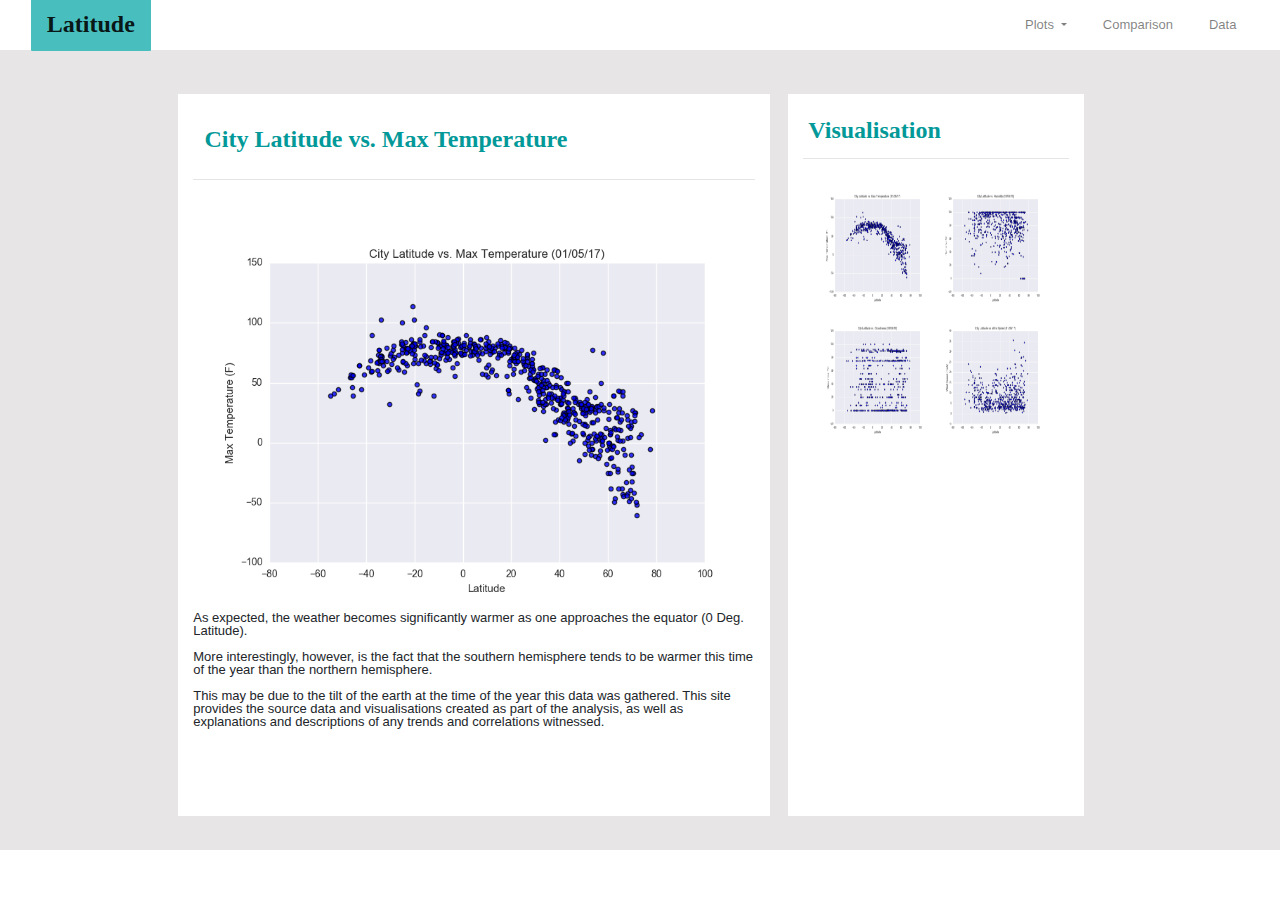
<file: Visualisation-1.html>
<!-- PAGE 2 of 7: VISUALISATION PAGE 1 of 4 -->
<!-- PAGE 3 of 7: VISUALISATION PAGE 2 of 4 -->
<!-- PAGE 4 of 7: VISUALISATION PAGE 3 of 4 -->
<!-- PAGE 5 of 7: VISUALISATION PAGE 4 of 4 -->


<!DOCTYPE html>
<html lang="en">
<head>
    <meta charset="UTF-8">
    <title> Visualisation-1: City Latitude vs Max Temperature </title>
    <link rel="stylesheet" href="https://stackpath.bootstrapcdn.com/bootstrap/4.3.1/css/bootstrap.min.css" integrity="sha384-ggOyR0iXCbMQv3Xipma34MD+dH/1fQ784/j6cY/iJTQUOhcWr7x9JvoRxT2MZw1T" crossorigin="anonymous">
    <link rel="stylesheet" href="style.css">
    <link rel="stylesheet" href="reset.css">
  </head>

<body>

<!-- NAVIGATION BAR -->

  <nav class="navbar navbar-expand-lg navbar-light">
    <div class="container-fluid">
      <a class="navbar-brand" href="index.html"> Latitude </a>
      <!-- <button class="navbar-toggler" type="button" data-bs-toggle="collapse" data-bs-target="#navbarNavDropdown" aria-controls="navbarNavDropdown" aria-expanded="false" aria-label="Toggle navigation">
        <span class="navbar-toggler-icon"></span> -->
      <button type=“button” class="navbar-toggler collapse" data-toggle=“collapse” data-target="#bs-example-navbar-collapse-1" aria-expanded=“false”>
        <span class=“sr-only”>Toggle Navigation</span>
        <span class=“icon-bar”></span>
        <span class=“icon-bar”></span>
        <span class=“icon-bar”></span>
      </button>
      <div class="collapse navbar-collapse" id="navbarNavDropdown">
        <ul class="navbar-nav">
          <li class="nav-item dropdown">
            <!-- <a class="nav-link active" aria-current="page" href="index.html">Home</a> -->
            <a class="nav-link dropdown-toggle" href="#" id="navbarDropdownMenuLink" role="button" data-bs-toggle="dropdown" aria-expanded="false">
              Plots
            </a>
              <ul class="dropdown-menu" aria-labelledby="navbarDropdownMenuLink">
                <li><a class="dropdown-item" href="Visualisation-1.html">Max Temperature</a></li>
                <li><a class="dropdown-item" href="Visualisation-2.html">Humidity</a></li>
                <li><a class="dropdown-item" href="Visualisation-3.html">Cloudiness</a></li>
                <li><a class="dropdown-item" href="Visualisation-4.html">Wind Speed</a></li>
              </ul>
          </li>
          <li class="nav-item">
              <a class="nav-link" href="Comparisons.html">Comparison</a>
            </li>
          <li class="nav-item">
              <a class="nav-link" href="Data.html">Data</a>
            </li>
        </ul>
      </div>
    </div>
  </nav>

<!-- VISUALISATION 1 : MAIN CONTENT -->

<div class="container">
  <section class="row" id="main-box">
    <!-- <div class="row" id="content-box"> -->

      <div class="col col-md-8" id="content-half">
        
          <br>

          <h1 class="header-left"> City Latitude vs. Max Temperature </h1> 
          <hr>
          <img src="WebVisualisations/Resources/assets/images/Fig1.png" id="content-img-vis" class = "img-responsive" alt="Fig1-Latitude-v-MaxTemp">
          <br>
          <p style="font-size: 13px; font-family:Arial, Helvetica, sans-serif">   
            As expected, the weather becomes significantly warmer as one approaches the equator (0 Deg. Latitude).
            <br><br>
            More interestingly, however, is the fact that the southern hemisphere tends to be warmer this time of the year than the northern hemisphere.
            <br><br>
            This may be due to the tilt of the earth at the time of the year this data was gathered.
            This site provides the source data and visualisations created as part of the analysis, as well as explanations and descriptions of any trends and correlations witnessed.
          </p>
        </div>
        
        
<!-- VISUALISATION 2 : LEFT BOX -->

      <div class="col col-md-4" id="content-vis">

        <br>

        <h2 class="heading_right"> Visualisation </h2>

        <hr>
        
        <div class="row">
          <div class="col col-6 col-sm-6">
            <figure class="box-1">
              <a target="_self" href="Visualisation-1.html">
                <img src="WebVisualisations/Resources/assets/images/Fig1.png" class = "img-responsive" id="vis-imgs" alt="Fig1-Latitude-v-MaxTemp">
              </a>
            </figure>
          </div>

          <div class="col col-6 col-sm-6">
            <figure class="box-2">
              <a target="_self" href="Visualisation-2.html">
                <img src="WebVisualisations/Resources/assets/images/Fig2.png" class = "img-responsive" id="vis-imgs" alt="Fig2-Latitude-v-Humidity">
              </a>
            </figure>
          </div>
        </div>
        
        <div class="row">
          <div class="col col-6 col-sm-6">
            <figure class="box-3">
              <a target="_self" href="Visualisation-3.html">
                <img src="WebVisualisations/Resources/assets/images/Fig3.png" class = "img-responsive" id="vis-imgs" alt="Fig3-Latitude-v-Cloudiness">
              </a>                
            </figure>
          </div>

          <div class="col col-6 col-sm-6">
            <figure class="box-4">
              <a target="_self" href="Visualisation-4.html"> 
                <img src="WebVisualisations/Resources/assets/images/Fig4.png" class = "img-responsive" id="vis-imgs" alt="Fig4-Latitude-v-WindSpeed">
              </a>
            </figure>
          </div>
        </div>
      
      </div>
      
  </div>

</body>

</html>
</file>
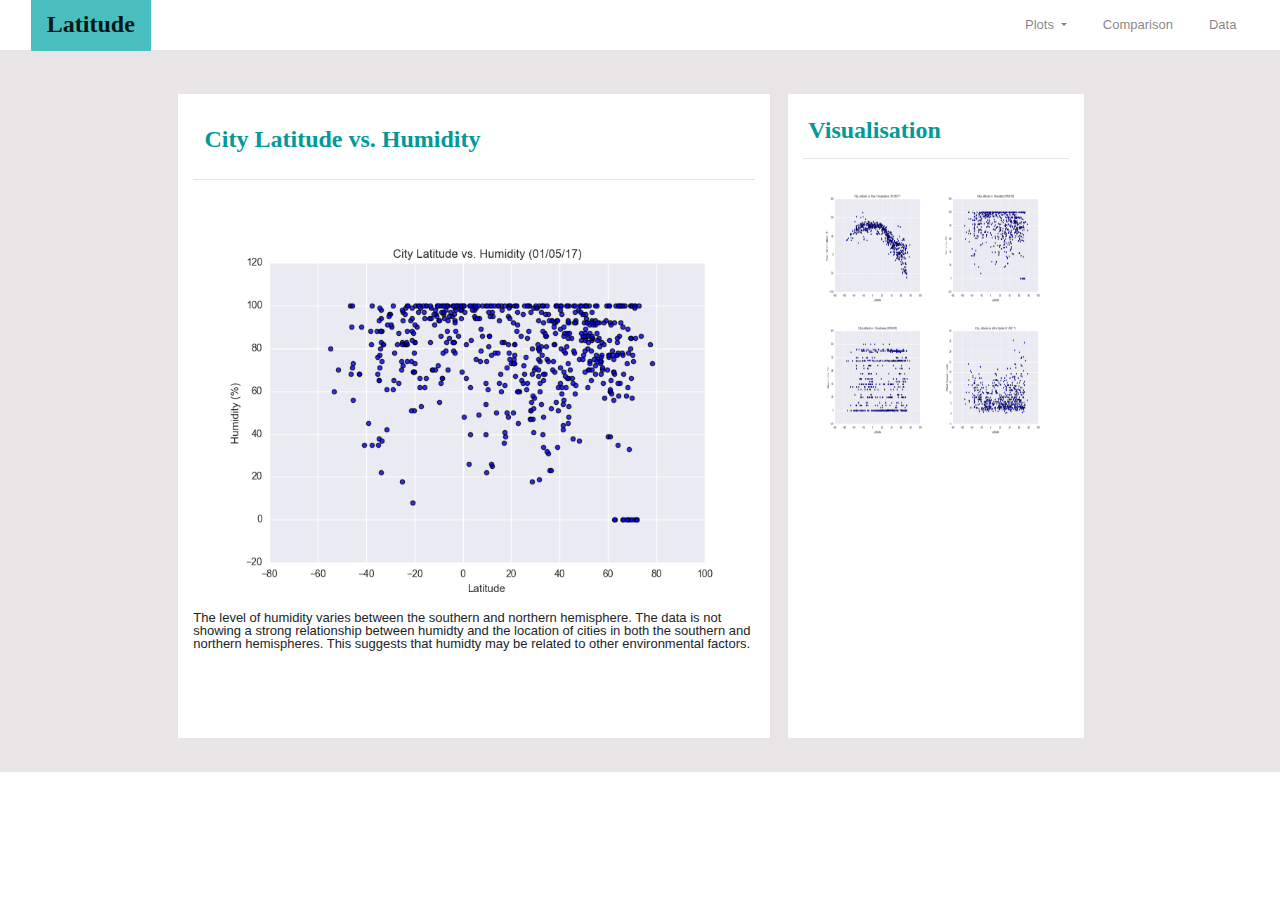
<file: Visualisation-2.html>
<!-- PAGE 2 of 7: VISUALISATION PAGE 1 of 4 -->
<!-- PAGE 3 of 7: VISUALISATION PAGE 2 of 4 -->
<!-- PAGE 4 of 7: VISUALISATION PAGE 3 of 4 -->
<!-- PAGE 5 of 7: VISUALISATION PAGE 4 of 4 -->


<!DOCTYPE html>
<html lang="en">
<head>
    <meta charset="UTF-8">
    <title> Visualisation-2: City Latitude vs Humidity </title>
    <link rel="stylesheet" href="https://stackpath.bootstrapcdn.com/bootstrap/4.3.1/css/bootstrap.min.css" integrity="sha384-ggOyR0iXCbMQv3Xipma34MD+dH/1fQ784/j6cY/iJTQUOhcWr7x9JvoRxT2MZw1T" crossorigin="anonymous">
    <link rel="stylesheet" href="style.css">
    <link rel="stylesheet" href="reset.css">
  </head>

<body>

<!-- NAVIGATION BAR -->

  <nav class="navbar navbar-expand-lg navbar-light">
    <div class="container-fluid">
      <a class="navbar-brand" href="index.html"> Latitude </a>
      <!-- <button class="navbar-toggler" type="button" data-bs-toggle="collapse" data-bs-target="#navbarNavDropdown" aria-controls="navbarNavDropdown" aria-expanded="false" aria-label="Toggle navigation">
        <span class="navbar-toggler-icon"></span> -->
      <button type=“button” class="navbar-toggler collapse" data-toggle=“collapse” data-target="#bs-example-navbar-collapse-1" aria-expanded=“false”>
        <span class=“sr-only”>Toggle Navigation</span>
        <span class=“icon-bar”></span>
        <span class=“icon-bar”></span>
        <span class=“icon-bar”></span>
      </button>
      <div class="collapse navbar-collapse" id="navbarNavDropdown">
        <ul class="navbar-nav">
          <li class="nav-item dropdown">
            <!-- <a class="nav-link active" aria-current="page" href="index.html">Home</a> -->
            <a class="nav-link dropdown-toggle" href="#" id="navbarDropdownMenuLink" role="button" data-bs-toggle="dropdown" aria-expanded="false">
              Plots
            </a>
              <ul class="dropdown-menu" aria-labelledby="navbarDropdownMenuLink">
                <li><a class="dropdown-item" href="Visualisation-1.html">Max Temperature</a></li>
                <li><a class="dropdown-item" href="Visualisation-2.html">Humidity</a></li>
                <li><a class="dropdown-item" href="Visualisation-3.html">Cloudiness</a></li>
                <li><a class="dropdown-item" href="Visualisation-4.html">Wind Speed</a></li>
              </ul>
          </li>
          <li class="nav-item">
              <a class="nav-link" href="Comparisons.html">Comparison</a>
            </li>
          <li class="nav-item">
              <a class="nav-link" href="Data.html">Data</a>
            </li>
        </ul>
      </div>
    </div>
  </nav>

<!-- VISUALISATION 2 : MAIN CONTENT -->

<div class="container">
  <section class="row" id="main-box">
    <!-- <div class="row" id="content-box"> -->

      <div class="col col-md-8" id="content-half">
        
          <br>

            <h1 class="header-left"> City Latitude vs. Humidity </h1> 
            <hr>
            <img src="WebVisualisations/Resources/assets/images/Fig2.png" id="content-img-vis" class="img-responsive" alt="Fig2-Latitude-v-Humidity">
            <br><br>
            <p style="font-size: 13px; font-family:Arial, Helvetica, sans-serif">  
                The level of humidity varies between the southern and northern hemisphere. 
                The data is not showing a strong relationship between humidty and the location of cities in both the southern and northern hemispheres.
                This suggests that humidty may be related to other environmental factors.
            </p>
        </div>



<!-- VISUALISATION 2 : LEFT BOX -->

    <div class="col col-md-4" id="content-vis">

      <br>

      <h2 class="heading_right"> Visualisation </h2>

      <hr>
      
      <div class="row">
        <div class="col col-6 col-sm-6">
          <figure class="box-1">
            <a target="_self" href="Visualisation-1.html">
              <img src="WebVisualisations/Resources/assets/images/Fig1.png" class = "img-responsive" id="vis-imgs" alt="Fig1-Latitude-v-MaxTemp">
            </a>
          </figure>
        </div>

        <div class="col col-6 col-sm-6">
          <figure class="box-2">
            <a target="_self" href="Visualisation-2.html">
              <img src="WebVisualisations/Resources/assets/images/Fig2.png" class = "img-responsive" id="vis-imgs" alt="Fig2-Latitude-v-Humidity">
            </a>
          </figure>
        </div>
      </div>
      
      <div class="row">
        <div class="col col-6 col-sm-6">
          <figure class="box-3">
            <a target="_self" href="Visualisation-3.html">
              <img src="WebVisualisations/Resources/assets/images/Fig3.png" class = "img-responsive" id="vis-imgs" alt="Fig3-Latitude-v-Cloudiness">
            </a>                
          </figure>
        </div>

        <div class="col col-6 col-sm-6">
          <figure class="box-4">
            <a target="_self" href="Visualisation-4.html"> 
              <img src="WebVisualisations/Resources/assets/images/Fig4.png" class = "img-responsive" id="vis-imgs" alt="Fig4-Latitude-v-WindSpeed">
            </a>
          </figure>
        </div>
      </div>

    </div>

</div>

</body>

</html>
</file>
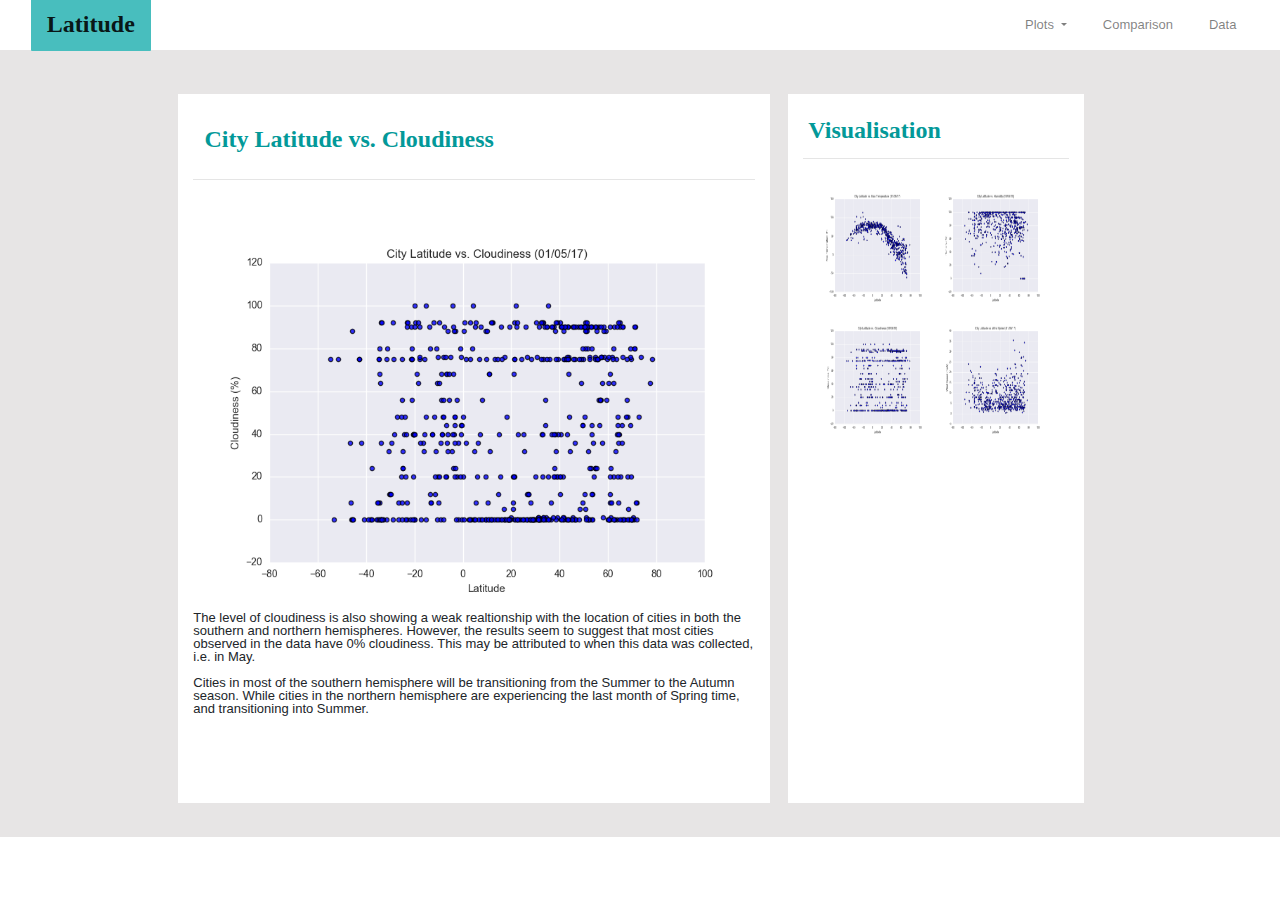
<file: Visualisation-3.html>
<!-- PAGE 2 of 7: VISUALISATION PAGE 1 of 4 -->
<!-- PAGE 3 of 7: VISUALISATION PAGE 2 of 4 -->
<!-- PAGE 4 of 7: VISUALISATION PAGE 3 of 4 -->
<!-- PAGE 5 of 7: VISUALISATION PAGE 4 of 4 -->

<!DOCTYPE html>
<html lang="en">
<head>
    <meta charset="UTF-8">
    <title>Visualisation-3: City Latitude vs Cloudiness </title>
    <link rel="stylesheet" href="https://stackpath.bootstrapcdn.com/bootstrap/4.3.1/css/bootstrap.min.css" integrity="sha384-ggOyR0iXCbMQv3Xipma34MD+dH/1fQ784/j6cY/iJTQUOhcWr7x9JvoRxT2MZw1T" crossorigin="anonymous">
    <link rel="stylesheet" href="style.css">
    <link rel="stylesheet" href="reset.css">
  </head>

<body>

<!-- NAVIGATION BAR -->

<nav class="navbar navbar-expand-lg navbar-light">
  <div class="container-fluid">
    <a class="navbar-brand" href="index.html"> Latitude </a>
    <!-- <button class="navbar-toggler" type="button" data-bs-toggle="collapse" data-bs-target="#navbarNavDropdown" aria-controls="navbarNavDropdown" aria-expanded="false" aria-label="Toggle navigation">
      <span class="navbar-toggler-icon"></span> -->
    <button type=“button” class="navbar-toggler collapse" data-toggle=“collapse” data-target="#bs-example-navbar-collapse-1" aria-expanded=“false”>
      <span class=“sr-only”>Toggle Navigation</span>
      <span class=“icon-bar”></span>
      <span class=“icon-bar”></span>
      <span class=“icon-bar”></span>
    </button>
    <div class="collapse navbar-collapse" id="navbarNavDropdown">
      <ul class="navbar-nav">
        <li class="nav-item dropdown">
          <!-- <a class="nav-link active" aria-current="page" href="index.html">Home</a> -->
          <a class="nav-link dropdown-toggle" href="#" id="navbarDropdownMenuLink" role="button" data-bs-toggle="dropdown" aria-expanded="false">
            Plots
          </a>
            <ul class="dropdown-menu" aria-labelledby="navbarDropdownMenuLink">
              <li><a class="dropdown-item" href="Visualisation-1.html">Max Temperature</a></li>
              <li><a class="dropdown-item" href="Visualisation-2.html">Humidity</a></li>
              <li><a class="dropdown-item" href="Visualisation-3.html">Cloudiness</a></li>
              <li><a class="dropdown-item" href="Visualisation-4.html">Wind Speed</a></li>
            </ul>
        </li>
        <li class="nav-item">
            <a class="nav-link" href="Comparisons.html">Comparison</a>
          </li>
        <li class="nav-item">
            <a class="nav-link" href="Data.html">Data</a>
          </li>
      </ul>
    </div>
  </div>
</nav>

<!-- VISUALISATION 3 : MAIN CONTENT -->

<div class="container">
  <section class="row" id="main-box">
    <!-- <div class="row" id="content-box"> -->

      <div class="col col-md-8" id="content-half">
        
          <br>

            <h1 class="header-left"> City Latitude vs. Cloudiness </h1> 
            <hr>
            <img src="WebVisualisations/Resources/assets/images/Fig3.png" id="content-img-vis"  class="img-responsive" alt="Fig3-Latitude-v-Cloudiness">
            <br>
            <p style="font-size: 13px; font-family:Arial, Helvetica, sans-serif;"> 
                The level of cloudiness is also showing a weak realtionship with the location of cities in both the southern and northern hemispheres.
                However, the results seem to suggest that most cities observed in the data have 0% cloudiness. 
                This may be attributed to when this data was collected, i.e. in May.
              <br>
              <br>
                Cities in most of the southern hemisphere will be transitioning from the Summer to the Autumn season. 
                While cities in the northern hemisphere are experiencing the last month of Spring time, and transitioning into Summer.
            </p>
        </div>

<!-- VISUALISATION 3 : LEFT BOX -->

<div class="col col-md-4" id="content-vis">

  <br>

  <h2 class="heading_right"> Visualisation </h2>

  <hr>
  
  <div class="row">
    <div class="col col-6 col-sm-6">
      <figure class="box-1">
        <a target="_self" href="Visualisation-1.html">
          <img src="WebVisualisations/Resources/assets/images/Fig1.png" class = "img-responsive" id="vis-imgs" alt="Fig1-Latitude-v-MaxTemp">
        </a>
      </figure>
    </div>

    <div class="col col-6 col-sm-6">
      <figure class="box-2">
        <a target="_self" href="Visualisation-2.html">
          <img src="WebVisualisations/Resources/assets/images/Fig2.png" class = "img-responsive" id="vis-imgs" alt="Fig2-Latitude-v-Humidity">
        </a>
      </figure>
    </div>
  </div>
  
  <div class="row">
    <div class="col col-6 col-sm-6">
      <figure class="box-3">
        <a target="_self" href="Visualisation-3.html">
          <img src="WebVisualisations/Resources/assets/images/Fig3.png" class = "img-responsive" id="vis-imgs" alt="Fig3-Latitude-v-Cloudiness">
        </a>                
      </figure>
    </div>

    <div class="col col-6 col-sm-6">
      <figure class="box-4">
        <a target="_self" href="Visualisation-4.html"> 
          <img src="WebVisualisations/Resources/assets/images/Fig4.png" class = "img-responsive" id="vis-imgs" alt="Fig4-Latitude-v-WindSpeed">
        </a>
      </figure>
    </div>
  </div>

</div>

</div>

</body>

</html>
</file>
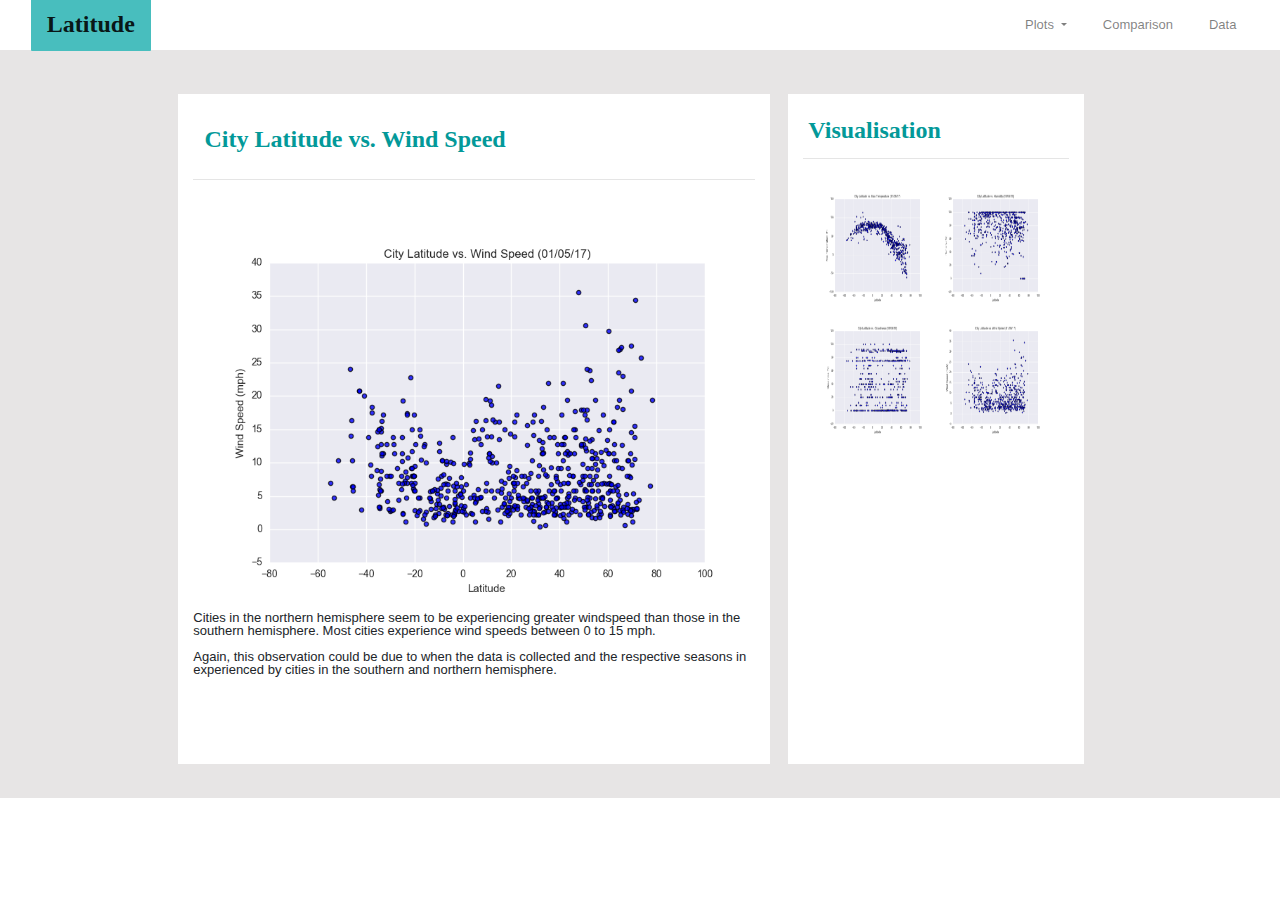
<file: Visualisation-4.html>
<!-- PAGE 2 of 7: VISUALISATION PAGE 1 of 4 -->
<!-- PAGE 3 of 7: VISUALISATION PAGE 2 of 4 -->
<!-- PAGE 4 of 7: VISUALISATION PAGE 3 of 4 -->
<!-- PAGE 5 of 7: VISUALISATION PAGE 4 of 4 -->
<!-- PAGE 6 of 7: COMPARISONS PAGE -->
<!-- PAGE 7 of 7: DATA PAGE -->

<!DOCTYPE html>
<html lang="en">
<head>
    <meta charset="UTF-8">
    <title>Visualisation-4: City Latitude vs Wind Speed </title>
    <link rel="stylesheet" href="https://stackpath.bootstrapcdn.com/bootstrap/4.3.1/css/bootstrap.min.css" integrity="sha384-ggOyR0iXCbMQv3Xipma34MD+dH/1fQ784/j6cY/iJTQUOhcWr7x9JvoRxT2MZw1T" crossorigin="anonymous">
    <link rel="stylesheet" href="style.css">
    <link rel="stylesheet" href="reset.css">
  </head>

<body>

<!-- NAVIGATION BAR -->

<nav class="navbar navbar-expand-lg navbar-light">
  <div class="container-fluid">
    <a class="navbar-brand" href="index.html"> Latitude </a>
    <!-- <button class="navbar-toggler" type="button" data-bs-toggle="collapse" data-bs-target="#navbarNavDropdown" aria-controls="navbarNavDropdown" aria-expanded="false" aria-label="Toggle navigation">
      <span class="navbar-toggler-icon"></span> -->
    <button type=“button” class="navbar-toggler collapse" data-toggle=“collapse” data-target="#bs-example-navbar-collapse-1" aria-expanded=“false”>
      <span class=“sr-only”>Toggle Navigation</span>
      <span class=“icon-bar”></span>
      <span class=“icon-bar”></span>
      <span class=“icon-bar”></span>
    </button>
    <div class="collapse navbar-collapse" id="navbarNavDropdown">
      <ul class="navbar-nav">
        <li class="nav-item dropdown">
          <!-- <a class="nav-link active" aria-current="page" href="index.html">Home</a> -->
          <a class="nav-link dropdown-toggle" href="#" id="navbarDropdownMenuLink" role="button" data-bs-toggle="dropdown" aria-expanded="false">
            Plots
          </a>
            <ul class="dropdown-menu" aria-labelledby="navbarDropdownMenuLink">
              <li><a class="dropdown-item" href="Visualisation-1.html">Max Temperature</a></li>
              <li><a class="dropdown-item" href="Visualisation-2.html">Humidity</a></li>
              <li><a class="dropdown-item" href="Visualisation-3.html">Cloudiness</a></li>
              <li><a class="dropdown-item" href="Visualisation-4.html">Wind Speed</a></li>
            </ul>
        </li>
        <li class="nav-item">
            <a class="nav-link" href="Comparisons.html">Comparison</a>
          </li>
        <li class="nav-item">
            <a class="nav-link" href="Data.html">Data</a>
          </li>
      </ul>
    </div>
  </div>
</nav>

<!-- VISUALISATION 4 : MAIN CONTENT -->

<div class="container">
  <section class="row" id="main-box">
    <!-- <div class="row" id="content-box"> -->

      <div class="col col-md-8" id="content-half">
        
          <br>

            <h1 class="header-left"> City Latitude vs. Wind Speed </h1> 
            <hr>
            <img src="WebVisualisations/Resources/assets/images/Fig4.png" id="content-img-vis"  class="img-responsive" alt="Fig4-Latitude-v-WindSpeed">
            <br> <br>
            <p style="font-size: 13px; font-family:Arial, Helvetica, sans-serif;">  
                Cities in the northern hemisphere seem to be experiencing greater windspeed than those in the southern hemisphere.
                Most cities experience wind speeds between 0 to 15 mph. 
                <br> <br>
                Again, this observation could be due to when the data is collected and the respective seasons in experienced by cities in the southern and northern hemisphere.
            </p>
        </div>

<!-- VISUALISATION 4 : LEFT BOX -->

<div class="col col-md-4" id="content-vis">

  <br>

  <h2 class="heading_right"> Visualisation </h2>

  <hr>
  
  <div class="row">
    <div class="col col-6 col-sm-6">
      <figure class="box-1">
        <a target="_self" href="Visualisation-1.html">
          <img src="WebVisualisations/Resources/assets/images/Fig1.png" class = "img-responsive" id="vis-imgs" alt="Fig1-Latitude-v-MaxTemp">
        </a>
      </figure>
    </div>

    <div class="col col-6 col-sm-6">
      <figure class="box-2">
        <a target="_self" href="Visualisation-2.html">
          <img src="WebVisualisations/Resources/assets/images/Fig2.png" class = "img-responsive" id="vis-imgs" alt="Fig2-Latitude-v-Humidity">
        </a>
      </figure>
    </div>
  </div>
  
  <div class="row">
    <div class="col col-6 col-sm-6">
      <figure class="box-3">
        <a target="_self" href="Visualisation-3.html">
          <img src="WebVisualisations/Resources/assets/images/Fig3.png" class = "img-responsive" id="vis-imgs" alt="Fig3-Latitude-v-Cloudiness">
        </a>                
      </figure>
    </div>

    <div class="col col-6 col-sm-6">
      <figure class="box-4">
        <a target="_self" href="Visualisation-4.html"> 
          <img src="WebVisualisations/Resources/assets/images/Fig4.png" class = "img-responsive" id="vis-imgs" alt="Fig4-Latitude-v-WindSpeed">
        </a>
      </figure>
    </div>
  </div>

</div>

</div>

</body>

</html>
</file>
<file: style.css>
/* NAVBAR */

/* LATITUDE BUTTON */

nav {
  background-color: white;
}

.navbar-brand {
  display: block;
  background-color: rgb(72, 190, 190);
  font-size:x-large;
  font-family: serif;
  font-weight: bold;
  position: relative;
  margin-bottom: -0.8%;
  margin-top: -1%;
  padding: 1.3%;
  border-radius: 1px;
  color: #fff;
}

/* PLOT, COMPARISON, DATA BUTTONS */
.navbar li {
    display: block;
    padding: 10px;
    /* margin-right: 5px; */
    /* margin-left: 10px; */
    cursor: pointer;
    background: #fff;
    border-radius: 1px;
    font-size: small;
    /* font-weight: bold; */
    font-family: Arial, Helvetica, sans-serif;
    text-align: center;
  }
  
.navbar ul {
    position: absolute;
    right: 2%;
    top: 0%
}

  /* Getting rid of the default link styles here
  .navbar li a {
    color: #000;
    text-decoration: none;
  } */
  

/* BODY OF PAGE */
body{
    background: white;
  }

/* LEFT HALF OF PAGE */
#main-box {
  background-color: rgb(231, 229, 229); 
  padding-top: 4%;
  padding-bottom: 3%;
  padding-left: 20%;
  padding-right: 20%;
  margin-left: -10%;
  margin-right: -10%;
}


#header-top-left {
    background-color: rgb(104, 146, 153);
    position: relative;
}

.header-left {
    font-size:x-large;
    font-family: Georgia, 'Times New Roman', Times, serif;
    font-weight: bold;
    color:  rgb(3, 153, 153);
    margin-top: 3%;
    margin-bottom: 5%;
    position: relative;
    padding-left: 2%;
  }

#content-img {
  position: relative;
  float: left;
  width: 200px;
  height: 200px;
  margin-right: 5%;
  margin-top: 5%;
  left: 1%;
  display: flex;
}

#content-img-vis{
  position: relative;
  float: left;
  width: 100%;
  height: auto;
  margin-right: 5%;
  margin-top: 5%;
  left: 1%;
  display: flex;
}

#content-img-comp {
  position: relative;
  /* float: left; */
  width: 300px;
  height: auto;
  margin-right: 5%;
  margin-top: 5%;
  display: flex;
  object-position: center;
}

h2 {
  text-align: justify;
  font-size: 13px;
  font-family: Arial, Helvetica, sans-serif;
  font-weight: bold;
  color: teal;
}

#content-half {
  background-color: white;
  /* width: 60%; */
  padding-bottom: 10%;
  left: -2%;
}

.p {
  float: left;
  text-align: justify;
  font-size: 13px;
  font-family: Arial, Helvetica, sans-serif;
  word-spacing: 5px;
  color: #333333;
}

/* RIGHT HALF OF PAGE */

#content-vis {
  background-color: white;
  /* width: 30%; */
  bottom: -5%;
}

#vis-imgs {
  height: 120px;
  width: 110px;
  /* position: relative; */
  display: flex;
  /* flex-direction:row; */
  /* padding: 2%; */
  margin: 0%;
}

.box-1 {
  /* background-color: lime; */
  margin-left: 15%;
  margin-top: 10%;
}

.box-2 {
  /* background-color: mediumblue; */
  margin-left: -10%;
  margin-top: 10%
}

.box-3 {
  /* background-color: peru; */
  margin-left: 15%;
  margin-top: 10%;
}

.box-4{
  /* background-color: black; */
  margin-left: -10%;
  margin-top: 10%;
}

.heading_right {
  font-size:x-large;
  font-family: Georgia, 'Times New Roman', Times, serif;
  font-weight: bold;
  color: rgb(3, 153, 153);
  margin-top: 3%;
  margin-bottom: 5%;
  position: relative;
  padding-left: 2%;
}
  
#nav-select {
    visibility: hidden;
  }

#content-data {
  background-color: white;
  padding-left: 3%;
  padding-right: 3%;
  padding-bottom: 3%
}

table {
  border-collapse: collapse;
  width: 100%;
  margin-top: 5%;
}

td, th {
  text-align: right;
  font-family: 'Segoe UI', Tahoma, Geneva, Verdana, sans-serif;
  font-size: small;
  font-weight: bold;
}

/* tr:nth-child(odd) {background-color: #f2f2f2;} */


  /* Adding media queries to show the drop-down, and hide the navbar when the screen is smaller than 480 pixels */
  @media (max-width: 600px) {
    .navbar li {
      padding: 10px;
    }
  
    .post {
      margin-right: 30px;
      margin-left: 30px;
    }
  
    .navbar ul {
      visibility: hidden;
    }
  
    #nav-select {
      visibility: visible;
    }
  }
</file>
